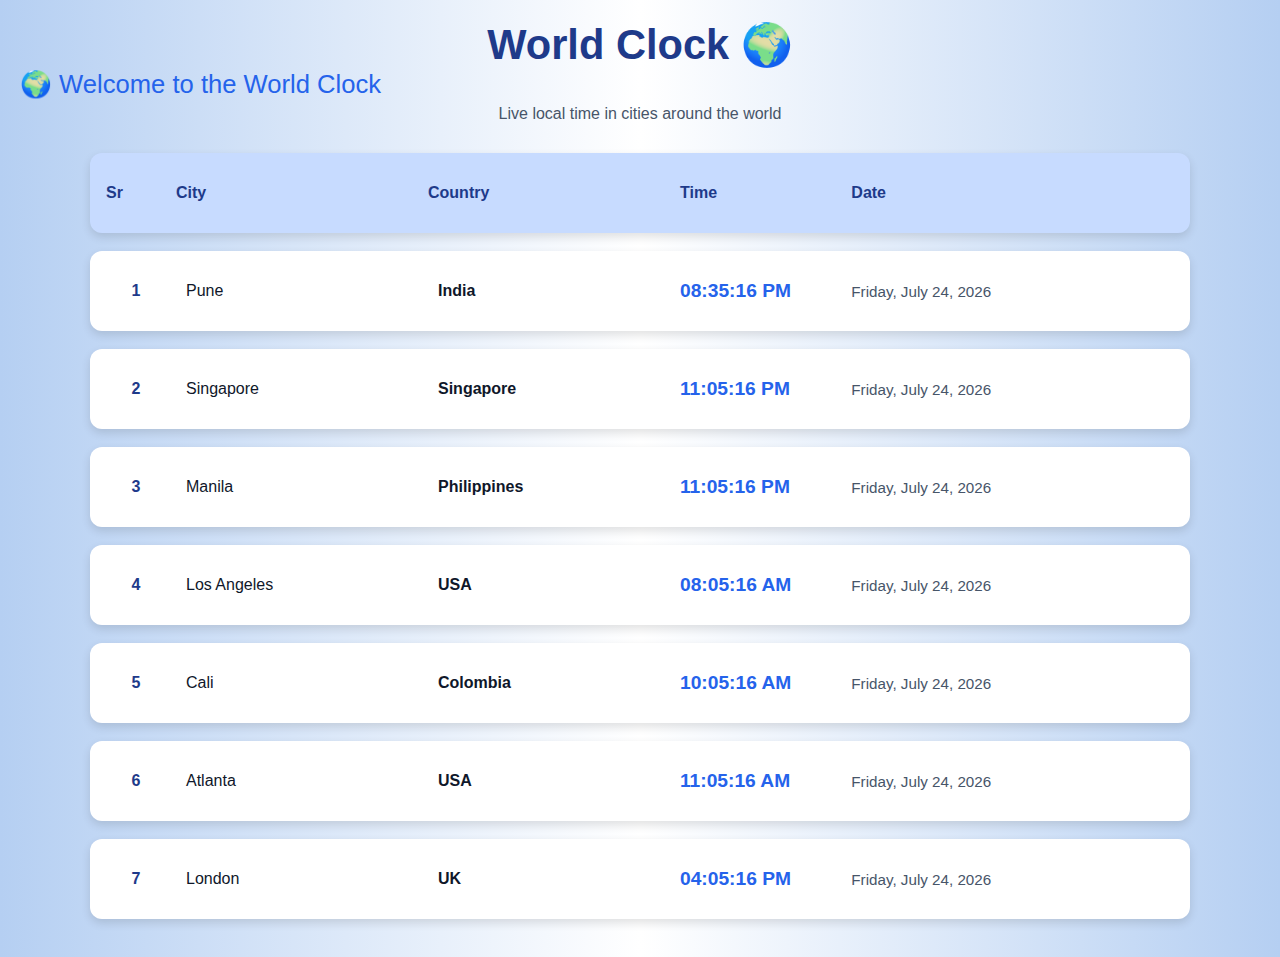
<file: Day 5/index.html>
<!DOCTYPE html>
<html lang="en">
<head>
<meta charset="UTF-8">
<meta name="viewport" content="width=device-width, initial-scale=1.0">
<title>World Clock</title>

<style>
* {
    margin: 0;
    padding: 0;
    box-sizing: border-box;
}

body {
    min-height: 100vh;
    font-family: Arial, Helvetica, sans-serif;
    background: linear-gradient(90deg, #b5cff2, #ffffff,#b5cff2);
    color: #0f172a;
    padding: 20px;
}

header {
    text-align: center;
    margin-bottom: 30px;
}

header h1 {
    font-size: 2.6rem;
    color: #1E3A8A;
}

header h3 {
    margin: 80px 0;
    font-weight: 500;
    color: #2563EB;
}

header p {
    color: #475569;
}

main {
    max-width: 1100px;
    margin: auto;
}

.welcome {
    font-size: 1.6rem;
    float: left;
    color: #2563EB;
}

.row {
    display: grid;
    grid-template-columns: 60px 1.5fr 1.5fr 1fr 2fr;
    gap: 10px;
    padding: 22px 16px;
    min-height: 80px;
    align-items: center;
    background: #ffffff;
    border-radius: 12px;
    box-shadow: 0 4px 10px rgba(0,0,0,0.12);
    margin-bottom: 18px;
}

.row.header {
    background: #C7DBFF;
    font-weight: bold;
    color: #1E3A8A;
}

.row:hover {
    background: #EEF4FF;
}

.sr {
    text-align: center;
    font-weight: bold;
    color: #1E3A8A;
}

.cityName {
    margin-left: 10px;
}

.countryName {
    font-weight: bold;
    margin-left: 10px;
}

.timeText {
    font-weight: bold;
    font-size: 1.2rem;
    color: #2563EB;
}

.dateText {
    font-size: 0.95rem;
    color: #475569;
}

@media (max-width: 768px) {
    .row {
        display: flex;
        flex-wrap: wrap;
    }

    .row.header {
        display: none;
    }

    .timeText,
    .dateText {
        width: 100%;
    }
}

</style>
</head>

<body>

<header>
    <h1>World Clock 🌍 </h1>
    <div class="welcome">🌍 Welcome to the World Clock</div><br>
    <br>
    <p>Live local time in cities around the world</p>
</header>

<main>

     <div class="row header">
          <div>Sr</div>
          <div>City</div>
          <div>Country</div>
          <div>Time</div>
          <div>Date</div>
     </div>

     <div class="row city" data-zone="Asia/Kolkata">
          <div class="sr">1</div>
          <div class="cityName">Pune</div>
          <div class="countryName">India</div>
          <div class="timeText"></div>
          <div class="dateText"></div>
     </div>

     <div class="row city" data-zone="Asia/Singapore">
          <div class="sr">2</div>
          <div class="cityName">Singapore</div>
          <div class="countryName">Singapore</div>
          <div class="timeText"></div>
          <div class="dateText"></div>
     </div>

     <div class="row city" data-zone="Asia/Manila">
          <div class="sr">3</div>
          <div class="cityName">Manila</div>
          <div class="countryName">Philippines</div>
          <div class="timeText"></div>
          <div class="dateText"></div>
     </div>

     <div class="row city" data-zone="America/Los_Angeles">
          <div class="sr">4</div>
          <div class="cityName">Los Angeles</div>
          <div class="countryName">USA</div>
          <div class="timeText"></div>
          <div class="dateText"></div>
     </div>

     <div class="row city" data-zone="America/Bogota">
          <div class="sr">5</div>
          <div class="cityName">Cali</div>
          <div class="countryName">Colombia</div>
          <div class="timeText"></div>
          <div class="dateText"></div>
     </div>

     <div class="row city" data-zone="America/New_York">
          <div class="sr">6</div>
          <div class="cityName">Atlanta</div>
          <div class="countryName">USA</div>
          <div class="timeText"></div>
          <div class="dateText"></div>
     </div>

     <div class="row city" data-zone="Europe/London">
          <div class="sr">7</div>
          <div class="cityName">London</div>
          <div class="countryName">UK</div>
          <div class="timeText"></div>
          <div class="dateText"></div>
     </div>

</main>

<script>
function showTimes() {
    var currentTime = new Date();
    var allRows = document.getElementsByClassName("city");

    for (var i = 0; i < allRows.length; i++) {
        var zoneName = allRows[i].getAttribute("data-zone");

        var localTime = currentTime.toLocaleTimeString("en-US", {
            timeZone: zoneName,
            hour: "2-digit",
            minute: "2-digit",
            second: "2-digit",
            hour12: true
        });

        var localDate = currentTime.toLocaleDateString("en-US", {
            timeZone: zoneName,
            weekday: "long",
            year: "numeric",
            month: "long",
            day: "numeric"
        });

        allRows[i].getElementsByClassName("timeText")[0].innerHTML = localTime;
        allRows[i].getElementsByClassName("dateText")[0].innerHTML = localDate;
    }

}

showTimes();
setInterval(showTimes, 1000);
</script>

</body>
</html>
</file>
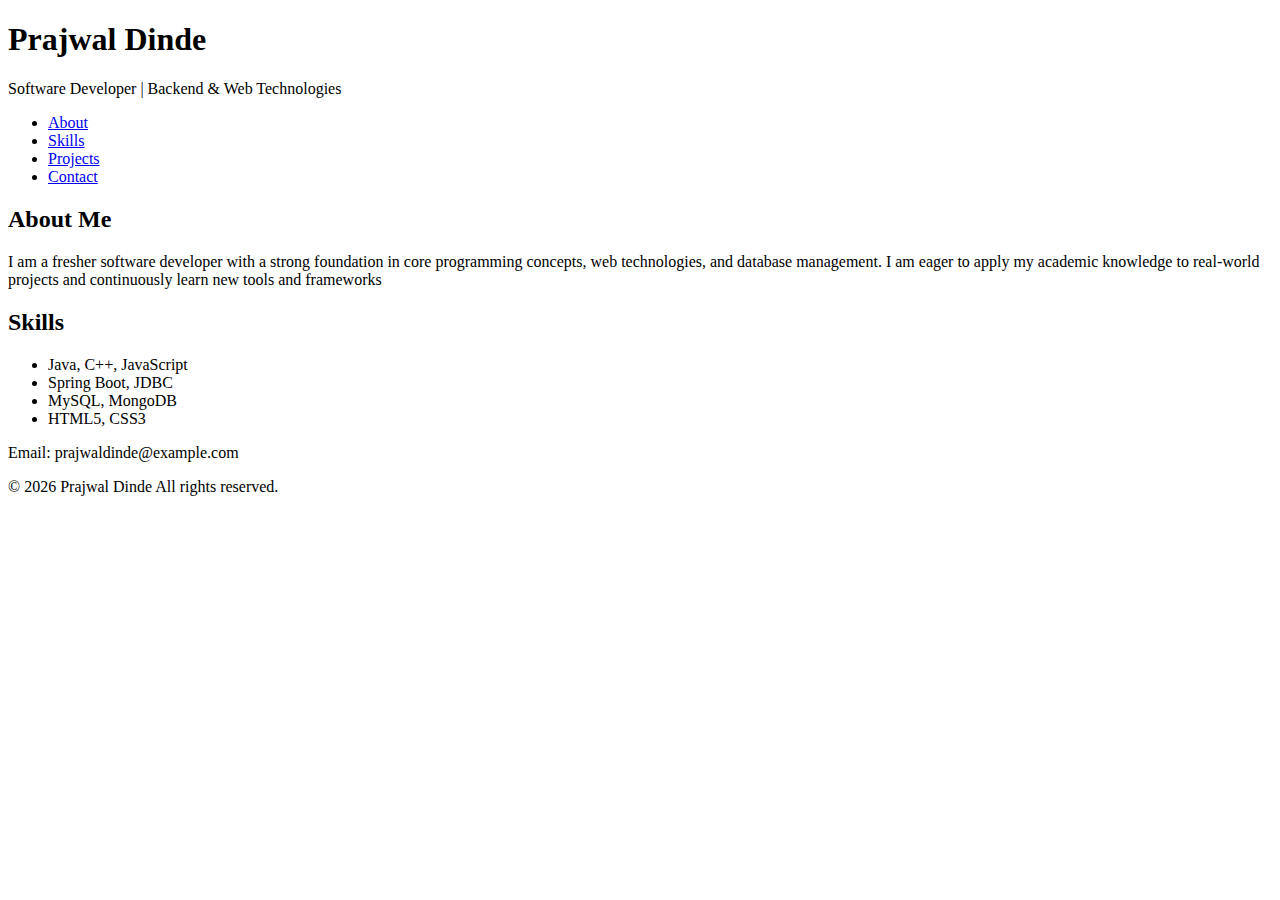
<file: html/index.html>
<!DOCTYPE html>
<html>
<head>
    <meta charset="UTF-8">
    <meta name="viewport" content="width=device-width, initial-scale=1.0">
    <title>Profile</title>
</head>
<body>

    <header>
        <h1>Prajwal Dinde</h1>
        <p>Software Developer | Backend & Web Technologies</p>
    </header>

    <nav aria-label="Primary Navigation">
        <ul>
            <li><a href="about.html">About</a></li>
            <li><a href="skills.html">Skills</a></li>
            <li><a href="projects.html">Projects</a></li>
            <li><a href="contact.html">Contact</a></li>
        </ul>
    </nav>

    <main>

        <section id="about">
            <h2>About Me</h2>
            <p>
                I am a fresher software developer with a strong foundation in core
               programming concepts, web technologies, and database management.
               I am eager to apply my academic knowledge to real-world projects
               and continuously learn new tools and frameworks
            </p>

          </section>


        <aside>
            <section id="skills">
                <h2>Skills</h2>
                <ul>
                    <li>Java, C++, JavaScript</li>
                    <li>Spring Boot, JDBC</li>
                    <li>MySQL, MongoDB</li>
                    <li>HTML5, CSS3</li>
                </ul>
            </section>
        </aside>

    </main>

    <footer id="contact">
        <p>Email: prajwaldinde@example.com</p>
        <p>&copy; 2026 Prajwal Dinde All rights reserved.</p>
    </footer>

</body>
</html>
</file>
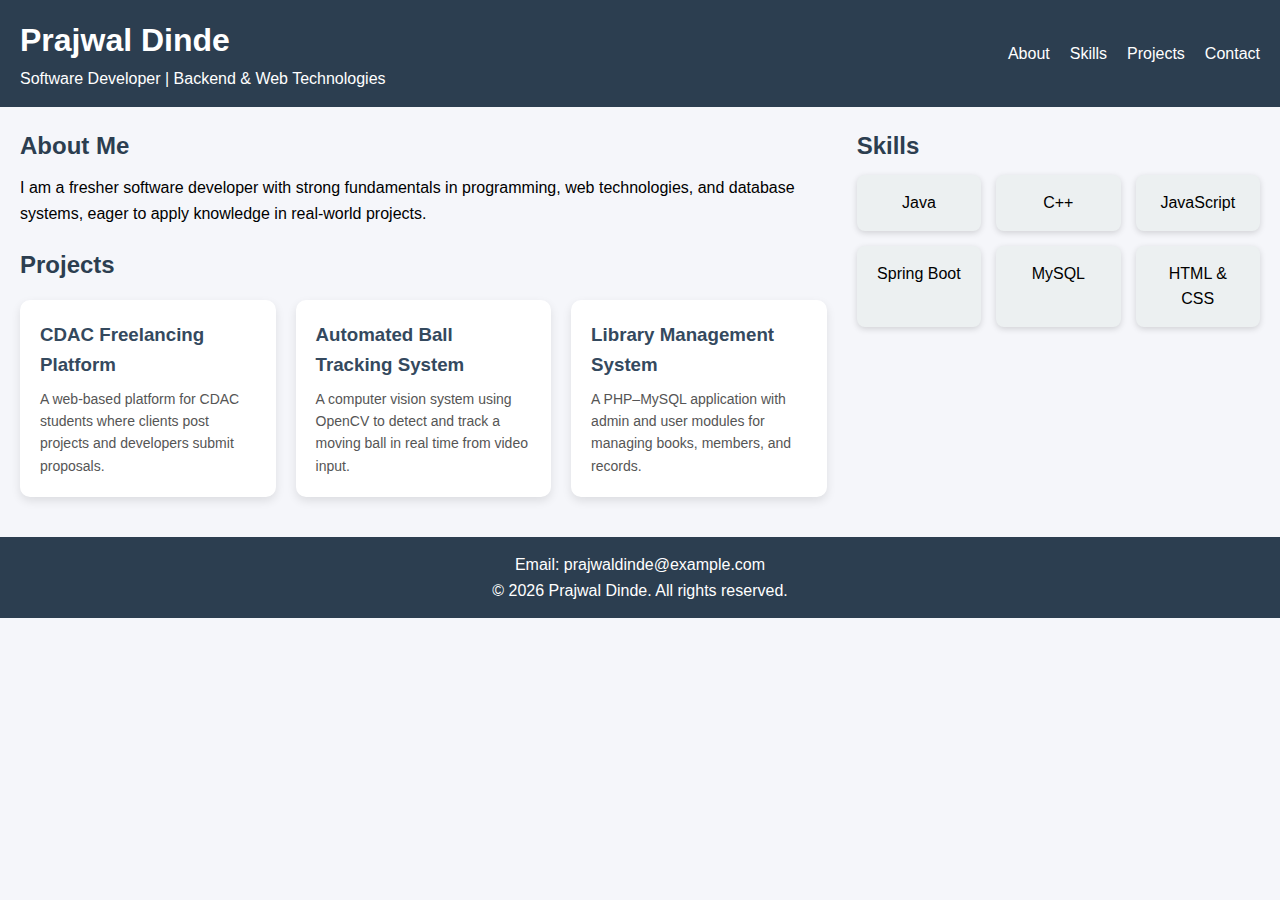
<file: Day 3 Tasks/Session 4/index.html>
<!DOCTYPE html>
<html lang="en">
<head>
    <meta charset="UTF-8">
    <meta name="viewport" content="width=device-width, initial-scale=1.0">
    <title>Profile</title>
    <link rel="stylesheet" href="style.css">
</head>

<body>

<header>
    <div class="header-container">
        <div>
            <h1>Prajwal Dinde</h1>
            <p>Software Developer | Backend & Web Technologies</p>
        </div>

        <input type="checkbox" id="menu-toggle">
        <label for="menu-toggle" class="hamburger">☰</label>

        <nav aria-label="Primary Navigation">
            <ul>
                <li><a href="#">About</a></li>
                <li><a href="#">Skills</a></li>
                <li><a href="#">Projects</a></li>
                <li><a href="#">Contact</a></li>
            </ul>
        </nav>
    </div>
</header>

<main>

<section>
    <h2>About Me</h2>
    <p>
        I am a fresher software developer with strong fundamentals in programming,
        web technologies, and database systems, eager to apply knowledge in real-world projects.
    </p>

    <h2 class="section-gap">Projects</h2>
    <div class="projects-grid">

        <div class="project-card">
            <h3>CDAC Freelancing Platform</h3>
            <p>
                A web-based platform for CDAC students where clients post projects
                and developers submit proposals.
            </p>
        </div>
        
        <div class="project-card">
            <h3>Automated Ball Tracking System</h3>
            <p>
                A computer vision system using OpenCV to detect and track a moving
                ball in real time from video input.
            </p>
        </div>

        <div class="project-card">
            <h3>Library Management System</h3>
            <p>
                A PHP–MySQL application with admin and user modules for managing
                books, members, and records.
            </p>
        </div>


    </div>
</section>

<aside>
    <h2>Skills</h2>
    <div class="card-grid">
        <div class="card">Java</div>
        <div class="card">C++</div>
        <div class="card">JavaScript</div>
        <div class="card">Spring Boot</div>
        <div class="card">MySQL</div>
        <div class="card">HTML & CSS</div>
    </div>
</aside>

</main>

<footer>
    <p>Email: prajwaldinde@example.com</p>
    <p>&copy; 2026 Prajwal Dinde. All rights reserved.</p>
</footer>

</body>
</html>
</file>
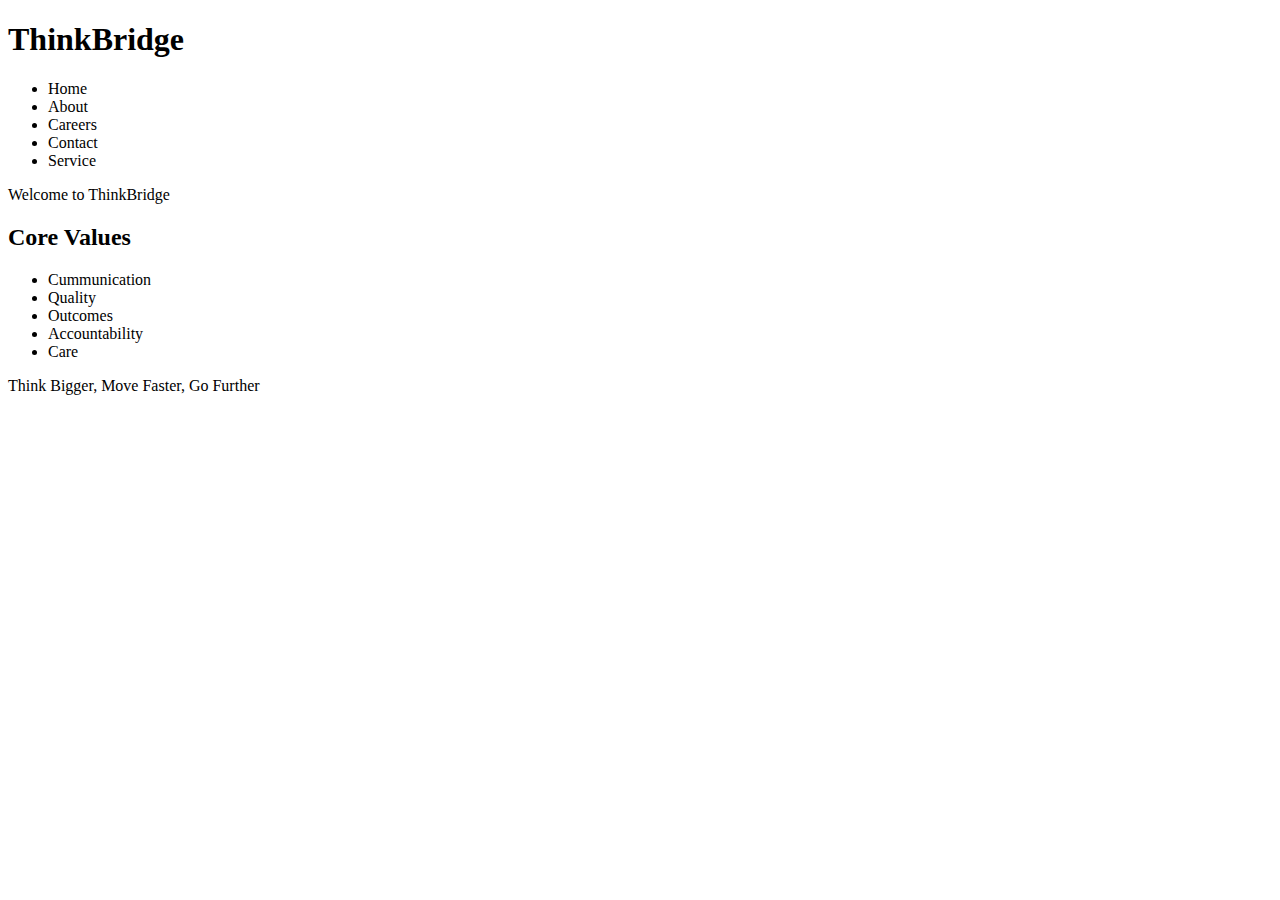
<file: Day 3 Tasks/Session 1/emmet.html>
<!DOCTYPE html>
<html lang="en">
<head>
    <meta charset="UTF-8">
    <meta name="viewport" content="width=device-width, initial-scale=1.0">
    <title>ThinkBridge</title>
</head>
<body>
    
    <header>
        <h1>ThinkBridge</h1>
        <nav>
            <ul>
                <li>Home</li>
                <li>About</li>
                <li>Careers</li>
                <li>Contact</li>
                <li>Service</li>    
            </ul>
        </nav>
    </header>

    
    <main>    
        <section>
            <p>Welcome to ThinkBridge</p>
        </section>
 
        <section>
            <h2>Core Values</h2>
            <ul>
                <li>Cummunication</li>
                <li>Quality </li>
                <li>Outcomes </li>
                <li>Accountability</li>
                <li>Care </li>
            </ul>
        </section>
    </main>
 
    <footer>
        <p>Think Bigger, Move Faster, Go Further</p>
    </footer>

</body>
</html>
</file>
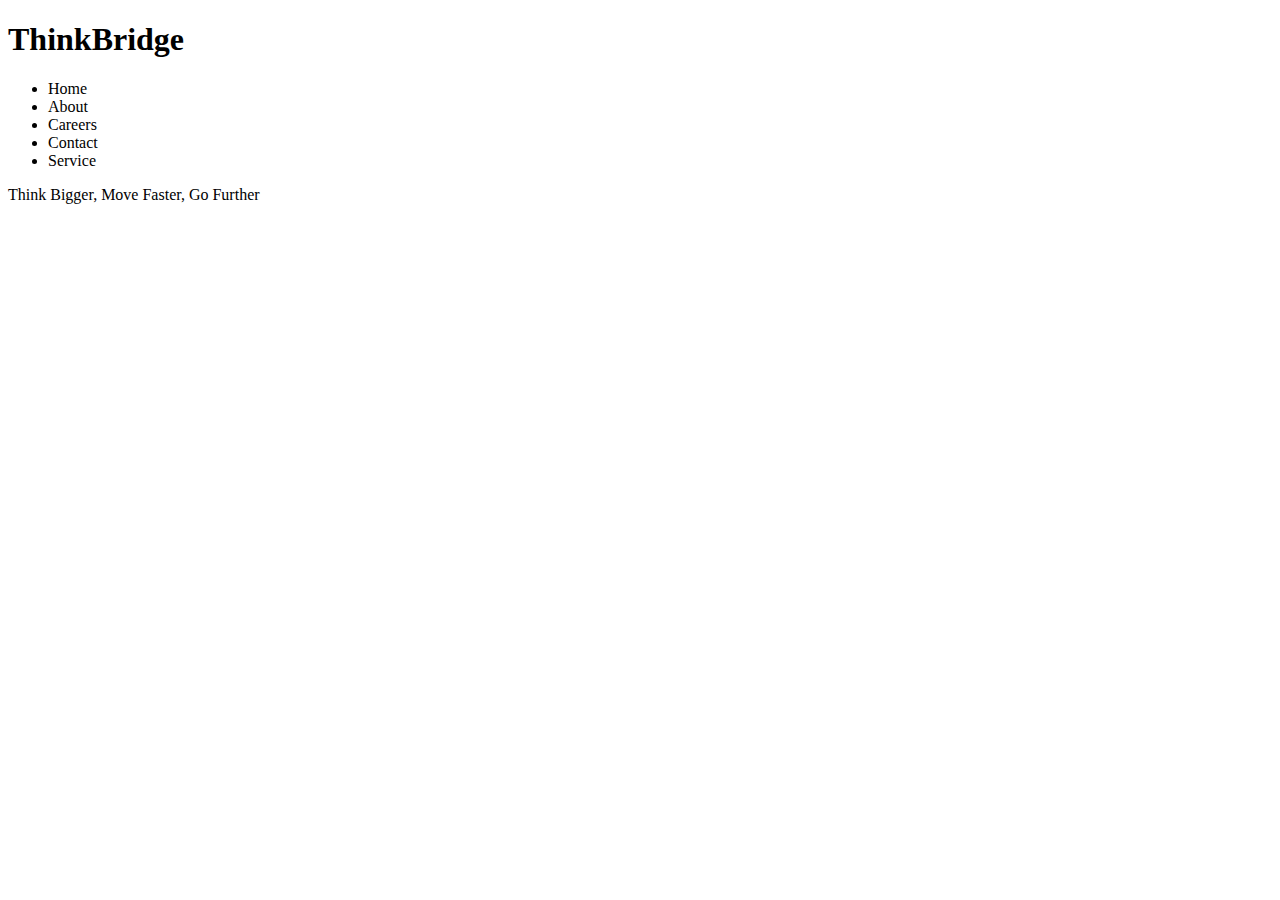
<file: Day 3 Tasks/Session 1/UserSnippet.html>
<!DOCTYPE html>
<html lang="en">
<head>
  <meta charset="UTF-8">
  <meta name="viewport" content="width=device-width, initial-scale=1.0">
  <title>ThinkBridge</title>
</head>
<body>

  <header>
    <h1>ThinkBridge</h1>
    <nav>
      <ul>
        <li>Home</li>
        <li>About</li>
        <li>Careers</li>
        <li>Contact</li>
        <li>Service</li>
      </ul>
    </nav>
  </header>
  <footer>
    <p>Think Bigger, Move Faster, Go Further</p>
  </footer>
</body>
</html>
</file>
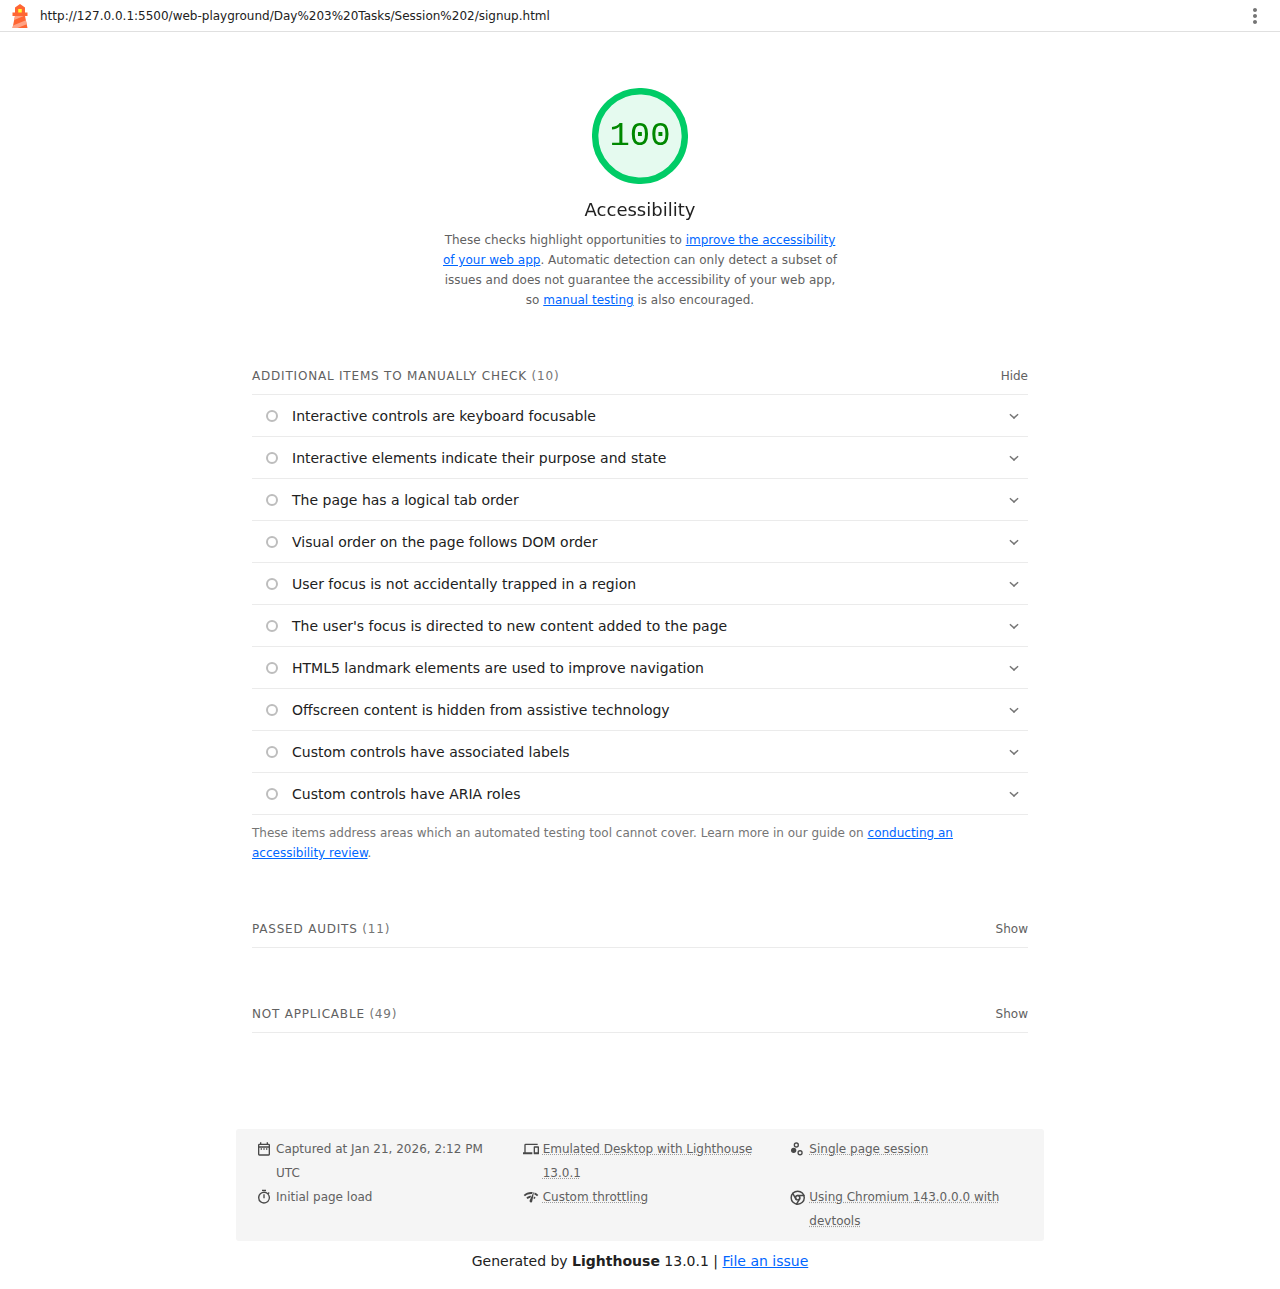
<file: Day 3 Tasks/Session 2/lighthouse_report.html>
<!--
@license
Copyright 2018 Google LLC
SPDX-License-Identifier: Apache-2.0
-->
<!doctype html>
<html lang="en">
<head>
  <meta charset="utf-8">
  <meta name="viewport" content="width=device-width, initial-scale=1, minimum-scale=1">
  <link rel="icon" href='data:image/svg+xml;utf8,<svg fill="none" xmlns="http://www.w3.org/2000/svg" viewBox="0 0 48 48"><path d="m14 7 10-7 10 7v10h5v7h-5l5 24H9l5-24H9v-7h5V7Z" fill="%23F63"/><path d="M31.561 24H14l-1.689 8.105L31.561 24ZM18.983 48H9l1.022-4.907L35.723 32.27l1.663 7.98L18.983 48Z" fill="%23FFA385"/><path fill="%23FF3" d="M20.5 10h7v7h-7z"/></svg>'>
  <title>Lighthouse Report</title>
  <style>body {margin: 0}</style>
</head>
<body>
  <noscript>Lighthouse report requires JavaScript. Please enable.</noscript>

  <div id="lh-log"></div>

  <script>window.__LIGHTHOUSE_JSON__ = {"lighthouseVersion":"13.0.1","requestedUrl":"http://127.0.0.1:5500/web-playground/Day%203%20Tasks/Session%202/signup.html","mainDocumentUrl":"http://127.0.0.1:5500/web-playground/Day%203%20Tasks/Session%202/signup.html","finalDisplayedUrl":"http://127.0.0.1:5500/web-playground/Day%203%20Tasks/Session%202/signup.html","finalUrl":"http://127.0.0.1:5500/web-playground/Day%203%20Tasks/Session%202/signup.html","fetchTime":"2026-01-21T14:12:35.920Z","gatherMode":"navigation","runWarnings":[],"userAgent":"Mozilla/5.0 (Windows NT 10.0; Win64; x64) AppleWebKit/537.36 (KHTML, like Gecko) Chrome/143.0.0.0 Safari/537.36","environment":{"networkUserAgent":"Mozilla/5.0 (Macintosh; Intel Mac OS X 10_15_7) AppleWebKit/537.36 (KHTML, like Gecko) Chrome/143.0.0.0 Safari/537.36","hostUserAgent":"Mozilla/5.0 (Windows NT 10.0; Win64; x64) AppleWebKit/537.36 (KHTML, like Gecko) Chrome/143.0.0.0 Safari/537.36","benchmarkIndex":1229,"credits":{"axe-core":"4.11.0"}},"audits":{"accesskeys":{"id":"accesskeys","title":"`[accesskey]` values are unique","description":"Access keys let users quickly focus a part of the page. For proper navigation, each access key must be unique. [Learn more about access keys](https://dequeuniversity.com/rules/axe/4.11/accesskeys).","score":null,"scoreDisplayMode":"notApplicable"},"aria-allowed-attr":{"id":"aria-allowed-attr","title":"`[aria-*]` attributes match their roles","description":"Each ARIA `role` supports a specific subset of `aria-*` attributes. Mismatching these invalidates the `aria-*` attributes. [Learn how to match ARIA attributes to their roles](https://dequeuniversity.com/rules/axe/4.11/aria-allowed-attr).","score":null,"scoreDisplayMode":"notApplicable"},"aria-allowed-role":{"id":"aria-allowed-role","title":"Uses ARIA roles only on compatible elements","description":"Many HTML elements can only be assigned certain ARIA roles. Using ARIA roles where they are not allowed can interfere with the accessibility of the web page. [Learn more about ARIA roles](https://dequeuniversity.com/rules/axe/4.11/aria-allowed-role).","score":null,"scoreDisplayMode":"notApplicable"},"aria-command-name":{"id":"aria-command-name","title":"`button`, `link`, and `menuitem` elements have accessible names","description":"When an element doesn't have an accessible name, screen readers announce it with a generic name, making it unusable for users who rely on screen readers. [Learn how to make command elements more accessible](https://dequeuniversity.com/rules/axe/4.11/aria-command-name).","score":null,"scoreDisplayMode":"notApplicable"},"aria-conditional-attr":{"id":"aria-conditional-attr","title":"ARIA attributes are used as specified for the element's role","description":"Some ARIA attributes are only allowed on an element under certain conditions. [Learn more about conditional ARIA attributes](https://dequeuniversity.com/rules/axe/4.11/aria-conditional-attr).","score":null,"scoreDisplayMode":"notApplicable"},"aria-deprecated-role":{"id":"aria-deprecated-role","title":"Deprecated ARIA roles were not used","description":"Deprecated ARIA roles may not be processed correctly by assistive technology. [Learn more about deprecated ARIA roles](https://dequeuniversity.com/rules/axe/4.11/aria-deprecated-role).","score":null,"scoreDisplayMode":"notApplicable"},"aria-dialog-name":{"id":"aria-dialog-name","title":"Elements with `role=\"dialog\"` or `role=\"alertdialog\"` have accessible names.","description":"ARIA dialog elements without accessible names may prevent screen readers users from discerning the purpose of these elements. [Learn how to make ARIA dialog elements more accessible](https://dequeuniversity.com/rules/axe/4.11/aria-dialog-name).","score":null,"scoreDisplayMode":"notApplicable"},"aria-hidden-body":{"id":"aria-hidden-body","title":"`[aria-hidden=\"true\"]` is not present on the document `\u003cbody>`","description":"Assistive technologies, like screen readers, work inconsistently when `aria-hidden=\"true\"` is set on the document `\u003cbody>`. [Learn how `aria-hidden` affects the document body](https://dequeuniversity.com/rules/axe/4.11/aria-hidden-body).","score":1,"scoreDisplayMode":"binary","details":{"type":"table","headings":[{"key":"node","valueType":"node","subItemsHeading":{"key":"relatedNode","valueType":"node"},"label":"Failing Elements"}],"items":[]}},"aria-hidden-focus":{"id":"aria-hidden-focus","title":"`[aria-hidden=\"true\"]` elements do not contain focusable descendents","description":"Focusable descendents within an `[aria-hidden=\"true\"]` element prevent those interactive elements from being available to users of assistive technologies like screen readers. [Learn how `aria-hidden` affects focusable elements](https://dequeuniversity.com/rules/axe/4.11/aria-hidden-focus).","score":null,"scoreDisplayMode":"notApplicable"},"aria-input-field-name":{"id":"aria-input-field-name","title":"ARIA input fields have accessible names","description":"When an input field doesn't have an accessible name, screen readers announce it with a generic name, making it unusable for users who rely on screen readers. [Learn more about input field labels](https://dequeuniversity.com/rules/axe/4.11/aria-input-field-name).","score":null,"scoreDisplayMode":"notApplicable"},"aria-meter-name":{"id":"aria-meter-name","title":"ARIA `meter` elements have accessible names","description":"When a meter element doesn't have an accessible name, screen readers announce it with a generic name, making it unusable for users who rely on screen readers. [Learn how to name `meter` elements](https://dequeuniversity.com/rules/axe/4.11/aria-meter-name).","score":null,"scoreDisplayMode":"notApplicable"},"aria-progressbar-name":{"id":"aria-progressbar-name","title":"ARIA `progressbar` elements have accessible names","description":"When a `progressbar` element doesn't have an accessible name, screen readers announce it with a generic name, making it unusable for users who rely on screen readers. [Learn how to label `progressbar` elements](https://dequeuniversity.com/rules/axe/4.11/aria-progressbar-name).","score":null,"scoreDisplayMode":"notApplicable"},"aria-prohibited-attr":{"id":"aria-prohibited-attr","title":"Elements use only permitted ARIA attributes","description":"Using ARIA attributes in roles where they are prohibited can mean that important information is not communicated to users of assistive technologies. [Learn more about prohibited ARIA roles](https://dequeuniversity.com/rules/axe/4.11/aria-prohibited-attr).","score":null,"scoreDisplayMode":"notApplicable"},"aria-required-attr":{"id":"aria-required-attr","title":"`[role]`s have all required `[aria-*]` attributes","description":"Some ARIA roles have required attributes that describe the state of the element to screen readers. [Learn more about roles and required attributes](https://dequeuniversity.com/rules/axe/4.11/aria-required-attr).","score":null,"scoreDisplayMode":"notApplicable"},"aria-required-children":{"id":"aria-required-children","title":"Elements with an ARIA `[role]` that require children to contain a specific `[role]` have all required children.","description":"Some ARIA parent roles must contain specific child roles to perform their intended accessibility functions. [Learn more about roles and required children elements](https://dequeuniversity.com/rules/axe/4.11/aria-required-children).","score":null,"scoreDisplayMode":"notApplicable"},"aria-required-parent":{"id":"aria-required-parent","title":"`[role]`s are contained by their required parent element","description":"Some ARIA child roles must be contained by specific parent roles to properly perform their intended accessibility functions. [Learn more about ARIA roles and required parent element](https://dequeuniversity.com/rules/axe/4.11/aria-required-parent).","score":null,"scoreDisplayMode":"notApplicable"},"aria-roles":{"id":"aria-roles","title":"`[role]` values are valid","description":"ARIA roles must have valid values in order to perform their intended accessibility functions. [Learn more about valid ARIA roles](https://dequeuniversity.com/rules/axe/4.11/aria-roles).","score":null,"scoreDisplayMode":"notApplicable"},"aria-text":{"id":"aria-text","title":"Elements with the `role=text` attribute do not have focusable descendents.","description":"Adding `role=text` around a text node split by markup enables VoiceOver to treat it as one phrase, but the element's focusable descendents will not be announced. [Learn more about the `role=text` attribute](https://dequeuniversity.com/rules/axe/4.11/aria-text).","score":null,"scoreDisplayMode":"notApplicable"},"aria-toggle-field-name":{"id":"aria-toggle-field-name","title":"ARIA toggle fields have accessible names","description":"When a toggle field doesn't have an accessible name, screen readers announce it with a generic name, making it unusable for users who rely on screen readers. [Learn more about toggle fields](https://dequeuniversity.com/rules/axe/4.11/aria-toggle-field-name).","score":null,"scoreDisplayMode":"notApplicable"},"aria-tooltip-name":{"id":"aria-tooltip-name","title":"ARIA `tooltip` elements have accessible names","description":"When a tooltip element doesn't have an accessible name, screen readers announce it with a generic name, making it unusable for users who rely on screen readers. [Learn how to name `tooltip` elements](https://dequeuniversity.com/rules/axe/4.11/aria-tooltip-name).","score":null,"scoreDisplayMode":"notApplicable"},"aria-treeitem-name":{"id":"aria-treeitem-name","title":"ARIA `treeitem` elements have accessible names","description":"When a `treeitem` element doesn't have an accessible name, screen readers announce it with a generic name, making it unusable for users who rely on screen readers. [Learn more about labeling `treeitem` elements](https://dequeuniversity.com/rules/axe/4.11/aria-treeitem-name).","score":null,"scoreDisplayMode":"notApplicable"},"aria-valid-attr-value":{"id":"aria-valid-attr-value","title":"`[aria-*]` attributes have valid values","description":"Assistive technologies, like screen readers, can't interpret ARIA attributes with invalid values. [Learn more about valid values for ARIA attributes](https://dequeuniversity.com/rules/axe/4.11/aria-valid-attr-value).","score":null,"scoreDisplayMode":"notApplicable"},"aria-valid-attr":{"id":"aria-valid-attr","title":"`[aria-*]` attributes are valid and not misspelled","description":"Assistive technologies, like screen readers, can't interpret ARIA attributes with invalid names. [Learn more about valid ARIA attributes](https://dequeuniversity.com/rules/axe/4.11/aria-valid-attr).","score":null,"scoreDisplayMode":"notApplicable"},"button-name":{"id":"button-name","title":"Buttons have an accessible name","description":"When a button doesn't have an accessible name, screen readers announce it as \"button\", making it unusable for users who rely on screen readers. [Learn how to make buttons more accessible](https://dequeuniversity.com/rules/axe/4.11/button-name).","score":1,"scoreDisplayMode":"binary","details":{"type":"table","headings":[{"key":"node","valueType":"node","subItemsHeading":{"key":"relatedNode","valueType":"node"},"label":"Failing Elements"}],"items":[]}},"bypass":{"id":"bypass","title":"The page contains a heading, skip link, or landmark region","description":"Adding ways to bypass repetitive content lets keyboard users navigate the page more efficiently. [Learn more about bypass blocks](https://dequeuniversity.com/rules/axe/4.11/bypass).","score":null,"scoreDisplayMode":"notApplicable"},"color-contrast":{"id":"color-contrast","title":"Background and foreground colors have a sufficient contrast ratio","description":"Low-contrast text is difficult or impossible for many users to read. [Learn how to provide sufficient color contrast](https://dequeuniversity.com/rules/axe/4.11/color-contrast).","score":1,"scoreDisplayMode":"binary","details":{"type":"table","headings":[{"key":"node","valueType":"node","subItemsHeading":{"key":"relatedNode","valueType":"node"},"label":"Failing Elements"}],"items":[]}},"definition-list":{"id":"definition-list","title":"`\u003cdl>`'s contain only properly-ordered `\u003cdt>` and `\u003cdd>` groups, `\u003cscript>`, `\u003ctemplate>` or `\u003cdiv>` elements.","description":"When definition lists are not properly marked up, screen readers may produce confusing or inaccurate output. [Learn how to structure definition lists correctly](https://dequeuniversity.com/rules/axe/4.11/definition-list).","score":null,"scoreDisplayMode":"notApplicable"},"dlitem":{"id":"dlitem","title":"Definition list items are wrapped in `\u003cdl>` elements","description":"Definition list items (`\u003cdt>` and `\u003cdd>`) must be wrapped in a parent `\u003cdl>` element to ensure that screen readers can properly announce them. [Learn how to structure definition lists correctly](https://dequeuniversity.com/rules/axe/4.11/dlitem).","score":null,"scoreDisplayMode":"notApplicable"},"document-title":{"id":"document-title","title":"Document has a `\u003ctitle>` element","description":"The title gives screen reader users an overview of the page, and search engine users rely on it heavily to determine if a page is relevant to their search. [Learn more about document titles](https://dequeuniversity.com/rules/axe/4.11/document-title).","score":1,"scoreDisplayMode":"binary","details":{"type":"table","headings":[{"key":"node","valueType":"node","subItemsHeading":{"key":"relatedNode","valueType":"node"},"label":"Failing Elements"}],"items":[]}},"duplicate-id-aria":{"id":"duplicate-id-aria","title":"ARIA IDs are unique","description":"The value of an ARIA ID must be unique to prevent other instances from being overlooked by assistive technologies. [Learn how to fix duplicate ARIA IDs](https://dequeuniversity.com/rules/axe/4.11/duplicate-id-aria).","score":null,"scoreDisplayMode":"notApplicable"},"empty-heading":{"id":"empty-heading","title":"All heading elements contain content.","description":"A heading with no content or inaccessible text prevent screen reader users from accessing information on the page's structure. [Learn more about headings](https://dequeuniversity.com/rules/axe/4.11/empty-heading).","score":null,"scoreDisplayMode":"notApplicable"},"form-field-multiple-labels":{"id":"form-field-multiple-labels","title":"No form fields have multiple labels","description":"Form fields with multiple labels can be confusingly announced by assistive technologies like screen readers which use either the first, the last, or all of the labels. [Learn how to use form labels](https://dequeuniversity.com/rules/axe/4.11/form-field-multiple-labels).","score":null,"scoreDisplayMode":"notApplicable"},"frame-title":{"id":"frame-title","title":"`\u003cframe>` or `\u003ciframe>` elements have a title","description":"Screen reader users rely on frame titles to describe the contents of frames. [Learn more about frame titles](https://dequeuniversity.com/rules/axe/4.11/frame-title).","score":null,"scoreDisplayMode":"notApplicable"},"heading-order":{"id":"heading-order","title":"Heading elements appear in a sequentially-descending order","description":"Properly ordered headings that do not skip levels convey the semantic structure of the page, making it easier to navigate and understand when using assistive technologies. [Learn more about heading order](https://dequeuniversity.com/rules/axe/4.11/heading-order).","score":1,"scoreDisplayMode":"binary","details":{"type":"table","headings":[{"key":"node","valueType":"node","subItemsHeading":{"key":"relatedNode","valueType":"node"},"label":"Failing Elements"}],"items":[]}},"html-has-lang":{"id":"html-has-lang","title":"`\u003chtml>` element has a `[lang]` attribute","description":"If a page doesn't specify a `lang` attribute, a screen reader assumes that the page is in the default language that the user chose when setting up the screen reader. If the page isn't actually in the default language, then the screen reader might not announce the page's text correctly. [Learn more about the `lang` attribute](https://dequeuniversity.com/rules/axe/4.11/html-has-lang).","score":1,"scoreDisplayMode":"binary","details":{"type":"table","headings":[{"key":"node","valueType":"node","subItemsHeading":{"key":"relatedNode","valueType":"node"},"label":"Failing Elements"}],"items":[]}},"html-lang-valid":{"id":"html-lang-valid","title":"`\u003chtml>` element has a valid value for its `[lang]` attribute","description":"Specifying a valid [BCP 47 language](https://www.w3.org/International/questions/qa-choosing-language-tags#question) helps screen readers announce text properly. [Learn how to use the `lang` attribute](https://dequeuniversity.com/rules/axe/4.11/html-lang-valid).","score":1,"scoreDisplayMode":"binary","details":{"type":"table","headings":[{"key":"node","valueType":"node","subItemsHeading":{"key":"relatedNode","valueType":"node"},"label":"Failing Elements"}],"items":[]}},"html-xml-lang-mismatch":{"id":"html-xml-lang-mismatch","title":"`\u003chtml>` element has an `[xml:lang]` attribute with the same base language as the `[lang]` attribute.","description":"If the webpage does not specify a consistent language, then the screen reader might not announce the page's text correctly. [Learn more about the `lang` attribute](https://dequeuniversity.com/rules/axe/4.11/html-xml-lang-mismatch).","score":null,"scoreDisplayMode":"notApplicable"},"identical-links-same-purpose":{"id":"identical-links-same-purpose","title":"Identical links have the same purpose.","description":"Links with the same destination should have the same description, to help users understand the link's purpose and decide whether to follow it. [Learn more about identical links](https://dequeuniversity.com/rules/axe/4.11/identical-links-same-purpose).","score":null,"scoreDisplayMode":"notApplicable"},"image-alt":{"id":"image-alt","title":"Image elements have `[alt]` attributes","description":"Informative elements should aim for short, descriptive alternate text. Decorative elements can be ignored with an empty alt attribute. [Learn more about the `alt` attribute](https://dequeuniversity.com/rules/axe/4.11/image-alt).","score":null,"scoreDisplayMode":"notApplicable"},"image-redundant-alt":{"id":"image-redundant-alt","title":"Image elements do not have `[alt]` attributes that are redundant text.","description":"Informative elements should aim for short, descriptive alternative text. Alternative text that is exactly the same as the text adjacent to the link or image is potentially confusing for screen reader users, because the text will be read twice. [Learn more about the `alt` attribute](https://dequeuniversity.com/rules/axe/4.11/image-redundant-alt).","score":null,"scoreDisplayMode":"notApplicable"},"input-button-name":{"id":"input-button-name","title":"Input buttons have discernible text.","description":"Adding discernable and accessible text to input buttons may help screen reader users understand the purpose of the input button. [Learn more about input buttons](https://dequeuniversity.com/rules/axe/4.11/input-button-name).","score":null,"scoreDisplayMode":"notApplicable"},"input-image-alt":{"id":"input-image-alt","title":"`\u003cinput type=\"image\">` elements have `[alt]` text","description":"When an image is being used as an `\u003cinput>` button, providing alternative text can help screen reader users understand the purpose of the button. [Learn about input image alt text](https://dequeuniversity.com/rules/axe/4.11/input-image-alt).","score":null,"scoreDisplayMode":"notApplicable"},"label-content-name-mismatch":{"id":"label-content-name-mismatch","title":"Elements with visible text labels have matching accessible names.","description":"Visible text labels that do not match the accessible name can result in a confusing experience for screen reader users. [Learn more about accessible names](https://dequeuniversity.com/rules/axe/4.11/label-content-name-mismatch).","score":null,"scoreDisplayMode":"notApplicable"},"label":{"id":"label","title":"Form elements have associated labels","description":"Labels ensure that form controls are announced properly by assistive technologies, like screen readers. [Learn more about form element labels](https://dequeuniversity.com/rules/axe/4.11/label).","score":1,"scoreDisplayMode":"binary","details":{"type":"table","headings":[{"key":"node","valueType":"node","subItemsHeading":{"key":"relatedNode","valueType":"node"},"label":"Failing Elements"}],"items":[]}},"landmark-one-main":{"id":"landmark-one-main","title":"Document has a main landmark.","description":"One main landmark helps screen reader users navigate a web page. [Learn more about landmarks](https://dequeuniversity.com/rules/axe/4.11/landmark-one-main).","score":1,"scoreDisplayMode":"binary","details":{"type":"table","headings":[{"key":"node","valueType":"node","subItemsHeading":{"key":"relatedNode","valueType":"node"},"label":"Failing Elements"}],"items":[]}},"link-name":{"id":"link-name","title":"Links have a discernible name","description":"Link text (and alternate text for images, when used as links) that is discernible, unique, and focusable improves the navigation experience for screen reader users. [Learn how to make links accessible](https://dequeuniversity.com/rules/axe/4.11/link-name).","score":null,"scoreDisplayMode":"notApplicable"},"link-in-text-block":{"id":"link-in-text-block","title":"Links are distinguishable without relying on color.","description":"Low-contrast text is difficult or impossible for many users to read. Link text that is discernible improves the experience for users with low vision. [Learn how to make links distinguishable](https://dequeuniversity.com/rules/axe/4.11/link-in-text-block).","score":null,"scoreDisplayMode":"notApplicable"},"list":{"id":"list","title":"Lists contain only `\u003cli>` elements and script supporting elements (`\u003cscript>` and `\u003ctemplate>`).","description":"Screen readers have a specific way of announcing lists. Ensuring proper list structure aids screen reader output. [Learn more about proper list structure](https://dequeuniversity.com/rules/axe/4.11/list).","score":null,"scoreDisplayMode":"notApplicable"},"listitem":{"id":"listitem","title":"List items (`\u003cli>`) are contained within `\u003cul>`, `\u003col>` or `\u003cmenu>` parent elements","description":"Screen readers require list items (`\u003cli>`) to be contained within a parent `\u003cul>`, `\u003col>` or `\u003cmenu>` to be announced properly. [Learn more about proper list structure](https://dequeuniversity.com/rules/axe/4.11/listitem).","score":null,"scoreDisplayMode":"notApplicable"},"meta-refresh":{"id":"meta-refresh","title":"The document does not use `\u003cmeta http-equiv=\"refresh\">`","description":"Users do not expect a page to refresh automatically, and doing so will move focus back to the top of the page. This may create a frustrating or confusing experience. [Learn more about the refresh meta tag](https://dequeuniversity.com/rules/axe/4.11/meta-refresh).","score":null,"scoreDisplayMode":"notApplicable"},"meta-viewport":{"id":"meta-viewport","title":"`[user-scalable=\"no\"]` is not used in the `\u003cmeta name=\"viewport\">` element and the `[maximum-scale]` attribute is not less than 5.","description":"Disabling zooming is problematic for users with low vision who rely on screen magnification to properly see the contents of a web page. [Learn more about the viewport meta tag](https://dequeuniversity.com/rules/axe/4.11/meta-viewport).","score":null,"scoreDisplayMode":"notApplicable"},"object-alt":{"id":"object-alt","title":"`\u003cobject>` elements have alternate text","description":"Screen readers cannot translate non-text content. Adding alternate text to `\u003cobject>` elements helps screen readers convey meaning to users. [Learn more about alt text for `object` elements](https://dequeuniversity.com/rules/axe/4.11/object-alt).","score":null,"scoreDisplayMode":"notApplicable"},"select-name":{"id":"select-name","title":"Select elements have associated label elements.","description":"Form elements without effective labels can create frustrating experiences for screen reader users. [Learn more about the `select` element](https://dequeuniversity.com/rules/axe/4.11/select-name).","score":1,"scoreDisplayMode":"binary","details":{"type":"table","headings":[{"key":"node","valueType":"node","subItemsHeading":{"key":"relatedNode","valueType":"node"},"label":"Failing Elements"}],"items":[]}},"skip-link":{"id":"skip-link","title":"Skip links are focusable.","description":"Including a skip link can help users skip to the main content to save time. [Learn more about skip links](https://dequeuniversity.com/rules/axe/4.11/skip-link).","score":null,"scoreDisplayMode":"notApplicable"},"tabindex":{"id":"tabindex","title":"No element has a `[tabindex]` value greater than 0","description":"A value greater than 0 implies an explicit navigation ordering. Although technically valid, this often creates frustrating experiences for users who rely on assistive technologies. [Learn more about the `tabindex` attribute](https://dequeuniversity.com/rules/axe/4.11/tabindex).","score":null,"scoreDisplayMode":"notApplicable"},"table-duplicate-name":{"id":"table-duplicate-name","title":"Tables have different content in the summary attribute and `\u003ccaption>`.","description":"The summary attribute should describe the table structure, while `\u003ccaption>` should have the onscreen title. Accurate table mark-up helps users of screen readers. [Learn more about summary and caption](https://dequeuniversity.com/rules/axe/4.11/table-duplicate-name).","score":null,"scoreDisplayMode":"notApplicable"},"table-fake-caption":{"id":"table-fake-caption","title":"Tables use `\u003ccaption>` instead of cells with the `[colspan]` attribute to indicate a caption.","description":"Screen readers have features to make navigating tables easier. Ensuring that tables use the actual caption element instead of cells with the `[colspan]` attribute may improve the experience for screen reader users. [Learn more about captions](https://dequeuniversity.com/rules/axe/4.11/table-fake-caption).","score":null,"scoreDisplayMode":"notApplicable"},"target-size":{"id":"target-size","title":"Touch targets have sufficient size and spacing.","description":"Touch targets with sufficient size and spacing help users who may have difficulty targeting small controls to activate the targets. [Learn more about touch targets](https://dequeuniversity.com/rules/axe/4.11/target-size).","score":1,"scoreDisplayMode":"binary","details":{"type":"table","headings":[{"key":"node","valueType":"node","subItemsHeading":{"key":"relatedNode","valueType":"node"},"label":"Failing Elements"}],"items":[]}},"td-has-header":{"id":"td-has-header","title":"`\u003ctd>` elements in a large `\u003ctable>` have one or more table headers.","description":"Screen readers have features to make navigating tables easier. Ensuring that `\u003ctd>` elements in a large table (3 or more cells in width and height) have an associated table header may improve the experience for screen reader users. [Learn more about table headers](https://dequeuniversity.com/rules/axe/4.11/td-has-header).","score":null,"scoreDisplayMode":"notApplicable"},"td-headers-attr":{"id":"td-headers-attr","title":"Cells in a `\u003ctable>` element that use the `[headers]` attribute refer to table cells within the same table.","description":"Screen readers have features to make navigating tables easier. Ensuring `\u003ctd>` cells using the `[headers]` attribute only refer to other cells in the same table may improve the experience for screen reader users. [Learn more about the `headers` attribute](https://dequeuniversity.com/rules/axe/4.11/td-headers-attr).","score":null,"scoreDisplayMode":"notApplicable"},"th-has-data-cells":{"id":"th-has-data-cells","title":"`\u003cth>` elements and elements with `[role=\"columnheader\"/\"rowheader\"]` have data cells they describe.","description":"Screen readers have features to make navigating tables easier. Ensuring table headers always refer to some set of cells may improve the experience for screen reader users. [Learn more about table headers](https://dequeuniversity.com/rules/axe/4.11/th-has-data-cells).","score":null,"scoreDisplayMode":"notApplicable"},"valid-lang":{"id":"valid-lang","title":"`[lang]` attributes have a valid value","description":"Specifying a valid [BCP 47 language](https://www.w3.org/International/questions/qa-choosing-language-tags#question) on elements helps ensure that text is pronounced correctly by a screen reader. [Learn how to use the `lang` attribute](https://dequeuniversity.com/rules/axe/4.11/valid-lang).","score":null,"scoreDisplayMode":"notApplicable"},"video-caption":{"id":"video-caption","title":"`\u003cvideo>` elements contain a `\u003ctrack>` element with `[kind=\"captions\"]`","description":"When a video provides a caption it is easier for deaf and hearing impaired users to access its information. [Learn more about video captions](https://dequeuniversity.com/rules/axe/4.11/video-caption).","score":null,"scoreDisplayMode":"notApplicable"},"custom-controls-labels":{"id":"custom-controls-labels","title":"Custom controls have associated labels","description":"Custom interactive controls have associated labels, provided by aria-label or aria-labelledby. [Learn more about custom controls and labels](https://developer.chrome.com/docs/lighthouse/accessibility/custom-controls-labels/).","score":null,"scoreDisplayMode":"manual"},"custom-controls-roles":{"id":"custom-controls-roles","title":"Custom controls have ARIA roles","description":"Custom interactive controls have appropriate ARIA roles. [Learn how to add roles to custom controls](https://developer.chrome.com/docs/lighthouse/accessibility/custom-control-roles/).","score":null,"scoreDisplayMode":"manual"},"focus-traps":{"id":"focus-traps","title":"User focus is not accidentally trapped in a region","description":"A user can tab into and out of any control or region without accidentally trapping their focus. [Learn how to avoid focus traps](https://developer.chrome.com/docs/lighthouse/accessibility/focus-traps/).","score":null,"scoreDisplayMode":"manual"},"focusable-controls":{"id":"focusable-controls","title":"Interactive controls are keyboard focusable","description":"Custom interactive controls are keyboard focusable and display a focus indicator. [Learn how to make custom controls focusable](https://developer.chrome.com/docs/lighthouse/accessibility/focusable-controls/).","score":null,"scoreDisplayMode":"manual"},"interactive-element-affordance":{"id":"interactive-element-affordance","title":"Interactive elements indicate their purpose and state","description":"Interactive elements, such as links and buttons, should indicate their state and be distinguishable from non-interactive elements. [Learn how to decorate interactive elements with affordance hints](https://developer.chrome.com/docs/lighthouse/accessibility/interactive-element-affordance/).","score":null,"scoreDisplayMode":"manual"},"logical-tab-order":{"id":"logical-tab-order","title":"The page has a logical tab order","description":"Tabbing through the page follows the visual layout. Users cannot focus elements that are offscreen. [Learn more about logical tab ordering](https://developer.chrome.com/docs/lighthouse/accessibility/logical-tab-order/).","score":null,"scoreDisplayMode":"manual"},"managed-focus":{"id":"managed-focus","title":"The user's focus is directed to new content added to the page","description":"If new content, such as a dialog, is added to the page, the user's focus is directed to it. [Learn how to direct focus to new content](https://developer.chrome.com/docs/lighthouse/accessibility/managed-focus/).","score":null,"scoreDisplayMode":"manual"},"offscreen-content-hidden":{"id":"offscreen-content-hidden","title":"Offscreen content is hidden from assistive technology","description":"Offscreen content is hidden with display: none or aria-hidden=true. [Learn how to properly hide offscreen content](https://developer.chrome.com/docs/lighthouse/accessibility/offscreen-content-hidden/).","score":null,"scoreDisplayMode":"manual"},"use-landmarks":{"id":"use-landmarks","title":"HTML5 landmark elements are used to improve navigation","description":"Landmark elements (`\u003cmain>`, `\u003cnav>`, etc.) are used to improve the keyboard navigation of the page for assistive technology. [Learn more about landmark elements](https://developer.chrome.com/docs/lighthouse/accessibility/use-landmarks/).","score":null,"scoreDisplayMode":"manual"},"visual-order-follows-dom":{"id":"visual-order-follows-dom","title":"Visual order on the page follows DOM order","description":"DOM order matches the visual order, improving navigation for assistive technology. [Learn more about DOM and visual ordering](https://developer.chrome.com/docs/lighthouse/accessibility/visual-order-follows-dom/).","score":null,"scoreDisplayMode":"manual"}},"configSettings":{"output":"json","maxWaitForFcp":30000,"maxWaitForLoad":45000,"pauseAfterFcpMs":1000,"pauseAfterLoadMs":1000,"networkQuietThresholdMs":1000,"cpuQuietThresholdMs":1000,"formFactor":"desktop","throttling":{"rttMs":40,"throughputKbps":10240,"requestLatencyMs":0,"downloadThroughputKbps":0,"uploadThroughputKbps":0,"cpuSlowdownMultiplier":1},"throttlingMethod":"simulate","screenEmulation":{"mobile":true,"width":412,"height":823,"deviceScaleFactor":1.75,"disabled":true},"emulatedUserAgent":"Mozilla/5.0 (Macintosh; Intel Mac OS X 10_15_7) AppleWebKit/537.36 (KHTML, like Gecko) Chrome/136.0.0.0 Safari/537.36","auditMode":false,"gatherMode":false,"clearStorageTypes":["file_systems","shader_cache","service_workers","cache_storage"],"disableStorageReset":false,"debugNavigation":false,"channel":"devtools","usePassiveGathering":false,"disableFullPageScreenshot":false,"skipAboutBlank":false,"blankPage":"about:blank","ignoreStatusCode":true,"locale":"en-US","blockedUrlPatterns":null,"additionalTraceCategories":"","extraHeaders":null,"precomputedLanternData":null,"onlyAudits":null,"onlyCategories":["accessibility"],"skipAudits":null},"categories":{"accessibility":{"title":"Accessibility","description":"These checks highlight opportunities to [improve the accessibility of your web app](https://developer.chrome.com/docs/lighthouse/accessibility/). Automatic detection can only detect a subset of issues and does not guarantee the accessibility of your web app, so [manual testing](https://web.dev/articles/how-to-review) is also encouraged.","manualDescription":"These items address areas which an automated testing tool cannot cover. Learn more in our guide on [conducting an accessibility review](https://web.dev/articles/how-to-review).","supportedModes":["navigation","snapshot"],"auditRefs":[{"id":"accesskeys","weight":0,"group":"a11y-navigation"},{"id":"aria-allowed-attr","weight":0,"group":"a11y-aria"},{"id":"aria-command-name","weight":0,"group":"a11y-aria"},{"id":"aria-conditional-attr","weight":0,"group":"a11y-aria"},{"id":"aria-deprecated-role","weight":0,"group":"a11y-aria"},{"id":"aria-dialog-name","weight":0,"group":"a11y-aria"},{"id":"aria-hidden-body","weight":10,"group":"a11y-aria"},{"id":"aria-hidden-focus","weight":0,"group":"a11y-aria"},{"id":"aria-input-field-name","weight":0,"group":"a11y-aria"},{"id":"aria-meter-name","weight":0,"group":"a11y-aria"},{"id":"aria-progressbar-name","weight":0,"group":"a11y-aria"},{"id":"aria-prohibited-attr","weight":0,"group":"a11y-aria"},{"id":"aria-required-attr","weight":0,"group":"a11y-aria"},{"id":"aria-required-children","weight":0,"group":"a11y-aria"},{"id":"aria-required-parent","weight":0,"group":"a11y-aria"},{"id":"aria-roles","weight":0,"group":"a11y-aria"},{"id":"aria-text","weight":0,"group":"a11y-aria"},{"id":"aria-toggle-field-name","weight":0,"group":"a11y-aria"},{"id":"aria-tooltip-name","weight":0,"group":"a11y-aria"},{"id":"aria-treeitem-name","weight":0,"group":"a11y-aria"},{"id":"aria-valid-attr-value","weight":0,"group":"a11y-aria"},{"id":"aria-valid-attr","weight":0,"group":"a11y-aria"},{"id":"button-name","weight":10,"group":"a11y-names-labels"},{"id":"bypass","weight":0,"group":"a11y-navigation"},{"id":"color-contrast","weight":7,"group":"a11y-color-contrast"},{"id":"definition-list","weight":0,"group":"a11y-tables-lists"},{"id":"dlitem","weight":0,"group":"a11y-tables-lists"},{"id":"document-title","weight":7,"group":"a11y-names-labels"},{"id":"duplicate-id-aria","weight":0,"group":"a11y-aria"},{"id":"form-field-multiple-labels","weight":0,"group":"a11y-names-labels"},{"id":"frame-title","weight":0,"group":"a11y-names-labels"},{"id":"heading-order","weight":3,"group":"a11y-navigation"},{"id":"html-has-lang","weight":7,"group":"a11y-language"},{"id":"html-lang-valid","weight":7,"group":"a11y-language"},{"id":"html-xml-lang-mismatch","weight":0,"group":"a11y-language"},{"id":"image-alt","weight":0,"group":"a11y-names-labels"},{"id":"input-button-name","weight":0,"group":"a11y-names-labels"},{"id":"input-image-alt","weight":0,"group":"a11y-names-labels"},{"id":"label","weight":10,"group":"a11y-names-labels"},{"id":"link-in-text-block","weight":0,"group":"a11y-color-contrast"},{"id":"link-name","weight":0,"group":"a11y-names-labels"},{"id":"list","weight":0,"group":"a11y-tables-lists"},{"id":"listitem","weight":0,"group":"a11y-tables-lists"},{"id":"meta-refresh","weight":0,"group":"a11y-best-practices"},{"id":"meta-viewport","weight":0,"group":"a11y-best-practices"},{"id":"object-alt","weight":0,"group":"a11y-names-labels"},{"id":"select-name","weight":10,"group":"a11y-names-labels"},{"id":"skip-link","weight":0,"group":"a11y-names-labels"},{"id":"tabindex","weight":0,"group":"a11y-navigation"},{"id":"target-size","weight":7,"group":"a11y-best-practices"},{"id":"td-headers-attr","weight":0,"group":"a11y-tables-lists"},{"id":"th-has-data-cells","weight":0,"group":"a11y-tables-lists"},{"id":"valid-lang","weight":0,"group":"a11y-language"},{"id":"video-caption","weight":0,"group":"a11y-audio-video"},{"id":"landmark-one-main","weight":3,"group":"a11y-best-practices"},{"id":"focusable-controls","weight":0},{"id":"interactive-element-affordance","weight":0},{"id":"logical-tab-order","weight":0},{"id":"visual-order-follows-dom","weight":0},{"id":"focus-traps","weight":0},{"id":"managed-focus","weight":0},{"id":"use-landmarks","weight":0},{"id":"offscreen-content-hidden","weight":0},{"id":"custom-controls-labels","weight":0},{"id":"custom-controls-roles","weight":0},{"id":"table-duplicate-name","weight":0,"group":"a11y-best-practices"},{"id":"empty-heading","weight":0,"group":"a11y-best-practices"},{"id":"aria-allowed-role","weight":0,"group":"a11y-best-practices"},{"id":"image-redundant-alt","weight":0,"group":"a11y-names-labels"},{"id":"identical-links-same-purpose","weight":0,"group":"a11y-best-practices"},{"id":"label-content-name-mismatch","weight":0,"group":"hidden"},{"id":"table-fake-caption","weight":0,"group":"hidden"},{"id":"td-has-header","weight":0,"group":"hidden"}],"id":"accessibility","score":1}},"categoryGroups":{"metrics":{"title":"Metrics"},"insights":{"title":"Insights","description":"These insights are also available in the Chrome DevTools Performance Panel - [record a trace](https://developer.chrome.com/docs/devtools/performance/reference) to view more detailed information."},"diagnostics":{"title":"Diagnostics","description":"More information about the performance of your application. These numbers don't [directly affect](https://developer.chrome.com/docs/lighthouse/performance/performance-scoring/) the Performance score."},"a11y-best-practices":{"title":"Best practices","description":"These items highlight common accessibility best practices."},"a11y-color-contrast":{"title":"Contrast","description":"These are opportunities to improve the legibility of your content."},"a11y-names-labels":{"title":"Names and labels","description":"These are opportunities to improve the semantics of the controls in your application. This may enhance the experience for users of assistive technology, like a screen reader."},"a11y-navigation":{"title":"Navigation","description":"These are opportunities to improve keyboard navigation in your application."},"a11y-aria":{"title":"ARIA","description":"These are opportunities to improve the usage of ARIA in your application which may enhance the experience for users of assistive technology, like a screen reader."},"a11y-language":{"title":"Internationalization and localization","description":"These are opportunities to improve the interpretation of your content by users in different locales."},"a11y-audio-video":{"title":"Audio and video","description":"These are opportunities to provide alternative content for audio and video. This may improve the experience for users with hearing or vision impairments."},"a11y-tables-lists":{"title":"Tables and lists","description":"These are opportunities to improve the experience of reading tabular or list data using assistive technology, like a screen reader."},"seo-mobile":{"title":"Mobile Friendly","description":"Make sure your pages are mobile friendly so users don’t have to pinch or zoom in order to read the content pages. [Learn how to make pages mobile-friendly](https://developers.google.com/search/mobile-sites/)."},"seo-content":{"title":"Content Best Practices","description":"Format your HTML in a way that enables crawlers to better understand your app’s content."},"seo-crawl":{"title":"Crawling and Indexing","description":"To appear in search results, crawlers need access to your app."},"best-practices-trust-safety":{"title":"Trust and Safety"},"best-practices-ux":{"title":"User Experience"},"best-practices-browser-compat":{"title":"Browser Compatibility"},"best-practices-general":{"title":"General"},"hidden":{"title":""}},"stackPacks":[],"entities":[{"name":"127.0.0.1","origins":["http://127.0.0.1:5500"],"isFirstParty":true,"isUnrecognized":true}],"fullPageScreenshot":{"screenshot":{"data":"[data-uri]","width":1536,"height":3579.199951171875},"nodes":{"1-0-TEXTAREA":{"id":"address","top":1890,"bottom":1960,"left":581,"right":955,"width":374,"height":70}}},"timing":{"entries":[{"startTime":424.7,"name":"lh:config","duration":480.1,"entryType":"measure"},{"startTime":428.4,"name":"lh:config:resolveArtifactsToDefns","duration":2.7,"entryType":"measure"},{"startTime":905,"name":"lh:runner:gather","duration":6607.4,"entryType":"measure"},{"startTime":905.7,"name":"lh:driver:connect","duration":34,"entryType":"measure"},{"startTime":940,"name":"lh:driver:navigate","duration":138.1,"entryType":"measure"},{"startTime":1078.7,"name":"lh:gather:getBenchmarkIndex","duration":1023.6,"entryType":"measure"},{"startTime":2102.6,"name":"lh:gather:getVersion","duration":2.2,"entryType":"measure"},{"startTime":2104.9,"name":"lh:gather:getDevicePixelRatio","duration":13.3,"entryType":"measure"},{"startTime":2119,"name":"lh:prepare:navigationMode","duration":271.4,"entryType":"measure"},{"startTime":2127.7,"name":"lh:gather:getVersion","duration":2.9,"entryType":"measure"},{"startTime":2157.4,"name":"lh:storage:clearDataForOrigin","duration":69.1,"entryType":"measure"},{"startTime":2226.7,"name":"lh:storage:clearBrowserCaches","duration":157,"entryType":"measure"},{"startTime":2387,"name":"lh:gather:prepareThrottlingAndNetwork","duration":3.3,"entryType":"measure"},{"startTime":2410.5,"name":"lh:driver:navigate","duration":2564.5,"entryType":"measure"},{"startTime":4981.5,"name":"lh:computed:NetworkRecords","duration":1,"entryType":"measure"},{"startTime":4983.3,"name":"lh:gather:getArtifact:DevtoolsLog","duration":0.5,"entryType":"measure"},{"startTime":4983.9,"name":"lh:gather:getArtifact:Accessibility","duration":492.3,"entryType":"measure"},{"startTime":5476.5,"name":"lh:gather:getArtifact:NetworkUserAgent","duration":0.3,"entryType":"measure"},{"startTime":5476.9,"name":"lh:gather:getArtifact:Stacks","duration":18.5,"entryType":"measure"},{"startTime":5477.3,"name":"lh:gather:collectStacks","duration":18.1,"entryType":"measure"},{"startTime":5495.4,"name":"lh:gather:getArtifact:FullPageScreenshot","duration":2011.4,"entryType":"measure"},{"startTime":7512.9,"name":"lh:runner:audit","duration":393,"entryType":"measure"},{"startTime":7513.2,"name":"lh:runner:auditing","duration":392,"entryType":"measure"},{"startTime":7515.5,"name":"lh:audit:accesskeys","duration":3.5,"entryType":"measure"},{"startTime":7519.7,"name":"lh:audit:aria-allowed-attr","duration":2.8,"entryType":"measure"},{"startTime":7523.2,"name":"lh:audit:aria-allowed-role","duration":3.1,"entryType":"measure"},{"startTime":7527.1,"name":"lh:audit:aria-command-name","duration":4.3,"entryType":"measure"},{"startTime":7532.4,"name":"lh:audit:aria-conditional-attr","duration":3.2,"entryType":"measure"},{"startTime":7536.3,"name":"lh:audit:aria-deprecated-role","duration":4.5,"entryType":"measure"},{"startTime":7541.4,"name":"lh:audit:aria-dialog-name","duration":3.9,"entryType":"measure"},{"startTime":7545.9,"name":"lh:audit:aria-hidden-body","duration":11.5,"entryType":"measure"},{"startTime":7558.1,"name":"lh:audit:aria-hidden-focus","duration":4.1,"entryType":"measure"},{"startTime":7562.7,"name":"lh:audit:aria-input-field-name","duration":3.8,"entryType":"measure"},{"startTime":7567.3,"name":"lh:audit:aria-meter-name","duration":4.2,"entryType":"measure"},{"startTime":7571.9,"name":"lh:audit:aria-progressbar-name","duration":2.8,"entryType":"measure"},{"startTime":7575.1,"name":"lh:audit:aria-prohibited-attr","duration":2.9,"entryType":"measure"},{"startTime":7578.5,"name":"lh:audit:aria-required-attr","duration":3.4,"entryType":"measure"},{"startTime":7582.6,"name":"lh:audit:aria-required-children","duration":3.9,"entryType":"measure"},{"startTime":7587,"name":"lh:audit:aria-required-parent","duration":4,"entryType":"measure"},{"startTime":7591.6,"name":"lh:audit:aria-roles","duration":3.4,"entryType":"measure"},{"startTime":7595.5,"name":"lh:audit:aria-text","duration":4,"entryType":"measure"},{"startTime":7600.2,"name":"lh:audit:aria-toggle-field-name","duration":3.8,"entryType":"measure"},{"startTime":7604.5,"name":"lh:audit:aria-tooltip-name","duration":4,"entryType":"measure"},{"startTime":7609,"name":"lh:audit:aria-treeitem-name","duration":3.6,"entryType":"measure"},{"startTime":7612.9,"name":"lh:audit:aria-valid-attr-value","duration":3.6,"entryType":"measure"},{"startTime":7617,"name":"lh:audit:aria-valid-attr","duration":3.8,"entryType":"measure"},{"startTime":7621.1,"name":"lh:audit:button-name","duration":7.4,"entryType":"measure"},{"startTime":7628.9,"name":"lh:audit:bypass","duration":4,"entryType":"measure"},{"startTime":7633.4,"name":"lh:audit:color-contrast","duration":7.4,"entryType":"measure"},{"startTime":7641.2,"name":"lh:audit:definition-list","duration":4.1,"entryType":"measure"},{"startTime":7645.7,"name":"lh:audit:dlitem","duration":4.5,"entryType":"measure"},{"startTime":7650.6,"name":"lh:audit:document-title","duration":7.4,"entryType":"measure"},{"startTime":7658.4,"name":"lh:audit:duplicate-id-aria","duration":7.8,"entryType":"measure"},{"startTime":7666.9,"name":"lh:audit:empty-heading","duration":8.2,"entryType":"measure"},{"startTime":7675.5,"name":"lh:audit:form-field-multiple-labels","duration":7.7,"entryType":"measure"},{"startTime":7683.6,"name":"lh:audit:frame-title","duration":4.6,"entryType":"measure"},{"startTime":7688.6,"name":"lh:audit:heading-order","duration":8,"entryType":"measure"},{"startTime":7697,"name":"lh:audit:html-has-lang","duration":8,"entryType":"measure"},{"startTime":7705.5,"name":"lh:audit:html-lang-valid","duration":21.6,"entryType":"measure"},{"startTime":7727.6,"name":"lh:audit:html-xml-lang-mismatch","duration":4.6,"entryType":"measure"},{"startTime":7732.6,"name":"lh:audit:identical-links-same-purpose","duration":4.5,"entryType":"measure"},{"startTime":7737.5,"name":"lh:audit:image-alt","duration":4.7,"entryType":"measure"},{"startTime":7742.5,"name":"lh:audit:image-redundant-alt","duration":4.4,"entryType":"measure"},{"startTime":7747.1,"name":"lh:audit:input-button-name","duration":4.2,"entryType":"measure"},{"startTime":7751.6,"name":"lh:audit:input-image-alt","duration":4.3,"entryType":"measure"},{"startTime":7756.2,"name":"lh:audit:label-content-name-mismatch","duration":4.3,"entryType":"measure"},{"startTime":7760.9,"name":"lh:audit:label","duration":6.4,"entryType":"measure"},{"startTime":7767.7,"name":"lh:audit:landmark-one-main","duration":6.7,"entryType":"measure"},{"startTime":7774.8,"name":"lh:audit:link-name","duration":5,"entryType":"measure"},{"startTime":7780.1,"name":"lh:audit:link-in-text-block","duration":5.2,"entryType":"measure"},{"startTime":7785.7,"name":"lh:audit:list","duration":5.5,"entryType":"measure"},{"startTime":7791.6,"name":"lh:audit:listitem","duration":19.9,"entryType":"measure"},{"startTime":7811.9,"name":"lh:audit:meta-refresh","duration":4.9,"entryType":"measure"},{"startTime":7817.2,"name":"lh:audit:meta-viewport","duration":5.4,"entryType":"measure"},{"startTime":7822.9,"name":"lh:audit:object-alt","duration":5,"entryType":"measure"},{"startTime":7828.3,"name":"lh:audit:select-name","duration":6.1,"entryType":"measure"},{"startTime":7834.7,"name":"lh:audit:skip-link","duration":5.2,"entryType":"measure"},{"startTime":7840.2,"name":"lh:audit:tabindex","duration":5.2,"entryType":"measure"},{"startTime":7845.7,"name":"lh:audit:table-duplicate-name","duration":5.4,"entryType":"measure"},{"startTime":7851.4,"name":"lh:audit:table-fake-caption","duration":6,"entryType":"measure"},{"startTime":7857.8,"name":"lh:audit:target-size","duration":6.3,"entryType":"measure"},{"startTime":7864.4,"name":"lh:audit:td-has-header","duration":6,"entryType":"measure"},{"startTime":7870.8,"name":"lh:audit:td-headers-attr","duration":6.7,"entryType":"measure"},{"startTime":7877.8,"name":"lh:audit:th-has-data-cells","duration":7.7,"entryType":"measure"},{"startTime":7885.8,"name":"lh:audit:valid-lang","duration":6.9,"entryType":"measure"},{"startTime":7893.3,"name":"lh:audit:video-caption","duration":10.4,"entryType":"measure"},{"startTime":7903.8,"name":"lh:audit:custom-controls-labels","duration":0.2,"entryType":"measure"},{"startTime":7904.1,"name":"lh:audit:custom-controls-roles","duration":0,"entryType":"measure"},{"startTime":7904.2,"name":"lh:audit:focus-traps","duration":0,"entryType":"measure"},{"startTime":7904.2,"name":"lh:audit:focusable-controls","duration":0.1,"entryType":"measure"},{"startTime":7904.3,"name":"lh:audit:interactive-element-affordance","duration":0.1,"entryType":"measure"},{"startTime":7904.4,"name":"lh:audit:logical-tab-order","duration":0.1,"entryType":"measure"},{"startTime":7904.5,"name":"lh:audit:managed-focus","duration":0.1,"entryType":"measure"},{"startTime":7904.6,"name":"lh:audit:offscreen-content-hidden","duration":0.3,"entryType":"measure"},{"startTime":7904.9,"name":"lh:audit:use-landmarks","duration":0.2,"entryType":"measure"},{"startTime":7905.2,"name":"lh:audit:visual-order-follows-dom","duration":0,"entryType":"measure"},{"startTime":7905.2,"name":"lh:runner:generate","duration":0.7,"entryType":"measure"},{"startTime":7906.6,"name":"lh:computed:EntityClassification","duration":1.1,"entryType":"measure"}],"total":7000.4},"i18n":{"rendererFormattedStrings":{},"icuMessagePaths":{"core/audits/accessibility/accesskeys.js | title":["audits.accesskeys.title"],"core/audits/accessibility/accesskeys.js | description":["audits.accesskeys.description"],"core/audits/accessibility/aria-allowed-attr.js | title":["audits[aria-allowed-attr].title"],"core/audits/accessibility/aria-allowed-attr.js | description":["audits[aria-allowed-attr].description"],"core/audits/accessibility/aria-allowed-role.js | title":["audits[aria-allowed-role].title"],"core/audits/accessibility/aria-allowed-role.js | description":["audits[aria-allowed-role].description"],"core/audits/accessibility/aria-command-name.js | title":["audits[aria-command-name].title"],"core/audits/accessibility/aria-command-name.js | description":["audits[aria-command-name].description"],"core/audits/accessibility/aria-conditional-attr.js | title":["audits[aria-conditional-attr].title"],"core/audits/accessibility/aria-conditional-attr.js | description":["audits[aria-conditional-attr].description"],"core/audits/accessibility/aria-deprecated-role.js | title":["audits[aria-deprecated-role].title"],"core/audits/accessibility/aria-deprecated-role.js | description":["audits[aria-deprecated-role].description"],"core/audits/accessibility/aria-dialog-name.js | title":["audits[aria-dialog-name].title"],"core/audits/accessibility/aria-dialog-name.js | description":["audits[aria-dialog-name].description"],"core/audits/accessibility/aria-hidden-body.js | title":["audits[aria-hidden-body].title"],"core/audits/accessibility/aria-hidden-body.js | description":["audits[aria-hidden-body].description"],"core/lib/i18n/i18n.js | columnFailingElem":["audits[aria-hidden-body].details.headings[0].label","audits[button-name].details.headings[0].label","audits[color-contrast].details.headings[0].label","audits[document-title].details.headings[0].label","audits[heading-order].details.headings[0].label","audits[html-has-lang].details.headings[0].label","audits[html-lang-valid].details.headings[0].label","audits.label.details.headings[0].label","audits[landmark-one-main].details.headings[0].label","audits[select-name].details.headings[0].label","audits[target-size].details.headings[0].label"],"core/audits/accessibility/aria-hidden-focus.js | title":["audits[aria-hidden-focus].title"],"core/audits/accessibility/aria-hidden-focus.js | description":["audits[aria-hidden-focus].description"],"core/audits/accessibility/aria-input-field-name.js | title":["audits[aria-input-field-name].title"],"core/audits/accessibility/aria-input-field-name.js | description":["audits[aria-input-field-name].description"],"core/audits/accessibility/aria-meter-name.js | title":["audits[aria-meter-name].title"],"core/audits/accessibility/aria-meter-name.js | description":["audits[aria-meter-name].description"],"core/audits/accessibility/aria-progressbar-name.js | title":["audits[aria-progressbar-name].title"],"core/audits/accessibility/aria-progressbar-name.js | description":["audits[aria-progressbar-name].description"],"core/audits/accessibility/aria-prohibited-attr.js | title":["audits[aria-prohibited-attr].title"],"core/audits/accessibility/aria-prohibited-attr.js | description":["audits[aria-prohibited-attr].description"],"core/audits/accessibility/aria-required-attr.js | title":["audits[aria-required-attr].title"],"core/audits/accessibility/aria-required-attr.js | description":["audits[aria-required-attr].description"],"core/audits/accessibility/aria-required-children.js | title":["audits[aria-required-children].title"],"core/audits/accessibility/aria-required-children.js | description":["audits[aria-required-children].description"],"core/audits/accessibility/aria-required-parent.js | title":["audits[aria-required-parent].title"],"core/audits/accessibility/aria-required-parent.js | description":["audits[aria-required-parent].description"],"core/audits/accessibility/aria-roles.js | title":["audits[aria-roles].title"],"core/audits/accessibility/aria-roles.js | description":["audits[aria-roles].description"],"core/audits/accessibility/aria-text.js | title":["audits[aria-text].title"],"core/audits/accessibility/aria-text.js | description":["audits[aria-text].description"],"core/audits/accessibility/aria-toggle-field-name.js | title":["audits[aria-toggle-field-name].title"],"core/audits/accessibility/aria-toggle-field-name.js | description":["audits[aria-toggle-field-name].description"],"core/audits/accessibility/aria-tooltip-name.js | title":["audits[aria-tooltip-name].title"],"core/audits/accessibility/aria-tooltip-name.js | description":["audits[aria-tooltip-name].description"],"core/audits/accessibility/aria-treeitem-name.js | title":["audits[aria-treeitem-name].title"],"core/audits/accessibility/aria-treeitem-name.js | description":["audits[aria-treeitem-name].description"],"core/audits/accessibility/aria-valid-attr-value.js | title":["audits[aria-valid-attr-value].title"],"core/audits/accessibility/aria-valid-attr-value.js | description":["audits[aria-valid-attr-value].description"],"core/audits/accessibility/aria-valid-attr.js | title":["audits[aria-valid-attr].title"],"core/audits/accessibility/aria-valid-attr.js | description":["audits[aria-valid-attr].description"],"core/audits/accessibility/button-name.js | title":["audits[button-name].title"],"core/audits/accessibility/button-name.js | description":["audits[button-name].description"],"core/audits/accessibility/bypass.js | title":["audits.bypass.title"],"core/audits/accessibility/bypass.js | description":["audits.bypass.description"],"core/audits/accessibility/color-contrast.js | title":["audits[color-contrast].title"],"core/audits/accessibility/color-contrast.js | description":["audits[color-contrast].description"],"core/audits/accessibility/definition-list.js | title":["audits[definition-list].title"],"core/audits/accessibility/definition-list.js | description":["audits[definition-list].description"],"core/audits/accessibility/dlitem.js | title":["audits.dlitem.title"],"core/audits/accessibility/dlitem.js | description":["audits.dlitem.description"],"core/audits/accessibility/document-title.js | title":["audits[document-title].title"],"core/audits/accessibility/document-title.js | description":["audits[document-title].description"],"core/audits/accessibility/duplicate-id-aria.js | title":["audits[duplicate-id-aria].title"],"core/audits/accessibility/duplicate-id-aria.js | description":["audits[duplicate-id-aria].description"],"core/audits/accessibility/empty-heading.js | title":["audits[empty-heading].title"],"core/audits/accessibility/empty-heading.js | description":["audits[empty-heading].description"],"core/audits/accessibility/form-field-multiple-labels.js | title":["audits[form-field-multiple-labels].title"],"core/audits/accessibility/form-field-multiple-labels.js | description":["audits[form-field-multiple-labels].description"],"core/audits/accessibility/frame-title.js | title":["audits[frame-title].title"],"core/audits/accessibility/frame-title.js | description":["audits[frame-title].description"],"core/audits/accessibility/heading-order.js | title":["audits[heading-order].title"],"core/audits/accessibility/heading-order.js | description":["audits[heading-order].description"],"core/audits/accessibility/html-has-lang.js | title":["audits[html-has-lang].title"],"core/audits/accessibility/html-has-lang.js | description":["audits[html-has-lang].description"],"core/audits/accessibility/html-lang-valid.js | title":["audits[html-lang-valid].title"],"core/audits/accessibility/html-lang-valid.js | description":["audits[html-lang-valid].description"],"core/audits/accessibility/html-xml-lang-mismatch.js | title":["audits[html-xml-lang-mismatch].title"],"core/audits/accessibility/html-xml-lang-mismatch.js | description":["audits[html-xml-lang-mismatch].description"],"core/audits/accessibility/identical-links-same-purpose.js | title":["audits[identical-links-same-purpose].title"],"core/audits/accessibility/identical-links-same-purpose.js | description":["audits[identical-links-same-purpose].description"],"core/audits/accessibility/image-alt.js | title":["audits[image-alt].title"],"core/audits/accessibility/image-alt.js | description":["audits[image-alt].description"],"core/audits/accessibility/image-redundant-alt.js | title":["audits[image-redundant-alt].title"],"core/audits/accessibility/image-redundant-alt.js | description":["audits[image-redundant-alt].description"],"core/audits/accessibility/input-button-name.js | title":["audits[input-button-name].title"],"core/audits/accessibility/input-button-name.js | description":["audits[input-button-name].description"],"core/audits/accessibility/input-image-alt.js | title":["audits[input-image-alt].title"],"core/audits/accessibility/input-image-alt.js | description":["audits[input-image-alt].description"],"core/audits/accessibility/label-content-name-mismatch.js | title":["audits[label-content-name-mismatch].title"],"core/audits/accessibility/label-content-name-mismatch.js | description":["audits[label-content-name-mismatch].description"],"core/audits/accessibility/label.js | title":["audits.label.title"],"core/audits/accessibility/label.js | description":["audits.label.description"],"core/audits/accessibility/landmark-one-main.js | title":["audits[landmark-one-main].title"],"core/audits/accessibility/landmark-one-main.js | description":["audits[landmark-one-main].description"],"core/audits/accessibility/link-name.js | title":["audits[link-name].title"],"core/audits/accessibility/link-name.js | description":["audits[link-name].description"],"core/audits/accessibility/link-in-text-block.js | title":["audits[link-in-text-block].title"],"core/audits/accessibility/link-in-text-block.js | description":["audits[link-in-text-block].description"],"core/audits/accessibility/list.js | title":["audits.list.title"],"core/audits/accessibility/list.js | description":["audits.list.description"],"core/audits/accessibility/listitem.js | title":["audits.listitem.title"],"core/audits/accessibility/listitem.js | description":["audits.listitem.description"],"core/audits/accessibility/meta-refresh.js | title":["audits[meta-refresh].title"],"core/audits/accessibility/meta-refresh.js | description":["audits[meta-refresh].description"],"core/audits/accessibility/meta-viewport.js | title":["audits[meta-viewport].title"],"core/audits/accessibility/meta-viewport.js | description":["audits[meta-viewport].description"],"core/audits/accessibility/object-alt.js | title":["audits[object-alt].title"],"core/audits/accessibility/object-alt.js | description":["audits[object-alt].description"],"core/audits/accessibility/select-name.js | title":["audits[select-name].title"],"core/audits/accessibility/select-name.js | description":["audits[select-name].description"],"core/audits/accessibility/skip-link.js | title":["audits[skip-link].title"],"core/audits/accessibility/skip-link.js | description":["audits[skip-link].description"],"core/audits/accessibility/tabindex.js | title":["audits.tabindex.title"],"core/audits/accessibility/tabindex.js | description":["audits.tabindex.description"],"core/audits/accessibility/table-duplicate-name.js | title":["audits[table-duplicate-name].title"],"core/audits/accessibility/table-duplicate-name.js | description":["audits[table-duplicate-name].description"],"core/audits/accessibility/table-fake-caption.js | title":["audits[table-fake-caption].title"],"core/audits/accessibility/table-fake-caption.js | description":["audits[table-fake-caption].description"],"core/audits/accessibility/target-size.js | title":["audits[target-size].title"],"core/audits/accessibility/target-size.js | description":["audits[target-size].description"],"core/audits/accessibility/td-has-header.js | title":["audits[td-has-header].title"],"core/audits/accessibility/td-has-header.js | description":["audits[td-has-header].description"],"core/audits/accessibility/td-headers-attr.js | title":["audits[td-headers-attr].title"],"core/audits/accessibility/td-headers-attr.js | description":["audits[td-headers-attr].description"],"core/audits/accessibility/th-has-data-cells.js | title":["audits[th-has-data-cells].title"],"core/audits/accessibility/th-has-data-cells.js | description":["audits[th-has-data-cells].description"],"core/audits/accessibility/valid-lang.js | title":["audits[valid-lang].title"],"core/audits/accessibility/valid-lang.js | description":["audits[valid-lang].description"],"core/audits/accessibility/video-caption.js | title":["audits[video-caption].title"],"core/audits/accessibility/video-caption.js | description":["audits[video-caption].description"],"core/config/default-config.js | a11yCategoryTitle":["categories.accessibility.title"],"core/config/default-config.js | a11yCategoryDescription":["categories.accessibility.description"],"core/config/default-config.js | a11yCategoryManualDescription":["categories.accessibility.manualDescription"],"core/config/default-config.js | metricGroupTitle":["categoryGroups.metrics.title"],"core/config/default-config.js | insightsGroupTitle":["categoryGroups.insights.title"],"core/config/default-config.js | insightsGroupDescription":["categoryGroups.insights.description"],"core/config/default-config.js | diagnosticsGroupTitle":["categoryGroups.diagnostics.title"],"core/config/default-config.js | diagnosticsGroupDescription":["categoryGroups.diagnostics.description"],"core/config/default-config.js | a11yBestPracticesGroupTitle":["categoryGroups[a11y-best-practices].title"],"core/config/default-config.js | a11yBestPracticesGroupDescription":["categoryGroups[a11y-best-practices].description"],"core/config/default-config.js | a11yColorContrastGroupTitle":["categoryGroups[a11y-color-contrast].title"],"core/config/default-config.js | a11yColorContrastGroupDescription":["categoryGroups[a11y-color-contrast].description"],"core/config/default-config.js | a11yNamesLabelsGroupTitle":["categoryGroups[a11y-names-labels].title"],"core/config/default-config.js | a11yNamesLabelsGroupDescription":["categoryGroups[a11y-names-labels].description"],"core/config/default-config.js | a11yNavigationGroupTitle":["categoryGroups[a11y-navigation].title"],"core/config/default-config.js | a11yNavigationGroupDescription":["categoryGroups[a11y-navigation].description"],"core/config/default-config.js | a11yAriaGroupTitle":["categoryGroups[a11y-aria].title"],"core/config/default-config.js | a11yAriaGroupDescription":["categoryGroups[a11y-aria].description"],"core/config/default-config.js | a11yLanguageGroupTitle":["categoryGroups[a11y-language].title"],"core/config/default-config.js | a11yLanguageGroupDescription":["categoryGroups[a11y-language].description"],"core/config/default-config.js | a11yAudioVideoGroupTitle":["categoryGroups[a11y-audio-video].title"],"core/config/default-config.js | a11yAudioVideoGroupDescription":["categoryGroups[a11y-audio-video].description"],"core/config/default-config.js | a11yTablesListsVideoGroupTitle":["categoryGroups[a11y-tables-lists].title"],"core/config/default-config.js | a11yTablesListsVideoGroupDescription":["categoryGroups[a11y-tables-lists].description"],"core/config/default-config.js | seoMobileGroupTitle":["categoryGroups[seo-mobile].title"],"core/config/default-config.js | seoMobileGroupDescription":["categoryGroups[seo-mobile].description"],"core/config/default-config.js | seoContentGroupTitle":["categoryGroups[seo-content].title"],"core/config/default-config.js | seoContentGroupDescription":["categoryGroups[seo-content].description"],"core/config/default-config.js | seoCrawlingGroupTitle":["categoryGroups[seo-crawl].title"],"core/config/default-config.js | seoCrawlingGroupDescription":["categoryGroups[seo-crawl].description"],"core/config/default-config.js | bestPracticesTrustSafetyGroupTitle":["categoryGroups[best-practices-trust-safety].title"],"core/config/default-config.js | bestPracticesUXGroupTitle":["categoryGroups[best-practices-ux].title"],"core/config/default-config.js | bestPracticesBrowserCompatGroupTitle":["categoryGroups[best-practices-browser-compat].title"],"core/config/default-config.js | bestPracticesGeneralGroupTitle":["categoryGroups[best-practices-general].title"]}}};</script>
  <script>"use strict";(()=>{function e({median:e,p10:t},n){if(e<=0)throw new Error("median must be greater than zero");if(t<=0)throw new Error("p10 must be greater than zero");if(t>=e)throw new Error("p10 must be less than the median");if(n<=0)return 1;let r,i=Math.max(Number.MIN_VALUE,n/e),o=Math.log(i),a=Math.max(Number.MIN_VALUE,t/e),l=(1-function(e){let t=Math.sign(e),n=1/(1+.3275911*(e=Math.abs(e)));return t*(1-n*(.254829592+n*(n*(1.421413741+n*(1.061405429*n-1.453152027))-.284496736))*Math.exp(-e*e))}(.9061938024368232*o/-Math.log(a)))/2;return r=n<=t?Math.max(.9,Math.min(1,l)):n<=e?Math.max(.5,Math.min(.8999999999999999,l)):Math.max(0,Math.min(.49999999999999994,l)),r}var t="…",n={PASS:{label:"pass",minScore:.9},AVERAGE:{label:"average",minScore:.5},FAIL:{label:"fail"},ERROR:{label:"error"}},r=["com","co","gov","edu","ac","org","go","gob","or","net","in","ne","nic","gouv","web","spb","blog","jus","kiev","mil","wi","qc","ca","bel","on"],i=class i{static get RATINGS(){return n}static get PASS_THRESHOLD(){return.9}static get MS_DISPLAY_VALUE(){return"%10d ms"}static getFinalDisplayedUrl(e){if(e.finalDisplayedUrl)return e.finalDisplayedUrl;if(e.finalUrl)return e.finalUrl;throw new Error("Could not determine final displayed URL")}static getMainDocumentUrl(e){return e.mainDocumentUrl||e.finalUrl}static getFullPageScreenshot(e){return e.fullPageScreenshot?e.fullPageScreenshot:e.audits["full-page-screenshot"]?.details}static getEntityFromUrl(e,t){return t&&t.find((t=>t.origins.find((t=>e.startsWith(t)))))||i.getPseudoRootDomain(e)}static splitMarkdownCodeSpans(e){let t=[],n=e.split(/`(.*?)`/g);for(let e=0;e<n.length;e++){let r=n[e];if(!r)continue;let i=e%2!=0;t.push({isCode:i,text:r})}return t}static splitMarkdownLink(e){let t=[],n=e.split(/\[([^\]]+?)\]\((https?:\/\/.*?)\)/g);for(;n.length;){let[e,r,i]=n.splice(0,3);e&&t.push({isLink:!1,text:e}),r&&i&&t.push({isLink:!0,text:r,linkHref:i})}return t}static truncate(e,t,n="…"){if(e.length<=t)return e;let r=new Intl.Segmenter(void 0,{granularity:"grapheme"}).segment(e)[Symbol.iterator](),i=0;for(let o=0;o<=t-n.length;o++){let t=r.next();if(t.done)return e;i=t.value.index}for(let t=0;t<n.length;t++)if(r.next().done)return e;return e.slice(0,i)+n}static getURLDisplayName(e,n){let r,i=void 0!==(n=n||{numPathParts:void 0,preserveQuery:void 0,preserveHost:void 0}).numPathParts?n.numPathParts:2,o=void 0===n.preserveQuery||n.preserveQuery,a=n.preserveHost||!1;if("about:"===e.protocol||"data:"===e.protocol)r=e.href;else{r=e.pathname;let n=r.split("/").filter((e=>e.length));i&&n.length>i&&(r=t+n.slice(-1*i).join("/")),a&&(r=`${e.host}/${r.replace(/^\//,"")}`),o&&(r=`${r}${e.search}`)}if("data:"!==e.protocol&&(r=r.slice(0,200),r=r.replace(/([a-f0-9]{7})[a-f0-9]{13}[a-f0-9]*/g,`$1${t}`),r=r.replace(/([a-zA-Z0-9-_]{9})(?=.*[a-z])(?=.*[A-Z])(?=.*[0-9])[a-zA-Z0-9-_]{10,}/g,`$1${t}`),r=r.replace(/(\d{3})\d{6,}/g,`$1${t}`),r=r.replace(/\u2026+/g,t),r.length>64&&r.includes("?")&&(r=r.replace(/\?([^=]*)(=)?.*/,`?$1$2${t}`),r.length>64&&(r=r.replace(/\?.*/,`?${t}`)))),r.length>64){let e=r.lastIndexOf(".");r=e>=0?r.slice(0,63-(r.length-e))+`${t}${r.slice(e)}`:r.slice(0,63)+t}return r}static getChromeExtensionOrigin(e){let t=new URL(e);return t.protocol+"//"+t.host}static parseURL(e){let t=new URL(e);return{file:i.getURLDisplayName(t),hostname:t.hostname,origin:"chrome-extension:"===t.protocol?i.getChromeExtensionOrigin(e):t.origin}}static createOrReturnURL(e){return e instanceof URL?e:new URL(e)}static getPseudoTld(e){let t=e.split(".").slice(-2);return r.includes(t[0])?`.${t.join(".")}`:`.${t[t.length-1]}`}static getPseudoRootDomain(e){let t=i.createOrReturnURL(e).hostname,n=i.getPseudoTld(t).split(".");return t.split(".").slice(-n.length).join(".")}static filterRelevantLines(e,t,n){if(0===t.length)return e.slice(0,2*n+1);let r=new Set;return(t=t.sort(((e,t)=>(e.lineNumber||0)-(t.lineNumber||0)))).forEach((({lineNumber:e})=>{let t=e-n,i=e+n;for(;t<1;)t++,i++;r.has(t-3-1)&&(t-=3);for(let e=t;e<=i;e++){let t=e;r.add(t)}})),e.filter((e=>r.has(e.lineNumber)))}static computeLogNormalScore(t,n){let r=e(t,n);return r>.9&&(r+=.05*(r-.9)),Math.floor(100*r)/100}};var o=class{constructor(e,t){this._document=e,this._lighthouseChannel="unknown",this._componentCache=new Map,this.rootEl=t}createElement(e,t){let n=this._document.createElement(e);if(t)for(let e of t.split(/\s+/))e&&n.classList.add(e);return n}createElementNS(e,t,n){let r=this._document.createElementNS(e,t);if(n)for(let e of n.split(/\s+/))e&&r.classList.add(e);return r}createSVGElement(e,t){return this._document.createElementNS("http://www.w3.org/2000/svg",e,t)}createFragment(){return this._document.createDocumentFragment()}createTextNode(e){return this._document.createTextNode(e)}createChildOf(e,t,n){let r=this.createElement(t,n);return e.append(r),r}createComponent(e){let t=this._componentCache.get(e);if(t){let e=t.cloneNode(!0);return this.findAll("style",e).forEach((e=>e.remove())),e}return t=function(e,t){switch(t){case"3pFilter":return function(e){let t=e.createFragment(),n=e.createElement("style");n.append("\n    .lh-3p-filter {\n      color: var(--color-gray-600);\n      float: right;\n      padding: 6px var(--stackpack-padding-horizontal);\n    }\n    .lh-3p-filter-label, .lh-3p-filter-input {\n      vertical-align: middle;\n      user-select: none;\n    }\n    .lh-3p-filter-input:disabled + .lh-3p-ui-string {\n      text-decoration: line-through;\n    }\n  "),t.append(n);let r=e.createElement("div","lh-3p-filter"),i=e.createElement("label","lh-3p-filter-label"),o=e.createElement("input","lh-3p-filter-input");o.setAttribute("type","checkbox"),o.setAttribute("checked","");let a=e.createElement("span","lh-3p-ui-string");a.append("Show 3rd party resources");let l=e.createElement("span","lh-3p-filter-count");return i.append(" ",o," ",a," (",l,") "),r.append(" ",i," "),t.append(r),t}(e);case"audit":return function(e){let t=e.createFragment(),n=e.createElement("div","lh-audit"),r=e.createElement("details","lh-expandable-details"),i=e.createElement("summary"),o=e.createElement("div","lh-audit__header lh-expandable-details__summary"),a=e.createElement("span","lh-audit__score-icon"),l=e.createElement("span","lh-audit__title-and-text"),s=e.createElement("span","lh-audit__title"),c=e.createElement("span","lh-audit__display-text");l.append(" ",s," ",c," ");let d=e.createElement("div","lh-chevron-container");o.append(" ",a," ",l," ",d," "),i.append(" ",o," ");let h=e.createElement("div","lh-audit__description"),p=e.createElement("div","lh-audit__stackpacks");return r.append(" ",i," ",h," ",p," "),n.append(" ",r," "),t.append(n),t}(e);case"categoryHeader":return function(e){let t=e.createFragment(),n=e.createElement("div","lh-category-header"),r=e.createElement("div","lh-score__gauge");r.setAttribute("role","heading"),r.setAttribute("aria-level","2");let i=e.createElement("div","lh-category-header__description");return n.append(" ",r," ",i," "),t.append(n),t}(e);case"chevron":return function(e){let t=e.createFragment(),n=e.createElementNS("http://www.w3.org/2000/svg","svg","lh-chevron");n.setAttribute("viewBox","0 0 100 100");let r=e.createElementNS("http://www.w3.org/2000/svg","g","lh-chevron__lines"),i=e.createElementNS("http://www.w3.org/2000/svg","path","lh-chevron__line lh-chevron__line-left");i.setAttribute("d","M10 50h40");let o=e.createElementNS("http://www.w3.org/2000/svg","path","lh-chevron__line lh-chevron__line-right");return o.setAttribute("d","M90 50H50"),r.append(" ",i," ",o," "),n.append(" ",r," "),t.append(n),t}(e);case"clump":return function(e){let t=e.createFragment(),n=e.createElement("div","lh-audit-group"),r=e.createElement("details","lh-clump"),i=e.createElement("summary"),o=e.createElement("div","lh-audit-group__summary"),a=e.createElement("div","lh-audit-group__header"),l=e.createElement("span","lh-audit-group__title"),s=e.createElement("span","lh-audit-group__itemcount");a.append(" ",l," ",s," "," "," ");let c=e.createElement("div","lh-clump-toggle"),d=e.createElement("span","lh-clump-toggletext--show"),h=e.createElement("span","lh-clump-toggletext--hide");return c.append(" ",d," ",h," "),o.append(" ",a," ",c," "),i.append(" ",o," "),r.append(" ",i," "),n.append(" "," ",r," "),t.append(n),t}(e);case"crc":return function(e){let t=e.createFragment(),n=e.createElement("div","lh-crc-container"),r=e.createElement("style");r.append('\n      .lh-crc .lh-tree-marker {\n        width: 12px;\n        height: 26px;\n        display: block;\n        float: left;\n        background-position: top left;\n      }\n      .lh-crc .lh-horiz-down {\n        background: url(\'data:image/svg+xml;utf8,<svg width="16" height="26" viewBox="0 0 16 26" xmlns="http://www.w3.org/2000/svg"><g fill="%23D8D8D8" fill-rule="evenodd"><path d="M16 12v2H-2v-2z"/><path d="M9 12v14H7V12z"/>\u003c/g>\u003c/svg>\');\n      }\n      .lh-crc .lh-right {\n        background: url(\'data:image/svg+xml;utf8,<svg width="16" height="26" viewBox="0 0 16 26" xmlns="http://www.w3.org/2000/svg"><path d="M16 12v2H0v-2z" fill="%23D8D8D8" fill-rule="evenodd"/>\u003c/svg>\');\n      }\n      .lh-crc .lh-up-right {\n        background: url(\'data:image/svg+xml;utf8,<svg width="16" height="26" viewBox="0 0 16 26" xmlns="http://www.w3.org/2000/svg"><path d="M7 0h2v14H7zm2 12h7v2H9z" fill="%23D8D8D8" fill-rule="evenodd"/>\u003c/svg>\');\n      }\n      .lh-crc .lh-vert-right {\n        background: url(\'data:image/svg+xml;utf8,<svg width="16" height="26" viewBox="0 0 16 26" xmlns="http://www.w3.org/2000/svg"><path d="M7 0h2v27H7zm2 12h7v2H9z" fill="%23D8D8D8" fill-rule="evenodd"/>\u003c/svg>\');\n      }\n      .lh-crc .lh-vert {\n        background: url(\'data:image/svg+xml;utf8,<svg width="16" height="26" viewBox="0 0 16 26" xmlns="http://www.w3.org/2000/svg"><path d="M7 0h2v26H7z" fill="%23D8D8D8" fill-rule="evenodd"/>\u003c/svg>\');\n      }\n      .lh-crc .lh-crc-tree {\n        font-size: 14px;\n        width: 100%;\n        overflow-x: auto;\n      }\n      .lh-crc .lh-crc-node {\n        height: 26px;\n        line-height: 26px;\n        white-space: nowrap;\n      }\n      .lh-crc .lh-crc-node__longest {\n        color: var(--color-average-secondary);\n      }\n      .lh-crc .lh-crc-node__tree-value {\n        margin-left: 10px;\n      }\n      .lh-crc .lh-crc-node__tree-value div {\n        display: inline;\n      }\n      .lh-crc .lh-crc-node__chain-duration {\n        font-weight: 700;\n      }\n      .lh-crc .lh-crc-initial-nav {\n        color: #595959;\n        font-style: italic;\n      }\n      .lh-crc__summary-value {\n        margin-bottom: 10px;\n      }\n    ');let i=e.createElement("div"),o=e.createElement("div","lh-crc__summary-value"),a=e.createElement("span","lh-crc__longest_duration_label"),l=e.createElement("b","lh-crc__longest_duration");o.append(" ",a," ",l," "),i.append(" ",o," ");let s=e.createElement("div","lh-crc"),c=e.createElement("div","lh-crc-initial-nav");return s.append(" ",c," "," "),n.append(" ",r," ",i," ",s," "),t.append(n),t}(e);case"crcChain":return function(e){let t=e.createFragment(),n=e.createElement("div","lh-crc-node"),r=e.createElement("span","lh-crc-node__tree-marker"),i=e.createElement("span","lh-crc-node__tree-value");return n.append(" ",r," ",i," "),t.append(n),t}(e);case"elementScreenshot":return function(e){let t=e.createFragment(),n=e.createElement("div","lh-element-screenshot"),r=e.createElement("div","lh-element-screenshot__content"),i=e.createElement("div","lh-element-screenshot__image"),o=e.createElement("div","lh-element-screenshot__mask"),a=e.createElementNS("http://www.w3.org/2000/svg","svg");a.setAttribute("height","0"),a.setAttribute("width","0");let l=e.createElementNS("http://www.w3.org/2000/svg","defs"),s=e.createElementNS("http://www.w3.org/2000/svg","clipPath");s.setAttribute("clipPathUnits","objectBoundingBox"),l.append(" ",s," "," "),a.append(" ",l," "),o.append(" ",a," ");let c=e.createElement("div","lh-element-screenshot__element-marker");return i.append(" ",o," ",c," "),r.append(" ",i," "),n.append(" ",r," "),t.append(n),t}(e);case"explodeyGauge":return function(e){let t=e.createFragment(),n=e.createElement("div","lh-exp-gauge-component"),r=e.createElement("div","lh-exp-gauge__wrapper");r.setAttribute("target","_blank");let i=e.createElement("div","lh-exp-gauge__svg-wrapper"),o=e.createElementNS("http://www.w3.org/2000/svg","svg","lh-exp-gauge"),a=e.createElementNS("http://www.w3.org/2000/svg","g","lh-exp-gauge__inner"),l=e.createElementNS("http://www.w3.org/2000/svg","circle","lh-exp-gauge__bg"),s=e.createElementNS("http://www.w3.org/2000/svg","circle","lh-exp-gauge__base lh-exp-gauge--faded"),c=e.createElementNS("http://www.w3.org/2000/svg","circle","lh-exp-gauge__arc"),d=e.createElementNS("http://www.w3.org/2000/svg","text","lh-exp-gauge__percentage");a.append(" ",l," ",s," ",c," ",d," ");let h=e.createElementNS("http://www.w3.org/2000/svg","g","lh-exp-gauge__outer"),p=e.createElementNS("http://www.w3.org/2000/svg","circle","lh-cover");h.append(" ",p," ");let g=e.createElementNS("http://www.w3.org/2000/svg","text","lh-exp-gauge__label");return g.setAttribute("text-anchor","middle"),g.setAttribute("x","0"),g.setAttribute("y","60"),o.append(" ",a," ",h," ",g," "),i.append(" ",o," "),r.append(" ",i," "),n.append(" ",r," "),t.append(n),t}(e);case"footer":return function(e){let t=e.createFragment(),n=e.createElement("style");n.append("\n    .lh-footer {\n      padding: var(--footer-padding-vertical) calc(var(--default-padding) * 2);\n      max-width: var(--report-content-max-width);\n      margin: 0 auto;\n    }\n    .lh-footer .lh-generated {\n      text-align: center;\n    }\n  "),t.append(n);let r=e.createElement("footer","lh-footer"),i=e.createElement("ul","lh-meta__items");i.append(" ");let o=e.createElement("div","lh-generated"),a=e.createElement("b");a.append("Lighthouse");let l=e.createElement("span","lh-footer__version"),s=e.createElement("a","lh-footer__version_issue");return s.setAttribute("href","https://github.com/GoogleChrome/Lighthouse/issues"),s.setAttribute("target","_blank"),s.setAttribute("rel","noopener"),s.append("File an issue"),o.append(" "," Generated by ",a," ",l," | ",s," "),r.append(" ",i," ",o," "),t.append(r),t}(e);case"fraction":return function(e){let t=e.createFragment(),n=e.createElement("a","lh-fraction__wrapper"),r=e.createElement("div","lh-fraction__content-wrapper"),i=e.createElement("div","lh-fraction__content"),o=e.createElement("div","lh-fraction__background");i.append(" ",o," "),r.append(" ",i," ");let a=e.createElement("div","lh-fraction__label");return n.append(" ",r," ",a," "),t.append(n),t}(e);case"gauge":return function(e){let t=e.createFragment(),n=e.createElement("a","lh-gauge__wrapper"),r=e.createElement("div","lh-gauge__svg-wrapper"),i=e.createElementNS("http://www.w3.org/2000/svg","svg","lh-gauge");i.setAttribute("viewBox","0 0 120 120");let o=e.createElementNS("http://www.w3.org/2000/svg","circle","lh-gauge-base");o.setAttribute("r","56"),o.setAttribute("cx","60"),o.setAttribute("cy","60"),o.setAttribute("stroke-width","8");let a=e.createElementNS("http://www.w3.org/2000/svg","circle","lh-gauge-arc");a.setAttribute("r","56"),a.setAttribute("cx","60"),a.setAttribute("cy","60"),a.setAttribute("stroke-width","8"),i.append(" ",o," ",a," "),r.append(" ",i," ");let l=e.createElement("div","lh-gauge__percentage"),s=e.createElement("div","lh-gauge__label");return n.append(" "," ",r," ",l," "," ",s," "),t.append(n),t}(e);case"heading":return function(e){let t=e.createFragment(),n=e.createElement("style");n.append("\n    /* CSS Fireworks. Originally by Eddie Lin\n       https://codepen.io/paulirish/pen/yEVMbP\n    */\n    .lh-pyro {\n      display: none;\n      z-index: 1;\n      pointer-events: none;\n    }\n    .lh-score100 .lh-pyro {\n      display: block;\n    }\n    .lh-score100 .lh-lighthouse stop:first-child {\n      stop-color: hsla(200, 12%, 95%, 0);\n    }\n    .lh-score100 .lh-lighthouse stop:last-child {\n      stop-color: hsla(65, 81%, 76%, 1);\n    }\n\n    .lh-pyro > .lh-pyro-before, .lh-pyro > .lh-pyro-after {\n      position: absolute;\n      width: 5px;\n      height: 5px;\n      border-radius: 2.5px;\n      box-shadow: 0 0 #fff, 0 0 #fff, 0 0 #fff, 0 0 #fff, 0 0 #fff, 0 0 #fff, 0 0 #fff, 0 0 #fff, 0 0 #fff, 0 0 #fff, 0 0 #fff, 0 0 #fff, 0 0 #fff, 0 0 #fff, 0 0 #fff, 0 0 #fff, 0 0 #fff, 0 0 #fff, 0 0 #fff, 0 0 #fff, 0 0 #fff, 0 0 #fff, 0 0 #fff, 0 0 #fff, 0 0 #fff, 0 0 #fff, 0 0 #fff, 0 0 #fff, 0 0 #fff, 0 0 #fff, 0 0 #fff, 0 0 #fff, 0 0 #fff, 0 0 #fff, 0 0 #fff, 0 0 #fff, 0 0 #fff, 0 0 #fff, 0 0 #fff, 0 0 #fff, 0 0 #fff, 0 0 #fff, 0 0 #fff, 0 0 #fff, 0 0 #fff, 0 0 #fff, 0 0 #fff, 0 0 #fff, 0 0 #fff, 0 0 #fff, 0 0 #fff;\n      animation: 1s bang ease-out infinite backwards,  1s gravity ease-in infinite backwards,  5s position linear infinite backwards;\n      animation-delay: 1s, 1s, 1s;\n    }\n\n    .lh-pyro > .lh-pyro-after {\n      animation-delay: 2.25s, 2.25s, 2.25s;\n      animation-duration: 1.25s, 1.25s, 6.25s;\n    }\n\n    @keyframes bang {\n      to {\n        opacity: 1;\n        box-shadow: -70px -115.67px #47ebbc, -28px -99.67px #eb47a4, 58px -31.67px #7eeb47, 13px -141.67px #eb47c5, -19px 6.33px #7347eb, -2px -74.67px #ebd247, 24px -151.67px #eb47e0, 57px -138.67px #b4eb47, -51px -104.67px #479eeb, 62px 8.33px #ebcf47, -93px 0.33px #d547eb, -16px -118.67px #47bfeb, 53px -84.67px #47eb83, 66px -57.67px #eb47bf, -93px -65.67px #91eb47, 30px -13.67px #86eb47, -2px -59.67px #83eb47, -44px 1.33px #eb47eb, 61px -58.67px #47eb73, 5px -22.67px #47e8eb, -66px -28.67px #ebe247, 42px -123.67px #eb5547, -75px 26.33px #7beb47, 15px -52.67px #a147eb, 36px -51.67px #eb8347, -38px -12.67px #eb5547, -46px -59.67px #47eb81, 78px -114.67px #eb47ba, 15px -156.67px #eb47bf, -36px 1.33px #eb4783, -72px -86.67px #eba147, 31px -46.67px #ebe247, -68px 29.33px #47e2eb, -55px 19.33px #ebe047, -56px 27.33px #4776eb, -13px -91.67px #eb5547, -47px -138.67px #47ebc7, -18px -96.67px #eb47ac, 11px -88.67px #4783eb, -67px -28.67px #47baeb, 53px 10.33px #ba47eb, 11px 19.33px #5247eb, -5px -11.67px #eb4791, -68px -4.67px #47eba7, 95px -37.67px #eb478b, -67px -162.67px #eb5d47, -54px -120.67px #eb6847, 49px -12.67px #ebe047, 88px 8.33px #47ebda, 97px 33.33px #eb8147, 6px -71.67px #ebbc47;\n      }\n    }\n    @keyframes gravity {\n      from {\n        opacity: 1;\n      }\n      to {\n        transform: translateY(80px);\n        opacity: 0;\n      }\n    }\n    @keyframes position {\n      0%, 19.9% {\n        margin-top: 4%;\n        margin-left: 47%;\n      }\n      20%, 39.9% {\n        margin-top: 7%;\n        margin-left: 30%;\n      }\n      40%, 59.9% {\n        margin-top: 6%;\n        margin-left: 70%;\n      }\n      60%, 79.9% {\n        margin-top: 3%;\n        margin-left: 20%;\n      }\n      80%, 99.9% {\n        margin-top: 3%;\n        margin-left: 80%;\n      }\n    }\n  "),t.append(n);let r=e.createElement("div","lh-header-container"),i=e.createElement("div","lh-scores-wrapper-placeholder");return r.append(" ",i," "),t.append(r),t}(e);case"metric":return function(e){let t=e.createFragment(),n=e.createElement("div","lh-metric"),r=e.createElement("div","lh-metric__innerwrap"),i=e.createElement("div","lh-metric__icon"),o=e.createElement("span","lh-metric__title"),a=e.createElement("div","lh-metric__value"),l=e.createElement("div","lh-metric__description");return r.append(" ",i," ",o," ",a," ",l," "),n.append(" ",r," "),t.append(n),t}(e);case"scorescale":return function(e){let t=e.createFragment(),n=e.createElement("div","lh-scorescale"),r=e.createElement("span","lh-scorescale-range lh-scorescale-range--fail");r.append("0–49");let i=e.createElement("span","lh-scorescale-range lh-scorescale-range--average");i.append("50–89");let o=e.createElement("span","lh-scorescale-range lh-scorescale-range--pass");return o.append("90–100"),n.append(" ",r," ",i," ",o," "),t.append(n),t}(e);case"scoresWrapper":return function(e){let t=e.createFragment(),n=e.createElement("style");n.append("\n    .lh-scores-container {\n      display: flex;\n      flex-direction: column;\n      padding: var(--default-padding) 0;\n      position: relative;\n      width: 100%;\n    }\n\n    .lh-sticky-header {\n      --gauge-circle-size: var(--gauge-circle-size-sm);\n      --plugin-badge-size: 16px;\n      --plugin-icon-size: 75%;\n      --gauge-wrapper-width: 60px;\n      --gauge-percentage-font-size: 13px;\n      position: fixed;\n      left: 0;\n      right: 0;\n      top: var(--topbar-height);\n      font-weight: 500;\n      display: none;\n      justify-content: center;\n      background-color: var(--sticky-header-background-color);\n      border-bottom: 1px solid var(--color-gray-200);\n      padding-top: var(--score-container-padding);\n      padding-bottom: 4px;\n      z-index: 2;\n      pointer-events: none;\n    }\n\n    .lh-devtools .lh-sticky-header {\n      /* The report within DevTools is placed in a container with overflow, which changes the placement of this header unless we change `position` to `sticky.` */\n      position: sticky;\n    }\n\n    .lh-sticky-header--visible {\n      display: grid;\n      grid-auto-flow: column;\n      pointer-events: auto;\n    }\n\n    /* Disable the gauge arc animation for the sticky header, so toggling display: none\n       does not play the animation. */\n    .lh-sticky-header .lh-gauge-arc {\n      animation: none;\n    }\n\n    .lh-sticky-header .lh-gauge__label,\n    .lh-sticky-header .lh-fraction__label {\n      display: none;\n    }\n\n    .lh-highlighter {\n      width: var(--gauge-wrapper-width);\n      height: 1px;\n      background-color: var(--highlighter-background-color);\n      /* Position at bottom of first gauge in sticky header. */\n      position: absolute;\n      grid-column: 1;\n      bottom: -1px;\n      left: 0px;\n      right: 0px;\n    }\n  "),t.append(n);let r=e.createElement("div","lh-scores-wrapper"),i=e.createElement("div","lh-scores-container"),o=e.createElement("div","lh-pyro"),a=e.createElement("div","lh-pyro-before"),l=e.createElement("div","lh-pyro-after");return o.append(" ",a," ",l," "),i.append(" ",o," "),r.append(" ",i," "),t.append(r),t}(e);case"snippet":return function(e){let t=e.createFragment(),n=e.createElement("div","lh-snippet"),r=e.createElement("style");return r.append('\n          :root {\n            --snippet-highlight-light: #fbf1f2;\n            --snippet-highlight-dark: #ffd6d8;\n          }\n\n         .lh-snippet__header {\n          position: relative;\n          overflow: hidden;\n          padding: 10px;\n          border-bottom: none;\n          color: var(--snippet-color);\n          background-color: var(--snippet-background-color);\n          border: 1px solid var(--report-border-color-secondary);\n        }\n        .lh-snippet__title {\n          font-weight: bold;\n          float: left;\n        }\n        .lh-snippet__node {\n          float: left;\n          margin-left: 4px;\n        }\n        .lh-snippet__toggle-expand {\n          padding: 1px 7px;\n          margin-top: -1px;\n          margin-right: -7px;\n          float: right;\n          background: transparent;\n          border: none;\n          cursor: pointer;\n          font-size: 14px;\n          color: #0c50c7;\n        }\n\n        .lh-snippet__snippet {\n          overflow: auto;\n          border: 1px solid var(--report-border-color-secondary);\n        }\n        /* Container needed so that all children grow to the width of the scroll container */\n        .lh-snippet__snippet-inner {\n          display: inline-block;\n          min-width: 100%;\n        }\n\n        .lh-snippet:not(.lh-snippet--expanded) .lh-snippet__show-if-expanded {\n          display: none;\n        }\n        .lh-snippet.lh-snippet--expanded .lh-snippet__show-if-collapsed {\n          display: none;\n        }\n\n        .lh-snippet__line {\n          background: white;\n          white-space: pre;\n          display: flex;\n        }\n        .lh-snippet__line:not(.lh-snippet__line--message):first-child {\n          padding-top: 4px;\n        }\n        .lh-snippet__line:not(.lh-snippet__line--message):last-child {\n          padding-bottom: 4px;\n        }\n        .lh-snippet__line--content-highlighted {\n          background: var(--snippet-highlight-dark);\n        }\n        .lh-snippet__line--message {\n          background: var(--snippet-highlight-light);\n        }\n        .lh-snippet__line--message .lh-snippet__line-number {\n          padding-top: 10px;\n          padding-bottom: 10px;\n        }\n        .lh-snippet__line--message code {\n          padding: 10px;\n          padding-left: 5px;\n          color: var(--color-fail);\n          font-family: var(--report-font-family);\n        }\n        .lh-snippet__line--message code {\n          white-space: normal;\n        }\n        .lh-snippet__line-icon {\n          padding-top: 10px;\n          display: none;\n        }\n        .lh-snippet__line--message .lh-snippet__line-icon {\n          display: block;\n        }\n        .lh-snippet__line-icon:before {\n          content: "";\n          display: inline-block;\n          vertical-align: middle;\n          margin-right: 4px;\n          width: var(--score-icon-size);\n          height: var(--score-icon-size);\n          background-image: var(--fail-icon-url);\n        }\n        .lh-snippet__line-number {\n          flex-shrink: 0;\n          width: 40px;\n          text-align: right;\n          font-family: monospace;\n          padding-right: 5px;\n          margin-right: 5px;\n          color: var(--color-gray-600);\n          user-select: none;\n        }\n    '),n.append(" ",r," "),t.append(n),t}(e);case"snippetContent":return function(e){let t=e.createFragment(),n=e.createElement("div","lh-snippet__snippet"),r=e.createElement("div","lh-snippet__snippet-inner");return n.append(" ",r," "),t.append(n),t}(e);case"snippetHeader":return function(e){let t=e.createFragment(),n=e.createElement("div","lh-snippet__header"),r=e.createElement("div","lh-snippet__title"),i=e.createElement("div","lh-snippet__node"),o=e.createElement("button","lh-snippet__toggle-expand"),a=e.createElement("span","lh-snippet__btn-label-collapse lh-snippet__show-if-expanded"),l=e.createElement("span","lh-snippet__btn-label-expand lh-snippet__show-if-collapsed");return o.append(" ",a," ",l," "),n.append(" ",r," ",i," ",o," "),t.append(n),t}(e);case"snippetLine":return function(e){let t=e.createFragment(),n=e.createElement("div","lh-snippet__line"),r=e.createElement("div","lh-snippet__line-number"),i=e.createElement("div","lh-snippet__line-icon"),o=e.createElement("code");return n.append(" ",r," ",i," ",o," "),t.append(n),t}(e);case"styles":return function(e){let t=e.createFragment(),n=e.createElement("style");return n.append('/**\n * @license\n * Copyright 2017 Google LLC\n * SPDX-License-Identifier: Apache-2.0\n */\n\n/*\n  Naming convention:\n\n  If a variable is used for a specific component: --{component}-{property name}-{modifier}\n\n  Both {component} and {property name} should be kebab-case. If the target is the entire page,\n  use \'report\' for the component. The property name should not be abbreviated. Use the\n  property name the variable is intended for - if it\'s used for multiple, a common descriptor\n  is fine (ex: \'size\' for a variable applied to \'width\' and \'height\'). If a variable is shared\n  across multiple components, either create more variables or just drop the "{component}-"\n  part of the name. Append any modifiers at the end (ex: \'big\', \'dark\').\n\n  For colors: --color-{hue}-{intensity}\n\n  {intensity} is the Material Design tag - 700, A700, etc.\n*/\n.lh-vars {\n  /* Palette using Material Design Colors\n   * https://www.materialui.co/colors */\n  --color-amber-50: #FFF8E1;\n  --color-blue-200: #90CAF9;\n  --color-blue-900: #0D47A1;\n  --color-blue-A700: #2962FF;\n  --color-blue-primary: #06f;\n  --color-cyan-500: #00BCD4;\n  --color-gray-100: #F5F5F5;\n  --color-gray-300: #CFCFCF;\n  --color-gray-200: #E0E0E0;\n  --color-gray-400: #BDBDBD;\n  --color-gray-50: #FAFAFA;\n  --color-gray-500: #9E9E9E;\n  --color-gray-600: #757575;\n  --color-gray-700: #616161;\n  --color-gray-800: #424242;\n  --color-gray-900: #212121;\n  --color-gray: #000000;\n  --color-green-700: #080;\n  --color-green: #0c6;\n  --color-lime-400: #D3E156;\n  --color-orange-50: #FFF3E0;\n  --color-orange-700: #C33300;\n  --color-orange: #fa3;\n  --color-red-700: #c00;\n  --color-red: #f33;\n  --color-teal-600: #00897B;\n  --color-white: #FFFFFF;\n\n  /* Context-specific colors */\n  --color-average-secondary: var(--color-orange-700);\n  --color-average: var(--color-orange);\n  --color-fail-secondary: var(--color-red-700);\n  --color-fail: var(--color-red);\n  --color-hover: var(--color-gray-50);\n  --color-informative: var(--color-blue-900);\n  --color-pass-secondary: var(--color-green-700);\n  --color-pass: var(--color-green);\n  --color-not-applicable: var(--color-gray-600);\n\n  /* Component variables */\n  --audit-description-padding-left: calc(var(--score-icon-size) + var(--score-icon-margin-left) + var(--score-icon-margin-right));\n  --audit-explanation-line-height: 16px;\n  --audit-group-margin-bottom: calc(var(--default-padding) * 6);\n  --audit-group-padding-vertical: 8px;\n  --audit-margin-horizontal: 5px;\n  --audit-padding-vertical: 8px;\n  --category-padding: calc(var(--default-padding) * 6) var(--edge-gap-padding) calc(var(--default-padding) * 4);\n  --chevron-line-stroke: var(--color-gray-600);\n  --chevron-size: 12px;\n  --default-padding: 8px;\n  --edge-gap-padding: calc(var(--default-padding) * 4);\n  --env-item-background-color: var(--color-gray-100);\n  --env-item-font-size: 28px;\n  --env-item-line-height: 36px;\n  --env-item-padding: 10px 0px;\n  --env-name-min-width: 220px;\n  --footer-padding-vertical: 16px;\n  --gauge-circle-size-big: 96px;\n  --gauge-circle-size: 48px;\n  --gauge-circle-size-sm: 32px;\n  --gauge-label-font-size-big: 18px;\n  --gauge-label-font-size: var(--report-font-size-secondary);\n  --gauge-label-line-height-big: 24px;\n  --gauge-label-line-height: var(--report-line-height-secondary);\n  --gauge-percentage-font-size-big: 38px;\n  --gauge-percentage-font-size: var(--report-font-size-secondary);\n  --gauge-wrapper-width: 120px;\n  --header-line-height: 24px;\n  --highlighter-background-color: var(--report-text-color);\n  --icon-square-size: calc(var(--score-icon-size) * 0.88);\n  --image-preview-size: 48px;\n  --link-color: var(--color-blue-primary);\n  --locale-selector-background-color: var(--color-white);\n  --metric-toggle-lines-fill: #7F7F7F;\n  --metric-value-font-size: calc(var(--report-font-size) * 1.8);\n  --metrics-toggle-background-color: var(--color-gray-200);\n  --plugin-badge-background-color: var(--color-white);\n  --plugin-badge-size-big: calc(var(--gauge-circle-size-big) / 2.7);\n  --plugin-badge-size: calc(var(--gauge-circle-size) / 2.7);\n  --plugin-icon-size: 65%;\n  --report-background-color: #fff;\n  --report-border-color-secondary: #ebebeb;\n  --report-font-family-monospace: monospace, \'Roboto Mono\', \'Menlo\', \'dejavu sans mono\', \'Consolas\', \'Lucida Console\';\n  --report-font-family: system-ui, Roboto, Helvetica, Arial, sans-serif;\n  --report-font-size: 14px;\n  --report-font-size-secondary: 12px;\n  --report-icon-size: var(--score-icon-background-size);\n  --report-line-height: 24px;\n  --report-line-height-secondary: 20px;\n  --report-monospace-font-size: calc(var(--report-font-size) * 0.85);\n  --report-text-color-secondary: var(--color-gray-800);\n  --report-text-color: var(--color-gray-900);\n  --report-content-max-width: calc(60 * var(--report-font-size)); /* defaults to 840px */\n  --report-content-min-width: 360px;\n  --report-content-max-width-minus-edge-gap: calc(var(--report-content-max-width) - var(--edge-gap-padding) * 2);\n  --score-container-padding: 8px;\n  --score-icon-background-size: 24px;\n  --score-icon-margin-left: 6px;\n  --score-icon-margin-right: 14px;\n  --score-icon-margin: 0 var(--score-icon-margin-right) 0 var(--score-icon-margin-left);\n  --score-icon-size: 12px;\n  --score-icon-size-big: 16px;\n  --screenshot-overlay-background: rgba(0, 0, 0, 0.3);\n  --section-padding-vertical: calc(var(--default-padding) * 6);\n  --snippet-background-color: var(--color-gray-50);\n  --snippet-color: #0938C2;\n  --stackpack-padding-horizontal: 10px;\n  --sticky-header-background-color: var(--report-background-color);\n  --sticky-header-buffer: var(--topbar-height);\n  --sticky-header-height: calc(var(--gauge-circle-size-sm) + var(--score-container-padding) * 2 + 1em);\n  --table-group-header-background-color: #EEF1F4;\n  --table-group-header-text-color: var(--color-gray-700);\n  --table-higlight-background-color: #F5F7FA;\n  --tools-icon-color: var(--color-gray-600);\n  --topbar-background-color: var(--color-white);\n  --topbar-height: 32px;\n  --topbar-logo-size: 24px;\n  --topbar-padding: 0 8px;\n  --toplevel-warning-background-color: hsla(30, 100%, 75%, 10%);\n  --toplevel-warning-message-text-color: var(--color-average-secondary);\n  --toplevel-warning-padding: 18px;\n  --toplevel-warning-text-color: var(--report-text-color);\n\n  /* SVGs */\n  --plugin-icon-url-dark: url(\'data:image/svg+xml;utf8,<svg xmlns="http://www.w3.org/2000/svg" width="24px" height="24px" viewBox="0 0 24 24" fill="%23FFFFFF"><path d="M0 0h24v24H0z" fill="none"/><path d="M20.5 11H19V7c0-1.1-.9-2-2-2h-4V3.5C13 2.12 11.88 1 10.5 1S8 2.12 8 3.5V5H4c-1.1 0-1.99.9-1.99 2v3.8H3.5c1.49 0 2.7 1.21 2.7 2.7s-1.21 2.7-2.7 2.7H2V20c0 1.1.9 2 2 2h3.8v-1.5c0-1.49 1.21-2.7 2.7-2.7 1.49 0 2.7 1.21 2.7 2.7V22H17c1.1 0 2-.9 2-2v-4h1.5c1.38 0 2.5-1.12 2.5-2.5S21.88 11 20.5 11z"/>\u003c/svg>\');\n  --plugin-icon-url: url(\'data:image/svg+xml;utf8,<svg xmlns="http://www.w3.org/2000/svg" width="24px" height="24px" viewBox="0 0 24 24" fill="%23757575"><path d="M0 0h24v24H0z" fill="none"/><path d="M20.5 11H19V7c0-1.1-.9-2-2-2h-4V3.5C13 2.12 11.88 1 10.5 1S8 2.12 8 3.5V5H4c-1.1 0-1.99.9-1.99 2v3.8H3.5c1.49 0 2.7 1.21 2.7 2.7s-1.21 2.7-2.7 2.7H2V20c0 1.1.9 2 2 2h3.8v-1.5c0-1.49 1.21-2.7 2.7-2.7 1.49 0 2.7 1.21 2.7 2.7V22H17c1.1 0 2-.9 2-2v-4h1.5c1.38 0 2.5-1.12 2.5-2.5S21.88 11 20.5 11z"/>\u003c/svg>\');\n\n  --pass-icon-url: url(\'data:image/svg+xml;utf8,<svg xmlns="http://www.w3.org/2000/svg" viewBox="0 0 48 48"><title>check\u003c/title><path fill="%23178239" d="M24 4C12.95 4 4 12.95 4 24c0 11.04 8.95 20 20 20 11.04 0 20-8.96 20-20 0-11.05-8.96-20-20-20zm-4 30L10 24l2.83-2.83L20 28.34l15.17-15.17L38 16 20 34z"/>\u003c/svg>\');\n  --average-icon-url: url(\'data:image/svg+xml;utf8,<svg xmlns="http://www.w3.org/2000/svg" viewBox="0 0 48 48"><title>info\u003c/title><path fill="%23E67700" d="M24 4C12.95 4 4 12.95 4 24s8.95 20 20 20 20-8.95 20-20S35.05 4 24 4zm2 30h-4V22h4v12zm0-16h-4v-4h4v4z"/>\u003c/svg>\');\n  --fail-icon-url: url(\'data:image/svg+xml;utf8,<svg xmlns="http://www.w3.org/2000/svg" viewBox="0 0 48 48"><title>warn\u003c/title><path fill="%23C7221F" d="M2 42h44L24 4 2 42zm24-6h-4v-4h4v4zm0-8h-4v-8h4v8z"/>\u003c/svg>\');\n  --error-icon-url: url(\'data:image/svg+xml;utf8,<svg xmlns="http://www.w3.org/2000/svg" viewBox="0 0 3 15"><title>error\u003c/title><path d="M0 15H 3V 12H 0V" fill="%23FF4E42"/><path d="M0 9H 3V 0H 0V" fill="%23FF4E42"/>\u003c/svg>\');\n\n  --swap-locale-icon-url: url(\'data:image/svg+xml;utf8,<svg xmlns="http://www.w3.org/2000/svg" height="24px" viewBox="0 0 24 24" width="24px" fill="%23000000"><path d="M0 0h24v24H0V0z" fill="none"/><path d="M12.87 15.07l-2.54-2.51.03-.03c1.74-1.94 2.98-4.17 3.71-6.53H17V4h-7V2H8v2H1v1.99h11.17C11.5 7.92 10.44 9.75 9 11.35 8.07 10.32 7.3 9.19 6.69 8h-2c.73 1.63 1.73 3.17 2.98 4.56l-5.09 5.02L4 19l5-5 3.11 3.11.76-2.04zM18.5 10h-2L12 22h2l1.12-3h4.75L21 22h2l-4.5-12zm-2.62 7l1.62-4.33L19.12 17h-3.24z"/>\u003c/svg>\');\n}\n\n@media not print {\n  .lh-dark {\n    /* Pallete */\n    --color-gray-200: var(--color-gray-800);\n    --color-gray-300: #616161;\n    --color-gray-400: var(--color-gray-600);\n    --color-gray-700: var(--color-gray-400);\n    --color-gray-50: #757575;\n    --color-gray-600: var(--color-gray-500);\n    --color-green-700: var(--color-green);\n    --color-orange-700: var(--color-orange);\n    --color-red-700: var(--color-red);\n    --color-teal-600: var(--color-cyan-500);\n\n    /* Context-specific colors */\n    --color-hover: rgba(0, 0, 0, 0.2);\n    --color-informative: var(--color-blue-200);\n\n    /* Component variables */\n    --env-item-background-color: #393535;\n    --link-color: var(--color-blue-200);\n    --locale-selector-background-color: var(--color-gray-200);\n    --plugin-badge-background-color: var(--color-gray-800);\n    --report-background-color: var(--color-gray-900);\n    --report-border-color-secondary: var(--color-gray-200);\n    --report-text-color-secondary: var(--color-gray-400);\n    --report-text-color: var(--color-gray-100);\n    --snippet-color: var(--color-cyan-500);\n    --topbar-background-color: var(--color-gray);\n    --toplevel-warning-background-color: hsl(33deg 14% 18%);\n    --toplevel-warning-message-text-color: var(--color-orange-700);\n    --toplevel-warning-text-color: var(--color-gray-100);\n    --table-group-header-background-color: rgba(186, 196, 206, 0.15);\n    --table-group-header-text-color: var(--color-gray-100);\n    --table-higlight-background-color: rgba(186, 196, 206, 0.09);\n\n    /* SVGs */\n    --plugin-icon-url: var(--plugin-icon-url-dark);\n  }\n}\n\n/**\n* This media query is a temporary fallback for browsers that do not support `@container query`.\n* TODO: remove this media query when `@container query` is fully supported by browsers\n* See https://github.com/GoogleChrome/lighthouse/pull/16332\n*/\n@media only screen and (max-width: 480px) {\n  .lh-vars {\n    --audit-group-margin-bottom: 20px;\n    --edge-gap-padding: var(--default-padding);\n    --env-name-min-width: 120px;\n    --gauge-circle-size-big: 96px;\n    --gauge-circle-size: 72px;\n    --gauge-label-font-size-big: 22px;\n    --gauge-label-font-size: 14px;\n    --gauge-label-line-height-big: 26px;\n    --gauge-label-line-height: 20px;\n    --gauge-percentage-font-size-big: 34px;\n    --gauge-percentage-font-size: 26px;\n    --gauge-wrapper-width: 112px;\n    --header-padding: 16px 0 16px 0;\n    --image-preview-size: 24px;\n    --plugin-icon-size: 75%;\n    --report-font-size: 14px;\n    --report-line-height: 20px;\n    --score-icon-margin-left: 2px;\n    --score-icon-size: 10px;\n    --topbar-height: 28px;\n    --topbar-logo-size: 20px;\n  }\n}\n\n@container lh-container (max-width: 480px) {\n  .lh-vars {\n    --audit-group-margin-bottom: 20px;\n    --edge-gap-padding: var(--default-padding);\n    --env-name-min-width: 120px;\n    --gauge-circle-size-big: 96px;\n    --gauge-circle-size: 72px;\n    --gauge-label-font-size-big: 22px;\n    --gauge-label-font-size: 14px;\n    --gauge-label-line-height-big: 26px;\n    --gauge-label-line-height: 20px;\n    --gauge-percentage-font-size-big: 34px;\n    --gauge-percentage-font-size: 26px;\n    --gauge-wrapper-width: 112px;\n    --header-padding: 16px 0 16px 0;\n    --image-preview-size: 24px;\n    --plugin-icon-size: 75%;\n    --report-font-size: 14px;\n    --report-line-height: 20px;\n    --score-icon-margin-left: 2px;\n    --score-icon-size: 10px;\n    --topbar-height: 28px;\n    --topbar-logo-size: 20px;\n  }\n}\n\n.lh-vars.lh-devtools {\n  --audit-explanation-line-height: 14px;\n  --audit-group-margin-bottom: 20px;\n  --audit-group-padding-vertical: 12px;\n  --audit-padding-vertical: 4px;\n  --category-padding: 12px;\n  --default-padding: 12px;\n  --env-name-min-width: 120px;\n  --footer-padding-vertical: 8px;\n  --gauge-circle-size-big: 72px;\n  --gauge-circle-size: 64px;\n  --gauge-label-font-size-big: 22px;\n  --gauge-label-font-size: 14px;\n  --gauge-label-line-height-big: 26px;\n  --gauge-label-line-height: 20px;\n  --gauge-percentage-font-size-big: 34px;\n  --gauge-percentage-font-size: 26px;\n  --gauge-wrapper-width: 97px;\n  --header-line-height: 20px;\n  --header-padding: 16px 0 16px 0;\n  --screenshot-overlay-background: transparent;\n  --plugin-icon-size: 75%;\n  --report-font-size: 12px;\n  --report-line-height: 20px;\n  --score-icon-margin-left: 2px;\n  --score-icon-size: 10px;\n  --section-padding-vertical: 8px;\n}\n\n.lh-container:has(.lh-sticky-header) {\n  --sticky-header-buffer: calc(var(--topbar-height) + var(--sticky-header-height));\n}\n\n.lh-container:not(.lh-topbar + .lh-container) {\n  --topbar-height: 0;\n  --sticky-header-height: 0;\n  --sticky-header-buffer: 0;\n}\n\n.lh-max-viewport {\n  display: flex;\n  flex-direction: column;\n  min-height: 100vh;\n  width: 100%;\n}\n\n.lh-devtools.lh-root {\n  height: 100%;\n}\n.lh-devtools.lh-root img {\n  /* Override devtools default \'min-width: 0\' so svg without size in a flexbox isn\'t collapsed. */\n  min-width: auto;\n}\n.lh-devtools .lh-container {\n  overflow-y: scroll;\n  height: calc(100% - var(--topbar-height));\n  /** The .lh-container is the scroll parent in DevTools so we exclude the topbar from the sticky header buffer. */\n  --sticky-header-buffer: 0;\n}\n.lh-devtools .lh-container:has(.lh-sticky-header) {\n  /** The .lh-container is the scroll parent in DevTools so we exclude the topbar from the sticky header buffer. */\n  --sticky-header-buffer: var(--sticky-header-height);\n}\n@media print {\n  .lh-devtools .lh-container {\n    overflow: unset;\n  }\n}\n.lh-devtools .lh-sticky-header {\n  /* This is normally the height of the topbar, but we want it to stick to the top of our scroll container .lh-container` */\n  top: 0;\n}\n.lh-devtools .lh-element-screenshot__overlay {\n  position: absolute;\n}\n\n@keyframes fadeIn {\n  0% { opacity: 0;}\n  100% { opacity: 0.6;}\n}\n\n.lh-root *, .lh-root *::before, .lh-root *::after {\n  box-sizing: border-box;\n}\n\n.lh-root {\n  font-family: var(--report-font-family);\n  font-size: var(--report-font-size);\n  margin: 0;\n  line-height: var(--report-line-height);\n  background: var(--report-background-color);\n  color: var(--report-text-color);\n}\n\n.lh-root [hidden] {\n  display: none !important;\n}\n\n.lh-root pre {\n  margin: 0;\n}\n\n.lh-root pre,\n.lh-root code {\n  font-family: var(--report-font-family-monospace);\n}\n\n.lh-root details > summary {\n  cursor: pointer;\n}\n\n.lh-hidden {\n  display: none !important;\n}\n\n.lh-container {\n  /*\n  Text wrapping in the report is so much FUN!\n  We have a `word-break: break-word;` globally here to prevent a few common scenarios, namely\n  long non-breakable text (usually URLs) found in:\n    1. The footer\n    2. .lh-node (outerHTML)\n    3. .lh-code\n\n  With that sorted, the next challenge is appropriate column sizing and text wrapping inside our\n  .lh-details tables. Even more fun.\n    * We don\'t want table headers ("Est Savings (ms)") to wrap or their column values, but\n      we\'d be happy for the URL column to wrap if the URLs are particularly long.\n    * We want the narrow columns to remain narrow, providing the most column width for URL\n    * We don\'t want the table to extend past 100% width.\n    * Long URLs in the URL column can wrap. Util.getURLDisplayName maxes them out at 64 characters,\n      but they do not get any overflow:ellipsis treatment.\n  */\n  word-break: break-word;\n\n  container-name: lh-container;\n  container-type: inline-size;\n}\n\n.lh-audit-group a,\n.lh-category-header__description a,\n.lh-audit__description a,\n.lh-warnings a,\n.lh-footer a,\n.lh-table-column--link a {\n  color: var(--link-color);\n}\n\n.lh-audit__description, .lh-audit__stackpack, .lh-list-section__description {\n  --inner-audit-padding-right: var(--stackpack-padding-horizontal);\n  padding-left: var(--audit-description-padding-left);\n  padding-right: var(--inner-audit-padding-right);\n  padding-top: 8px;\n  padding-bottom: 8px;\n}\n\n.lh-details {\n  margin-top: var(--default-padding);\n  margin-bottom: var(--default-padding);\n  margin-left: var(--audit-description-padding-left);\n}\n\n.lh-audit__stackpack {\n  display: flex;\n  align-items: center;\n}\n\n.lh-audit__stackpack__img {\n  max-width: 30px;\n  margin-right: var(--default-padding)\n}\n\n/* Report header */\n\n.lh-report-icon {\n  display: flex;\n  align-items: center;\n  padding: 10px 12px;\n  cursor: pointer;\n}\n.lh-report-icon[disabled] {\n  opacity: 0.3;\n  pointer-events: none;\n}\n\n.lh-report-icon::before {\n  content: "";\n  margin: 4px;\n  background-repeat: no-repeat;\n  width: var(--report-icon-size);\n  height: var(--report-icon-size);\n  opacity: 0.7;\n  display: inline-block;\n  vertical-align: middle;\n}\n.lh-report-icon:hover::before {\n  opacity: 1;\n}\n.lh-dark .lh-report-icon::before {\n  filter: invert(1);\n}\n.lh-report-icon--print::before {\n  background-image: url(\'data:image/svg+xml;utf8,<svg xmlns="http://www.w3.org/2000/svg" width="24" height="24" viewBox="0 0 24 24"><path d="M19 8H5c-1.66 0-3 1.34-3 3v6h4v4h12v-4h4v-6c0-1.66-1.34-3-3-3zm-3 11H8v-5h8v5zm3-7c-.55 0-1-.45-1-1s.45-1 1-1 1 .45 1 1-.45 1-1 1zm-1-9H6v4h12V3z"/><path fill="none" d="M0 0h24v24H0z"/>\u003c/svg>\');\n}\n.lh-report-icon--copy::before {\n  background-image: url(\'data:image/svg+xml;utf8,<svg height="24" viewBox="0 0 24 24" width="24" xmlns="http://www.w3.org/2000/svg"><path d="M0 0h24v24H0z" fill="none"/><path d="M16 1H4c-1.1 0-2 .9-2 2v14h2V3h12V1zm3 4H8c-1.1 0-2 .9-2 2v14c0 1.1.9 2 2 2h11c1.1 0 2-.9 2-2V7c0-1.1-.9-2-2-2zm0 16H8V7h11v14z"/>\u003c/svg>\');\n}\n.lh-report-icon--open::before {\n  background-image: url(\'data:image/svg+xml;utf8,<svg height="24" viewBox="0 0 24 24" width="24" xmlns="http://www.w3.org/2000/svg"><path d="M0 0h24v24H0z" fill="none"/><path d="M19 4H5c-1.11 0-2 .9-2 2v12c0 1.1.89 2 2 2h4v-2H5V8h14v10h-4v2h4c1.1 0 2-.9 2-2V6c0-1.1-.89-2-2-2zm-7 6l-4 4h3v6h2v-6h3l-4-4z"/>\u003c/svg>\');\n}\n.lh-report-icon--download::before {\n  background-image: url(\'data:image/svg+xml;utf8,<svg height="24" viewBox="0 0 24 24" width="24" xmlns="http://www.w3.org/2000/svg"><path d="M19 9h-4V3H9v6H5l7 7 7-7zM5 18v2h14v-2H5z"/><path d="M0 0h24v24H0z" fill="none"/>\u003c/svg>\');\n}\n.lh-report-icon--dark::before {\n  background-image:url(\'data:image/svg+xml;utf8,<svg xmlns="http://www.w3.org/2000/svg" height="24" viewBox="0 0 100 125"><path d="M50 23.587c-16.27 0-22.799 12.574-22.799 21.417 0 12.917 10.117 22.451 12.436 32.471h20.726c2.32-10.02 12.436-19.554 12.436-32.471 0-8.843-6.528-21.417-22.799-21.417zM39.637 87.161c0 3.001 1.18 4.181 4.181 4.181h.426l.41 1.231C45.278 94.449 46.042 95 48.019 95h3.963c1.978 0 2.74-.551 3.365-2.427l.409-1.231h.427c3.002 0 4.18-1.18 4.18-4.181V80.91H39.637v6.251zM50 18.265c1.26 0 2.072-.814 2.072-2.073v-9.12C52.072 5.813 51.26 5 50 5c-1.259 0-2.072.813-2.072 2.073v9.12c0 1.259.813 2.072 2.072 2.072zM68.313 23.727c.994.774 2.135.634 2.91-.357l5.614-7.187c.776-.992.636-2.135-.356-2.909-.992-.776-2.135-.636-2.91.357l-5.613 7.186c-.778.993-.636 2.135.355 2.91zM91.157 36.373c-.306-1.222-1.291-1.815-2.513-1.51l-8.85 2.207c-1.222.305-1.814 1.29-1.51 2.512.305 1.223 1.291 1.814 2.513 1.51l8.849-2.206c1.223-.305 1.816-1.291 1.511-2.513zM86.757 60.48l-8.331-3.709c-1.15-.512-2.225-.099-2.736 1.052-.512 1.151-.1 2.224 1.051 2.737l8.33 3.707c1.15.514 2.225.101 2.736-1.05.513-1.149.1-2.223-1.05-2.737zM28.779 23.37c.775.992 1.917 1.131 2.909.357.992-.776 1.132-1.917.357-2.91l-5.615-7.186c-.775-.992-1.917-1.132-2.909-.357s-1.131 1.917-.356 2.909l5.614 7.187zM21.715 39.583c.305-1.223-.288-2.208-1.51-2.513l-8.849-2.207c-1.222-.303-2.208.289-2.513 1.511-.303 1.222.288 2.207 1.511 2.512l8.848 2.206c1.222.304 2.208-.287 2.513-1.509zM21.575 56.771l-8.331 3.711c-1.151.511-1.563 1.586-1.05 2.735.511 1.151 1.586 1.563 2.736 1.052l8.331-3.711c1.151-.511 1.563-1.586 1.05-2.735-.512-1.15-1.585-1.562-2.736-1.052z"/>\u003c/svg>\');\n}\n.lh-report-icon--treemap::before {\n  background-image: url(\'data:image/svg+xml;utf8,<svg xmlns="http://www.w3.org/2000/svg" height="24px" viewBox="0 0 24 24" width="24px" fill="black"><path d="M3 5v14h19V5H3zm2 2h15v4H5V7zm0 10v-4h4v4H5zm6 0v-4h9v4h-9z"/>\u003c/svg>\');\n}\n\n.lh-report-icon--date::before {\n  background-image: url(\'data:image/svg+xml;utf8,<svg xmlns="http://www.w3.org/2000/svg" viewBox="0 0 24 24"><path d="M7 11h2v2H7v-2zm14-5v14a2 2 0 01-2 2H5a2 2 0 01-2-2V6c0-1.1.9-2 2-2h1V2h2v2h8V2h2v2h1a2 2 0 012 2zM5 8h14V6H5v2zm14 12V10H5v10h14zm-4-7h2v-2h-2v2zm-4 0h2v-2h-2v2z"/>\u003c/svg>\');\n}\n.lh-report-icon--devices::before {\n  background-image: url(\'data:image/svg+xml;utf8,<svg xmlns="http://www.w3.org/2000/svg" viewBox="0 0 24 24"><path d="M4 6h18V4H4a2 2 0 00-2 2v11H0v3h14v-3H4V6zm19 2h-6a1 1 0 00-1 1v10c0 .6.5 1 1 1h6c.6 0 1-.5 1-1V9c0-.6-.5-1-1-1zm-1 9h-4v-7h4v7z"/>\u003c/svg>\');\n}\n.lh-report-icon--world::before {\n  background-image: url(\'data:image/svg+xml;utf8,<svg xmlns="http://www.w3.org/2000/svg" viewBox="0 0 24 24"><path d="M12 2a10 10 0 1 0 0 20 10 10 0 0 0 0-20zm7 6h-3c-.3-1.3-.8-2.5-1.4-3.6A8 8 0 0 1 18.9 8zm-7-4a14 14 0 0 1 2 4h-4a14 14 0 0 1 2-4zM4.3 14a8.2 8.2 0 0 1 0-4h3.3a16.5 16.5 0 0 0 0 4H4.3zm.8 2h3a14 14 0 0 0 1.3 3.6A8 8 0 0 1 5.1 16zm3-8H5a8 8 0 0 1 4.3-3.6L8 8zM12 20a14 14 0 0 1-2-4h4a14 14 0 0 1-2 4zm2.3-6H9.7a14.7 14.7 0 0 1 0-4h4.6a14.6 14.6 0 0 1 0 4zm.3 5.6c.6-1.2 1-2.4 1.4-3.6h3a8 8 0 0 1-4.4 3.6zm1.8-5.6a16.5 16.5 0 0 0 0-4h3.3a8.2 8.2 0 0 1 0 4h-3.3z"/>\u003c/svg>\');\n}\n.lh-report-icon--stopwatch::before {\n  background-image: url(\'data:image/svg+xml;utf8,<svg xmlns="http://www.w3.org/2000/svg" viewBox="0 0 24 24"><path d="M15 1H9v2h6V1zm-4 13h2V8h-2v6zm8.1-6.6L20.5 6l-1.4-1.4L17.7 6A9 9 0 0 0 3 13a9 9 0 1 0 16-5.6zm-7 12.6a7 7 0 1 1 0-14 7 7 0 0 1 0 14z"/>\u003c/svg>\');\n}\n.lh-report-icon--networkspeed::before {\n  background-image: url(\'data:image/svg+xml;utf8,<svg xmlns="http://www.w3.org/2000/svg" viewBox="0 0 24 24"><path d="M15.9 5c-.2 0-.3 0-.4.2v.2L10.1 17a2 2 0 0 0-.2 1 2 2 0 0 0 4 .4l2.4-12.9c0-.3-.2-.5-.5-.5zM1 9l2 2c2.9-2.9 6.8-4 10.5-3.6l1.2-2.7C10 3.8 4.7 5.3 1 9zm20 2 2-2a15.4 15.4 0 0 0-5.6-3.6L17 8.2c1.5.7 2.9 1.6 4.1 2.8zm-4 4 2-2a9.9 9.9 0 0 0-2.7-1.9l-.5 3 1.2.9zM5 13l2 2a7.1 7.1 0 0 1 4-2l1.3-2.9C9.7 10.1 7 11 5 13z"/>\u003c/svg>\');\n}\n.lh-report-icon--samples-one::before {\n  background-image: url(\'data:image/svg+xml;utf8,<svg xmlns="http://www.w3.org/2000/svg" viewBox="0 0 24 24"><circle cx="7" cy="14" r="3"/><path d="M7 18a4 4 0 1 1 0-8 4 4 0 0 1 0 8zm0-6c-1.1 0-2 .9-2 2s.9 2 2 2 2-.9 2-2-.9-2-2-2zm4-2a4 4 0 1 1 0-8 4 4 0 0 1 0 8zm0-6c-1.1 0-2 .9-2 2s.9 2 2 2 2-.9 2-2-.9-2-2-2zm5.6 17.6a4 4 0 1 1 0-8 4 4 0 0 1 0 8zm0-6c-1.1 0-2 .9-2 2s.9 2 2 2 2-.9 2-2-.9-2-2-2z"/>\u003c/svg>\');\n}\n.lh-report-icon--samples-many::before {\n  background-image: url(\'data:image/svg+xml;utf8,<svg xmlns="http://www.w3.org/2000/svg" viewBox="0 0 24 24"><path d="M7 18a4 4 0 1 1 0-8 4 4 0 0 1 0 8zm0-6c-1.1 0-2 .9-2 2s.9 2 2 2 2-.9 2-2-.9-2-2-2zm4-2a4 4 0 1 1 0-8 4 4 0 0 1 0 8zm0-6c-1.1 0-2 .9-2 2s.9 2 2 2 2-.9 2-2-.9-2-2-2zm5.6 17.6a4 4 0 1 1 0-8 4 4 0 0 1 0 8zm0-6c-1.1 0-2 .9-2 2s.9 2 2 2 2-.9 2-2-.9-2-2-2z"/><circle cx="7" cy="14" r="3"/><circle cx="11" cy="6" r="3"/>\u003c/svg>\');\n}\n.lh-report-icon--chrome::before {\n  background-image: url(\'data:image/svg+xml;utf8,<svg xmlns="http://www.w3.org/2000/svg" viewBox="-50 -50 562 562"><path d="M256 25.6v25.6a204 204 0 0 1 144.8 60 204 204 0 0 1 60 144.8 204 204 0 0 1-60 144.8 204 204 0 0 1-144.8 60 204 204 0 0 1-144.8-60 204 204 0 0 1-60-144.8 204 204 0 0 1 60-144.8 204 204 0 0 1 144.8-60V0a256 256 0 1 0 0 512 256 256 0 0 0 0-512v25.6z"/><path d="M256 179.2v25.6a51.3 51.3 0 0 1 0 102.4 51.3 51.3 0 0 1 0-102.4v-51.2a102.3 102.3 0 1 0-.1 204.7 102.3 102.3 0 0 0 .1-204.7v25.6z"/><path d="M256 204.8h217.6a25.6 25.6 0 0 0 0-51.2H256a25.6 25.6 0 0 0 0 51.2m44.3 76.8L191.5 470.1a25.6 25.6 0 1 0 44.4 25.6l108.8-188.5a25.6 25.6 0 1 0-44.4-25.6m-88.6 0L102.9 93.2a25.7 25.7 0 0 0-35-9.4 25.7 25.7 0 0 0-9.4 35l108.8 188.5a25.7 25.7 0 0 0 35 9.4 25.9 25.9 0 0 0 9.4-35.1"/>\u003c/svg>\');\n}\n.lh-report-icon--external::before {\n  background-image: url(\'data:image/svg+xml;utf8,<svg xmlns="http://www.w3.org/2000/svg"><path d="M3.15 11.9a1.01 1.01 0 0 1-.743-.307 1.01 1.01 0 0 1-.306-.743v-7.7c0-.292.102-.54.306-.744a1.01 1.01 0 0 1 .744-.306H7v1.05H3.15v7.7h7.7V7h1.05v3.85c0 .291-.103.54-.307.743a1.01 1.01 0 0 1-.743.307h-7.7Zm2.494-2.8-.743-.744 5.206-5.206H8.401V2.1h3.5v3.5h-1.05V3.893L5.644 9.1Z"/>\u003c/svg>\');\n}\n.lh-report-icon--experiment::before {\n  background-image: url(\'data:image/svg+xml;utf8,<svg xmlns="http://www.w3.org/2000/svg" viewBox="0 0 20 20" fill="none"><path d="M4.50002 17C3.86136 17 3.40302 16.7187 3.12502 16.156C2.84702 15.5933 2.90936 15.069 3.31202 14.583L7.50002 9.5V4.5H6.75002C6.54202 4.5 6.36502 4.427 6.21902 4.281C6.07302 4.135 6.00002 3.958 6.00002 3.75C6.00002 3.542 6.07302 3.365 6.21902 3.219C6.36502 3.073 6.54202 3 6.75002 3H13.25C13.458 3 13.635 3.073 13.781 3.219C13.927 3.365 14 3.542 14 3.75C14 3.958 13.927 4.135 13.781 4.281C13.635 4.427 13.458 4.5 13.25 4.5H12.5V9.5L16.688 14.583C17.0767 15.069 17.132 15.5933 16.854 16.156C16.5767 16.7187 16.1254 17 15.5 17H4.50002ZM4.50002 15.5H15.5L11 10V4.5H9.00002V10L4.50002 15.5Z" fill="black"/>\u003c/svg>\');\n}\n\n/** These are still icons, but w/o the auto-color invert / opacity / etc. that come with .lh-report-icon */\n\n.lh-report-plain-icon {\n  display: flex;\n  align-items: center;\n}\n.lh-report-plain-icon::before {\n  content: "";\n  background-repeat: no-repeat;\n  width: var(--report-icon-size);\n  height: var(--report-icon-size);\n  display: inline-block;\n  margin-right: 5px;\n}\n\n.lh-report-plain-icon--checklist-pass::before {\n  --icon-url: url(\'data:image/svg+xml;utf8,<svg xmlns="http://www.w3.org/2000/svg" viewBox="0 0 20 20"><path d="M8.938 13L13.896 8.062L12.833 7L8.938 10.875L7.167 9.125L6.104 10.188L8.938 13ZM10 18C8.90267 18 7.868 17.7917 6.896 17.375C5.924 16.9583 5.07333 16.3853 4.344 15.656C3.61467 14.9267 3.04167 14.076 2.625 13.104C2.20833 12.132 2 11.0973 2 10C2 8.88867 2.20833 7.85033 2.625 6.885C3.04167 5.92033 3.61467 5.07333 4.344 4.344C5.07333 3.61467 5.924 3.04167 6.896 2.625C7.868 2.20833 8.90267 2 10 2C11.1113 2 12.1497 2.20833 13.115 2.625C14.0797 3.04167 14.9267 3.61467 15.656 4.344C16.3853 5.07333 16.9583 5.92033 17.375 6.885C17.7917 7.85033 18 8.88867 18 10C18 11.0973 17.7917 12.132 17.375 13.104C16.9583 14.076 16.3853 14.9267 15.656 15.656C14.9267 16.3853 14.0797 16.9583 13.115 17.375C12.1497 17.7917 11.1113 18 10 18ZM10 16.5C11.8053 16.5 13.34 15.868 14.604 14.604C15.868 13.34 16.5 11.8053 16.5 10C16.5 8.19467 15.868 6.66 14.604 5.396C13.34 4.132 11.8053 3.5 10 3.5C8.19467 3.5 6.66 4.132 5.396 5.396C4.132 6.66 3.5 8.19467 3.5 10C3.5 11.8053 4.132 13.34 5.396 14.604C6.66 15.868 8.19467 16.5 10 16.5Z" fill="black"/>\u003c/svg>\');\n  background-color: var(--color-pass);\n  mask: var(--icon-url) center / contain no-repeat;\n}\n.lh-report-plain-icon--checklist-fail::before {\n  --icon-url: url(\'data:image/svg+xml;utf8,<svg xmlns="http://www.w3.org/2000/svg" viewBox="0 0 20 20"><path fill-rule="evenodd" clip-rule="evenodd" d="M17.5 10C17.5 14.1421 14.1421 17.5 10 17.5C5.85786 17.5 2.5 14.1421 2.5 10C2.5 5.85786 5.85786 2.5 10 2.5C14.1421 2.5 17.5 5.85786 17.5 10ZM16 10C16 13.3137 13.3137 16 10 16C8.6135 16 7.33683 15.5297 6.32083 14.7399L14.7399 6.32083C15.5297 7.33683 16 8.6135 16 10ZM5.26016 13.6793L13.6793 5.26016C12.6633 4.47033 11.3866 4 10 4C6.68629 4 4 6.68629 4 10C4 11.3866 4.47033 12.6633 5.26016 13.6793Z" fill="black"/>\u003c/svg>\');\n  background-color: var(--color-fail);\n  mask: var(--icon-url) center / contain no-repeat;\n}\n\n.lh-buttons {\n  display: flex;\n  flex-wrap: wrap;\n  margin: var(--default-padding) 0;\n}\n.lh-button {\n  height: 32px;\n  border: 1px solid var(--report-border-color-secondary);\n  border-radius: 3px;\n  color: var(--link-color);\n  background-color: var(--report-background-color);\n  margin: 5px;\n}\n\n.lh-button:first-of-type {\n  margin-left: 0;\n}\n\n/* Node */\n.lh-node {\n  display: flow-root;\n}\n\n.lh-node__snippet {\n  font-family: var(--report-font-family-monospace);\n  color: var(--snippet-color);\n  font-size: var(--report-monospace-font-size);\n  line-height: 20px;\n}\n\n.lh-checklist {\n  list-style: none;\n  padding: 0;\n}\n\n.lh-checklist-item {\n  margin: 10px 0 10px 0;\n}\n\n/* Score */\n\n.lh-audit__score-icon {\n  width: var(--score-icon-size);\n  height: var(--score-icon-size);\n  margin: var(--score-icon-margin);\n}\n\n.lh-audit--pass .lh-audit__display-text {\n  color: var(--color-pass-secondary);\n}\n.lh-audit--pass .lh-audit__score-icon,\n.lh-scorescale-range--pass::before {\n  border-radius: 100%;\n  background: var(--color-pass);\n}\n\n.lh-audit--average .lh-audit__display-text {\n  color: var(--color-average-secondary);\n}\n.lh-audit--average .lh-audit__score-icon,\n.lh-scorescale-range--average::before {\n  background: var(--color-average);\n  width: var(--icon-square-size);\n  height: var(--icon-square-size);\n}\n\n.lh-audit--fail .lh-audit__display-text {\n  color: var(--color-fail-secondary);\n}\n.lh-audit--fail .lh-audit__score-icon,\n.lh-audit--error .lh-audit__score-icon,\n.lh-scorescale-range--fail::before {\n  border-left: calc(var(--score-icon-size) / 2) solid transparent;\n  border-right: calc(var(--score-icon-size) / 2) solid transparent;\n  border-bottom: var(--score-icon-size) solid var(--color-fail);\n}\n\n.lh-audit--error .lh-audit__score-icon,\n.lh-metric--error .lh-metric__icon {\n  background-image: var(--error-icon-url);\n  background-repeat: no-repeat;\n  background-position: center;\n  border: none;\n}\n\n.lh-gauge__wrapper--fail .lh-gauge--error {\n  background-image: var(--error-icon-url);\n  background-repeat: no-repeat;\n  background-position: center;\n  transform: scale(0.5);\n  top: var(--score-container-padding);\n}\n\n.lh-audit--manual .lh-audit__display-text,\n.lh-audit--notapplicable .lh-audit__display-text {\n  color: var(--color-gray-600);\n}\n.lh-audit--manual .lh-audit__score-icon,\n.lh-audit--notapplicable .lh-audit__score-icon {\n  border: calc(0.2 * var(--score-icon-size)) solid var(--color-gray-400);\n  border-radius: 100%;\n  background: none;\n}\n\n.lh-audit--informative .lh-audit__display-text {\n  color: var(--color-gray-600);\n}\n\n.lh-audit--informative .lh-audit__score-icon {\n  border: calc(0.2 * var(--score-icon-size)) solid var(--color-gray-400);\n  border-radius: 100%;\n}\n\n.lh-audit__description,\n.lh-audit__stackpack {\n  color: var(--report-text-color-secondary);\n}\n.lh-audit__adorn {\n  border: 1px solid var(--color-gray-500);\n  border-radius: 3px;\n  margin: 0 3px;\n  padding: 0 2px;\n  line-height: 1.1;\n  display: inline-block;\n  font-size: 90%;\n  color: var(--report-text-color-secondary);\n}\n\n.lh-category-header__description  {\n  text-align: center;\n  color: var(--color-gray-700);\n  margin: 0px auto;\n  max-width: 400px;\n}\n\n\n.lh-audit__display-text,\n.lh-chevron-container {\n  margin: 0 var(--audit-margin-horizontal);\n}\n.lh-chevron-container {\n  margin-right: 0;\n}\n\n.lh-audit__title-and-text {\n  flex: 1;\n}\n\n.lh-audit__title-and-text code {\n  color: var(--snippet-color);\n  font-size: var(--report-monospace-font-size);\n}\n\n/* Prepend display text with em dash separator. */\n.lh-audit__display-text:not(:empty):before {\n  content: \'—\';\n  margin-right: var(--audit-margin-horizontal);\n}\n\n/* Expandable Details (Audit Groups, Audits) */\n.lh-audit__header {\n  display: flex;\n  align-items: center;\n  padding: var(--default-padding);\n}\n\n\n.lh-metricfilter {\n  display: grid;\n  justify-content: end;\n  align-items: center;\n  grid-auto-flow: column;\n  gap: 4px;\n  color: var(--color-gray-700);\n}\n\n.lh-metricfilter__radio {\n  /*\n   * Instead of hiding, position offscreen so it\'s still accessible to screen readers\n   * https://bugs.chromium.org/p/chromium/issues/detail?id=1439785\n   */\n  position: fixed;\n  left: -9999px;\n}\n.lh-metricfilter input[type=\'radio\']:focus-visible + label {\n  outline: -webkit-focus-ring-color auto 1px;\n}\n\n.lh-metricfilter__label {\n  display: inline-flex;\n  padding: 0 4px;\n  height: 16px;\n  text-decoration: underline;\n  align-items: center;\n  cursor: pointer;\n  font-size: 90%;\n}\n\n.lh-metricfilter__label--active {\n  background: var(--color-blue-primary);\n  color: var(--color-white);\n  border-radius: 3px;\n  text-decoration: none;\n}\n/* Give the \'All\' choice a more muted display */\n.lh-metricfilter__label--active[for="metric-All"] {\n  background-color: var(--color-blue-200) !important;\n  color: black !important;\n}\n\n.lh-metricfilter__text {\n  margin-right: 8px;\n}\n\n/* If audits are filtered, hide the itemcount for Passed Audits… */\n.lh-category--filtered .lh-audit-group .lh-audit-group__itemcount {\n  display: none;\n}\n\n\n.lh-audit__header:hover {\n  background-color: var(--color-hover);\n}\n\n/* We want to hide the browser\'s default arrow marker on summary elements. Admittedly, it\'s complicated. */\n.lh-root details > summary {\n  /* Blink 89+ and Firefox will hide the arrow when display is changed from (new) default of `list-item` to block.  https://chromestatus.com/feature/6730096436051968*/\n  display: block;\n}\n/* Safari and Blink <=88 require using the -webkit-details-marker selector */\n.lh-root details > summary::-webkit-details-marker {\n  display: none;\n}\n\n/* Perf Metric */\n\n.lh-metrics-container {\n  display: grid;\n  grid-auto-rows: 1fr;\n  grid-template-columns: 1fr 1fr;\n  grid-column-gap: var(--report-line-height);\n  margin-bottom: var(--default-padding);\n}\n\n.lh-metric {\n  border-top: 1px solid var(--report-border-color-secondary);\n}\n\n.lh-category:not(.lh--hoisted-meta) .lh-metric:nth-last-child(-n+2) {\n  border-bottom: 1px solid var(--report-border-color-secondary);\n}\n\n.lh-metric__innerwrap {\n  display: grid;\n  /**\n   * Icon -- Metric Name\n   *      -- Metric Value\n   */\n  grid-template-columns: calc(var(--score-icon-size) + var(--score-icon-margin-left) + var(--score-icon-margin-right)) 1fr;\n  align-items: center;\n  padding: var(--default-padding);\n}\n\n.lh-metric__details {\n  order: -1;\n}\n\n.lh-metric__title {\n  flex: 1;\n}\n\n.lh-calclink {\n  padding-left: calc(1ex / 3);\n}\n\n.lh-metric__description {\n  display: none;\n  grid-column-start: 2;\n  grid-column-end: 4;\n  color: var(--report-text-color-secondary);\n}\n\n.lh-metric__value {\n  font-size: var(--metric-value-font-size);\n  margin: calc(var(--default-padding) / 2) 0;\n  white-space: nowrap; /* No wrapping between metric value and the icon */\n  grid-column-start: 2;\n}\n\n/**\n* This media query is a temporary fallback for browsers that do not support `@container query`.\n* TODO: remove this media query when `@container query` is fully supported by browsers\n* See https://github.com/GoogleChrome/lighthouse/pull/16332\n*/\n@media screen and (max-width: 535px) {\n  .lh-metrics-container {\n    display: block;\n  }\n\n  .lh-metric {\n    border-bottom: none !important;\n  }\n  .lh-category:not(.lh--hoisted-meta) .lh-metric:nth-last-child(1) {\n    border-bottom: 1px solid var(--report-border-color-secondary) !important;\n  }\n\n  /* Change the grid to 3 columns for narrow viewport. */\n  .lh-metric__innerwrap {\n  /**\n   * Icon -- Metric Name -- Metric Value\n   */\n    grid-template-columns: calc(var(--score-icon-size) + var(--score-icon-margin-left) + var(--score-icon-margin-right)) 2fr 1fr;\n  }\n  .lh-metric__value {\n    justify-self: end;\n    grid-column-start: unset;\n  }\n}\n\n@container lh-container (max-width: 535px) {\n  .lh-metrics-container {\n    display: block;\n  }\n\n  .lh-metric {\n    border-bottom: none !important;\n  }\n  .lh-category:not(.lh--hoisted-meta) .lh-metric:nth-last-child(1) {\n    border-bottom: 1px solid var(--report-border-color-secondary) !important;\n  }\n\n  /* Change the grid to 3 columns for narrow viewport. */\n  .lh-metric__innerwrap {\n  /**\n   * Icon -- Metric Name -- Metric Value\n   */\n    grid-template-columns: calc(var(--score-icon-size) + var(--score-icon-margin-left) + var(--score-icon-margin-right)) 2fr 1fr;\n  }\n  .lh-metric__value {\n    justify-self: end;\n    grid-column-start: unset;\n  }\n}\n\n/* No-JS toggle switch */\n/* Keep this selector sync\'d w/ `magicSelector` in report-ui-features-test.js */\n .lh-metrics-toggle__input:checked ~ .lh-metrics-container .lh-metric__description {\n  display: block;\n}\n\n/* TODO get rid of the SVGS and clean up these some more */\n.lh-metrics-toggle__input {\n  opacity: 0;\n  position: absolute;\n  right: 0;\n  top: 0px;\n}\n\n.lh-metrics-toggle__input + div > label > .lh-metrics-toggle__labeltext--hide,\n.lh-metrics-toggle__input:checked + div > label > .lh-metrics-toggle__labeltext--show {\n  display: none;\n}\n.lh-metrics-toggle__input:checked + div > label > .lh-metrics-toggle__labeltext--hide {\n  display: inline;\n}\n.lh-metrics-toggle__input:focus + div > label {\n  outline: -webkit-focus-ring-color auto 3px;\n}\n\n.lh-metrics-toggle__label {\n  cursor: pointer;\n  font-size: var(--report-font-size-secondary);\n  line-height: var(--report-line-height-secondary);\n  color: var(--color-gray-700);\n}\n\n/* Pushes the metric description toggle button to the right. */\n.lh-audit-group--metrics .lh-audit-group__header {\n  display: flex;\n  justify-content: space-between;\n}\n\n.lh-metric__icon,\n.lh-scorescale-range::before {\n  content: \'\';\n  width: var(--score-icon-size);\n  height: var(--score-icon-size);\n  display: inline-block;\n  margin: var(--score-icon-margin);\n}\n\n.lh-metric--pass .lh-metric__value {\n  color: var(--color-pass-secondary);\n}\n.lh-metric--pass .lh-metric__icon {\n  border-radius: 100%;\n  background: var(--color-pass);\n}\n\n.lh-metric--average .lh-metric__value {\n  color: var(--color-average-secondary);\n}\n.lh-metric--average .lh-metric__icon {\n  background: var(--color-average);\n  width: var(--icon-square-size);\n  height: var(--icon-square-size);\n}\n\n.lh-metric--fail .lh-metric__value {\n  color: var(--color-fail-secondary);\n}\n.lh-metric--fail .lh-metric__icon {\n  border-left: calc(var(--score-icon-size) / 2) solid transparent;\n  border-right: calc(var(--score-icon-size) / 2) solid transparent;\n  border-bottom: var(--score-icon-size) solid var(--color-fail);\n}\n\n.lh-metric--error .lh-metric__value,\n.lh-metric--error .lh-metric__description {\n  color: var(--color-fail-secondary);\n}\n\n/* Filmstrip */\n\n.lh-filmstrip-container {\n  /* smaller gap between metrics and filmstrip */\n  margin: -8px auto 0 auto;\n}\n\n.lh-filmstrip {\n  display: flex;\n  justify-content: space-between;\n  justify-items: center;\n  margin-bottom: var(--default-padding);\n  width: 100%;\n}\n\n.lh-filmstrip__frame {\n  overflow: hidden;\n  line-height: 0;\n}\n\n.lh-filmstrip__thumbnail {\n  border: 1px solid var(--report-border-color-secondary);\n  max-height: 150px;\n  max-width: 120px;\n}\n\n.lh-dark .lh-perf-toggle-text {\n  color: rgba(30, 164, 70, 1);\n}\n\n.lh-perf-toggle-text a {\n  color: var(--link-color);\n}\n\n/* Audit */\n\n.lh-audit {\n  border-bottom: 1px solid var(--report-border-color-secondary);\n}\n\n/* Apply border-top to just the first audit. */\n.lh-audit {\n  border-top: 1px solid var(--report-border-color-secondary);\n}\n.lh-audit ~ .lh-audit {\n  border-top: none;\n}\n\n\n.lh-audit--error .lh-audit__display-text {\n  color: var(--color-fail-secondary);\n}\n\n/* Audit Group */\n\n.lh-audit-group {\n  margin-bottom: var(--audit-group-margin-bottom);\n  position: relative;\n}\n.lh-audit-group--metrics {\n  margin-bottom: calc(var(--audit-group-margin-bottom) / 2);\n}\n\n.lh-audit-group--metrics .lh-audit-group__summary {\n  margin-top: 0;\n  margin-bottom: 0;\n}\n\n.lh-audit-group__summary {\n  display: flex;\n  justify-content: space-between;\n  align-items: center;\n}\n\n.lh-audit-group__header .lh-chevron {\n  margin-top: calc((var(--report-line-height) - 5px) / 2);\n}\n\n.lh-audit-group__header {\n  letter-spacing: 0.8px;\n  padding: var(--default-padding);\n  padding-left: 0;\n}\n\n.lh-audit-group__header, .lh-audit-group__summary {\n  font-size: var(--report-font-size-secondary);\n  line-height: var(--report-line-height-secondary);\n  color: var(--color-gray-700);\n}\n\n.lh-audit-group__title {\n  text-transform: uppercase;\n  font-weight: 500;\n}\n\n.lh-audit-group__itemcount {\n  color: var(--color-gray-600);\n}\n\n.lh-audit-group__footer {\n  color: var(--color-gray-600);\n  display: block;\n  margin-top: var(--default-padding);\n}\n\n.lh-details,\n.lh-category-header__description,\n.lh-audit-group__footer {\n  font-size: var(--report-font-size-secondary);\n  line-height: var(--report-line-height-secondary);\n}\n\n.lh-audit-explanation {\n  margin: var(--audit-padding-vertical) 0 calc(var(--audit-padding-vertical) / 2) var(--audit-margin-horizontal);\n  line-height: var(--audit-explanation-line-height);\n  display: inline-block;\n}\n\n.lh-audit--fail .lh-audit-explanation {\n  color: var(--color-fail-secondary);\n}\n\n/* Report */\n.lh-list {\n  margin-right: calc(var(--default-padding) * 2);\n}\n.lh-list > :not(:last-child) {\n  margin-bottom: calc(var(--default-padding) * 2);\n  border-bottom: 1px solid #A8C7FA;\n}\n.lh-list-section {\n  padding: calc(var(--default-padding) * 2) 0;\n}\n.lh-list-section__title {\n  text-decoration: underline;\n}\n\n.lh-header-container {\n  display: block;\n  margin: 0 auto;\n  position: relative;\n  word-wrap: break-word;\n}\n\n.lh-header-container .lh-scores-wrapper {\n  border-bottom: 1px solid var(--color-gray-200);\n}\n\n\n.lh-report {\n  min-width: var(--report-content-min-width);\n}\n\n.lh-exception {\n  font-size: large;\n}\n\n.lh-code {\n  white-space: normal;\n  margin-top: 0;\n  font-size: var(--report-monospace-font-size);\n}\n\n.lh-warnings {\n  --item-margin: calc(var(--report-line-height) / 6);\n  color: var(--color-average-secondary);\n  margin: var(--audit-padding-vertical) 0;\n  padding: var(--default-padding)\n    var(--default-padding)\n    var(--default-padding)\n    calc(var(--audit-description-padding-left));\n  background-color: var(--toplevel-warning-background-color);\n}\n.lh-warnings span {\n  font-weight: bold;\n}\n\n.lh-warnings--toplevel {\n  --item-margin: calc(var(--header-line-height) / 4);\n  color: var(--toplevel-warning-text-color);\n  margin-left: auto;\n  margin-right: auto;\n  max-width: var(--report-content-max-width-minus-edge-gap);\n  padding: var(--toplevel-warning-padding);\n  border-radius: 8px;\n}\n\n.lh-warnings__msg {\n  color: var(--toplevel-warning-message-text-color);\n  margin: 0;\n}\n\n.lh-warnings ul {\n  margin: 0;\n}\n.lh-warnings li {\n  margin: var(--item-margin) 0;\n}\n.lh-warnings li:last-of-type {\n  margin-bottom: 0;\n}\n\n.lh-scores-header {\n  display: flex;\n  flex-wrap: wrap;\n  justify-content: center;\n}\n.lh-scores-header__solo {\n  padding: 0;\n  border: 0;\n}\n\n/* Gauge */\n\n.lh-gauge__wrapper--pass {\n  color: var(--color-pass-secondary);\n  fill: var(--color-pass);\n  stroke: var(--color-pass);\n}\n\n.lh-gauge__wrapper--average {\n  color: var(--color-average-secondary);\n  fill: var(--color-average);\n  stroke: var(--color-average);\n}\n\n.lh-gauge__wrapper--fail {\n  color: var(--color-fail-secondary);\n  fill: var(--color-fail);\n  stroke: var(--color-fail);\n}\n\n.lh-gauge__wrapper--not-applicable {\n  color: var(--color-not-applicable);\n  fill: var(--color-not-applicable);\n  stroke: var(--color-not-applicable);\n}\n\n.lh-fraction__wrapper .lh-fraction__content::before {\n  content: \'\';\n  height: var(--score-icon-size);\n  width: var(--score-icon-size);\n  margin: var(--score-icon-margin);\n  display: inline-block;\n}\n.lh-fraction__wrapper--pass .lh-fraction__content {\n  color: var(--color-pass-secondary);\n}\n.lh-fraction__wrapper--pass .lh-fraction__background {\n  background-color: var(--color-pass);\n}\n.lh-fraction__wrapper--pass .lh-fraction__content::before {\n  background-color: var(--color-pass);\n  border-radius: 50%;\n}\n.lh-fraction__wrapper--average .lh-fraction__content {\n  color: var(--color-average-secondary);\n}\n.lh-fraction__wrapper--average .lh-fraction__background,\n.lh-fraction__wrapper--average .lh-fraction__content::before {\n  background-color: var(--color-average);\n}\n.lh-fraction__wrapper--fail .lh-fraction__content {\n  color: var(--color-fail);\n}\n.lh-fraction__wrapper--fail .lh-fraction__background {\n  background-color: var(--color-fail);\n}\n.lh-fraction__wrapper--fail .lh-fraction__content::before {\n  border-left: calc(var(--score-icon-size) / 2) solid transparent;\n  border-right: calc(var(--score-icon-size) / 2) solid transparent;\n  border-bottom: var(--score-icon-size) solid var(--color-fail);\n}\n.lh-fraction__wrapper--null .lh-fraction__content {\n  color: var(--color-gray-700);\n}\n.lh-fraction__wrapper--null .lh-fraction__background {\n  background-color: var(--color-gray-700);\n}\n.lh-fraction__wrapper--null .lh-fraction__content::before {\n  border-radius: 50%;\n  border: calc(0.2 * var(--score-icon-size)) solid var(--color-gray-700);\n}\n\n.lh-fraction__background {\n  position: absolute;\n  height: 100%;\n  width: 100%;\n  border-radius: calc(var(--gauge-circle-size) / 2);\n  opacity: 0.1;\n  z-index: -1;\n}\n\n.lh-fraction__content-wrapper {\n  height: var(--gauge-circle-size);\n  display: flex;\n  align-items: center;\n}\n\n.lh-fraction__content {\n  display: flex;\n  position: relative;\n  align-items: center;\n  justify-content: center;\n  font-size: calc(0.3 * var(--gauge-circle-size));\n  line-height: calc(0.4 * var(--gauge-circle-size));\n  width: max-content;\n  min-width: calc(1.5 * var(--gauge-circle-size));\n  padding: calc(0.1 * var(--gauge-circle-size)) calc(0.2 * var(--gauge-circle-size));\n  --score-icon-size: calc(0.21 * var(--gauge-circle-size));\n  --score-icon-margin: 0 calc(0.15 * var(--gauge-circle-size)) 0 0;\n}\n\n.lh-gauge {\n  stroke-linecap: round;\n  width: var(--gauge-circle-size);\n  height: var(--gauge-circle-size);\n}\n\n.lh-category .lh-gauge {\n  --gauge-circle-size: var(--gauge-circle-size-big);\n}\n\n.lh-gauge-base {\n  opacity: 0.1;\n}\n\n.lh-gauge-arc {\n  fill: none;\n  transform-origin: 50% 50%;\n  animation: load-gauge var(--transition-length) ease both;\n  animation-delay: 250ms;\n}\n\n.lh-gauge__svg-wrapper {\n  position: relative;\n  height: var(--gauge-circle-size);\n}\n.lh-category .lh-gauge__svg-wrapper,\n.lh-category .lh-fraction__wrapper {\n  --gauge-circle-size: var(--gauge-circle-size-big);\n}\n\n/* The plugin badge overlay */\n.lh-gauge__wrapper--plugin .lh-gauge__svg-wrapper::before {\n  width: var(--plugin-badge-size);\n  height: var(--plugin-badge-size);\n  background-color: var(--plugin-badge-background-color);\n  background-image: var(--plugin-icon-url);\n  background-repeat: no-repeat;\n  background-size: var(--plugin-icon-size);\n  background-position: 58% 50%;\n  content: "";\n  position: absolute;\n  right: -6px;\n  bottom: 0px;\n  display: block;\n  z-index: 100;\n  box-shadow: 0 0 4px rgba(0,0,0,.2);\n  border-radius: 25%;\n}\n.lh-category .lh-gauge__wrapper--plugin .lh-gauge__svg-wrapper::before {\n  width: var(--plugin-badge-size-big);\n  height: var(--plugin-badge-size-big);\n}\n\n@keyframes load-gauge {\n  from { stroke-dasharray: 0 352; }\n}\n\n.lh-gauge__percentage {\n  width: 100%;\n  height: var(--gauge-circle-size);\n  line-height: var(--gauge-circle-size);\n  position: absolute;\n  font-family: var(--report-font-family-monospace);\n  font-size: calc(var(--gauge-circle-size) * 0.34 + 1.3px);\n  text-align: center;\n  top: var(--score-container-padding);\n}\n\n.lh-category .lh-gauge__percentage {\n  --gauge-circle-size: var(--gauge-circle-size-big);\n  --gauge-percentage-font-size: var(--gauge-percentage-font-size-big);\n}\n\n.lh-gauge__wrapper,\n.lh-fraction__wrapper {\n  position: relative;\n  display: flex;\n  align-items: center;\n  flex-direction: column;\n  text-decoration: none;\n  padding: var(--score-container-padding);\n\n  --transition-length: 1s;\n\n  /* Contain the layout style paint & layers during animation*/\n  contain: content;\n  will-change: opacity; /* Only using for layer promotion */\n}\n\n.lh-gauge__label,\n.lh-fraction__label {\n  font-size: var(--gauge-label-font-size);\n  font-weight: 500;\n  line-height: var(--gauge-label-line-height);\n  margin-top: 10px;\n  text-align: center;\n  color: var(--report-text-color);\n  word-break: keep-all;\n}\n\n/* TODO(#8185) use more BEM (.lh-gauge__label--big) instead of relying on descendant selector */\n.lh-category .lh-gauge__label,\n.lh-category .lh-fraction__label {\n  --gauge-label-font-size: var(--gauge-label-font-size-big);\n  --gauge-label-line-height: var(--gauge-label-line-height-big);\n  margin-top: 14px;\n}\n\n.lh-scores-header .lh-gauge__wrapper,\n.lh-scores-header .lh-fraction__wrapper,\n.lh-sticky-header .lh-gauge__wrapper,\n.lh-sticky-header .lh-fraction__wrapper {\n  width: var(--gauge-wrapper-width);\n}\n\n.lh-scorescale {\n  display: inline-flex;\n\n  gap: calc(var(--default-padding) * 4);\n  margin: 16px auto 0 auto;\n  font-size: var(--report-font-size-secondary);\n  color: var(--color-gray-700);\n\n}\n\n.lh-scorescale-range {\n  display: flex;\n  align-items: center;\n  font-family: var(--report-font-family-monospace);\n  white-space: nowrap;\n}\n\n.lh-category-header__finalscreenshot .lh-scorescale {\n  border: 0;\n  display: flex;\n  justify-content: center;\n}\n\n.lh-category-header__finalscreenshot .lh-scorescale-range {\n  font-family: unset;\n  font-size: 12px;\n}\n\n.lh-scorescale-wrap {\n  display: contents;\n}\n\n/* Hide category score gauages if it\'s a single category report */\n.lh-header--solo-category .lh-scores-wrapper {\n  display: none;\n}\n\n\n.lh-categories {\n  width: 100%;\n}\n\n.lh-category {\n  padding: var(--category-padding);\n  max-width: var(--report-content-max-width);\n  margin: 0 auto;\n\n  scroll-margin-top: calc(var(--sticky-header-buffer) - 1em);\n}\n\n.lh-category-wrapper {\n  border-bottom: 1px solid var(--color-gray-200);\n}\n.lh-category-wrapper:last-of-type {\n  border-bottom: 0;\n}\n\n.lh-category-header {\n  margin-bottom: var(--section-padding-vertical);\n}\n\n.lh-category-header .lh-score__gauge {\n  max-width: 400px;\n  width: auto;\n  margin: 0px auto;\n}\n\n.lh-category-header__finalscreenshot {\n  display: grid;\n  grid-template: none / 1fr 1px 1fr;\n  justify-items: center;\n  align-items: center;\n  gap: var(--report-line-height);\n  min-height: 288px;\n  margin-bottom: var(--default-padding);\n}\n\n.lh-final-ss-image {\n  /* constrain the size of the image to not be too large */\n  max-height: calc(var(--gauge-circle-size-big) * 2.8);\n  max-width: calc(var(--gauge-circle-size-big) * 3.5);\n  border: 1px solid var(--color-gray-200);\n  padding: 4px;\n  border-radius: 3px;\n  display: block;\n}\n\n.lh-category-headercol--separator {\n  background: var(--color-gray-200);\n  width: 1px;\n  height: var(--gauge-circle-size-big);\n}\n\n/**\n* This media query is a temporary fallback for browsers that do not support `@container query`.\n* TODO: remove this media query when `@container query` is fully supported by browsers\n* See https://github.com/GoogleChrome/lighthouse/pull/16332\n*/\n@media screen and (max-width: 780px) {\n  .lh-category-header__finalscreenshot {\n    grid-template: 1fr 1fr / none\n  }\n  .lh-category-headercol--separator {\n    display: none;\n  }\n}\n\n@container lh-container (max-width: 780px) {\n  .lh-category-header__finalscreenshot {\n    grid-template: 1fr 1fr / none\n  }\n  .lh-category-headercol--separator {\n    display: none;\n  }\n}\n\n/**\n* This media query is a temporary fallback for browsers that do not support `@container query`.\n* TODO: remove this media query when `@container query` is fully supported by browsers\n* See https://github.com/GoogleChrome/lighthouse/pull/16332\n*/\n@media screen and (max-width: 964px) {\n  .lh-report {\n    margin-left: 0;\n    width: 100%;\n  }\n}\n\n/* 964 fits the min-width of the filmstrip */\n@container lh-container (max-width: 964px) {\n  .lh-report {\n    margin-left: 0;\n    width: 100%;\n  }\n}\n\n@media print {\n  body {\n    -webkit-print-color-adjust: exact; /* print background colors */\n  }\n  .lh-container {\n    display: block;\n  }\n  .lh-report {\n    margin-left: 0;\n    padding-top: 0;\n  }\n  .lh-categories {\n    margin-top: 0;\n  }\n  .lh-buttons, .lh-highlighter {\n    /* hide stickyheader marker when printing. crbug.com/41486992 */\n    display: none;\n  }\n}\n\n.lh-table {\n  position: relative;\n  border-collapse: separate;\n  border-spacing: 0;\n  /* Can\'t assign padding to table, so shorten the width instead. */\n  width: calc(100% - var(--audit-description-padding-left) - var(--stackpack-padding-horizontal));\n  border: 1px solid var(--report-border-color-secondary);\n}\n\n.lh-table thead th {\n  position: sticky;\n  top: var(--sticky-header-buffer);\n  z-index: 1;\n  background-color: var(--report-background-color);\n  border-bottom: 1px solid var(--report-border-color-secondary);\n  font-weight: normal;\n  color: var(--color-gray-600);\n  /* See text-wrapping comment on .lh-container. */\n  word-break: normal;\n}\n\n.lh-row--group {\n  background-color: var(--table-group-header-background-color);\n}\n\n.lh-row--group td {\n  font-weight: bold;\n  font-size: 1.05em;\n  color: var(--table-group-header-text-color);\n}\n\n.lh-row--group td:first-child {\n  display: block;\n  min-width: max-content;\n  font-weight: normal;\n}\n\n.lh-row--group .lh-text {\n  color: inherit;\n  text-decoration: none;\n  display: inline-block;\n}\n\n.lh-row--group a.lh-link:hover {\n  text-decoration: underline;\n}\n\n.lh-row--group .lh-audit__adorn {\n  text-transform: capitalize;\n  font-weight: normal;\n  padding: 2px 3px 1px 3px;\n}\n\n.lh-row--group .lh-audit__adorn1p {\n  color: var(--link-color);\n  border-color: var(--link-color);\n}\n\n.lh-row--group .lh-report-icon--external::before {\n  content: "";\n  background-repeat: no-repeat;\n  width: 14px;\n  height: 16px;\n  opacity: 0.7;\n  display: inline-block;\n  vertical-align: middle;\n}\n\n.lh-row--group .lh-report-icon--external {\n  visibility: hidden;\n}\n\n.lh-row--group:hover .lh-report-icon--external {\n  visibility: visible;\n}\n\n.lh-dark .lh-report-icon--external::before {\n  filter: invert(1);\n}\n\n/** Manages indentation of two-level and three-level nested adjacent rows */\n\n.lh-row--group ~ [data-entity]:not(.lh-row--group) td:first-child {\n  padding-left: 20px;\n}\n\n.lh-row--group ~ [data-entity]:not(.lh-row--group) ~ .lh-sub-item-row td:first-child {\n  margin-left: 20px;\n  padding-left: 10px;\n  border-left: 1px solid #A8C7FA;\n  display: block;\n}\n\n.lh-row--even {\n  background-color: var(--table-group-header-background-color);\n}\n.lh-row--hidden {\n  display: none;\n}\n\n.lh-table th,\n.lh-table td {\n  padding: var(--default-padding);\n}\n\n.lh-table tr {\n  vertical-align: middle;\n}\n\n.lh-table tr:hover {\n  background-color: var(--table-higlight-background-color);\n}\n\n/* Looks unnecessary, but mostly for keeping the <th>s left-aligned */\n.lh-table-column--text,\n.lh-table-column--source-location,\n.lh-table-column--url,\n/* .lh-table-column--thumbnail, */\n/* .lh-table-column--empty,*/\n.lh-table-column--code,\n.lh-table-column--node {\n  text-align: left;\n}\n\n.lh-table-column--code {\n  min-width: 100px;\n}\n\n.lh-table-column--bytes,\n.lh-table-column--timespanMs,\n.lh-table-column--ms,\n.lh-table-column--numeric {\n  text-align: right;\n  word-break: normal;\n}\n\n\n\n.lh-table .lh-table-column--thumbnail {\n  width: var(--image-preview-size);\n}\n\n.lh-table-column--url {\n  min-width: 250px;\n}\n\n.lh-table-column--text {\n  min-width: 80px;\n}\n\n/* Keep columns narrow if they follow the URL column */\n/* 12% was determined to be a decent narrow width, but wide enough for column headings */\n.lh-table-column--url + th.lh-table-column--bytes,\n.lh-table-column--url + .lh-table-column--bytes + th.lh-table-column--bytes,\n.lh-table-column--url + .lh-table-column--ms,\n.lh-table-column--url + .lh-table-column--ms + th.lh-table-column--bytes,\n.lh-table-column--url + .lh-table-column--bytes + th.lh-table-column--timespanMs {\n  width: 12%;\n}\n\n/** Tweak styling for tables in insight audits. */\n.lh-audit[id$="-insight"] .lh-table {\n  border: none;\n}\n\n.lh-audit[id$="-insight"] .lh-table thead th {\n  font-weight: bold;\n  color: unset;\n}\n\n.lh-audit[id$="-insight"] .lh-table th,\n.lh-audit[id$="-insight"] .lh-table td {\n  padding: calc(var(--default-padding) / 2);\n}\n\n.lh-audit[id$="-insight"] .lh-table .lh-row--even,\n.lh-audit[id$="-insight"] .lh-table tr:not(.lh-row--group):hover {\n  background-color: unset;\n}\n\n.lh-text__url-host {\n  display: inline;\n}\n\n.lh-text__url-host {\n  margin-left: calc(var(--report-font-size) / 2);\n  opacity: 0.6;\n  font-size: 90%\n}\n\n.lh-thumbnail {\n  object-fit: cover;\n  width: var(--image-preview-size);\n  height: var(--image-preview-size);\n  display: block;\n}\n\n.lh-unknown pre {\n  overflow: scroll;\n  border: solid 1px var(--color-gray-200);\n}\n\n.lh-text__url > a {\n  color: inherit;\n  text-decoration: none;\n}\n\n.lh-text__url > a:hover {\n  text-decoration: underline dotted #999;\n}\n\n.lh-sub-item-row {\n  margin-left: 20px;\n  margin-bottom: 0;\n  color: var(--color-gray-700);\n}\n\n.lh-sub-item-row td {\n  padding-top: 4px;\n  padding-bottom: 4px;\n  padding-left: 20px;\n}\n\n.lh-sub-item-row .lh-element-screenshot {\n  zoom: 0.6;\n}\n\n/* Chevron\n   https://codepen.io/paulirish/pen/LmzEmK\n */\n.lh-chevron {\n  --chevron-angle: 42deg;\n  /* Edge doesn\'t support transform: rotate(calc(...)), so we define it here */\n  --chevron-angle-right: -42deg;\n  width: var(--chevron-size);\n  height: var(--chevron-size);\n  margin-top: calc((var(--report-line-height) - 12px) / 2);\n}\n\n.lh-chevron__lines {\n  transition: transform 0.4s;\n  transform: translateY(var(--report-line-height));\n}\n.lh-chevron__line {\n stroke: var(--chevron-line-stroke);\n stroke-width: var(--chevron-size);\n stroke-linecap: square;\n transform-origin: 50%;\n transform: rotate(var(--chevron-angle));\n transition: transform 300ms, stroke 300ms;\n}\n\n.lh-expandable-details .lh-chevron__line-right,\n.lh-expandable-details[open] .lh-chevron__line-left {\n transform: rotate(var(--chevron-angle-right));\n}\n\n.lh-expandable-details[open] .lh-chevron__line-right {\n  transform: rotate(var(--chevron-angle));\n}\n\n\n.lh-expandable-details[open]  .lh-chevron__lines {\n transform: translateY(calc(var(--chevron-size) * -1));\n}\n\n.lh-expandable-details[open] {\n  animation: 300ms openDetails forwards;\n  padding-bottom: var(--default-padding);\n}\n\n@keyframes openDetails {\n  from {\n    outline: 1px solid var(--report-background-color);\n  }\n  to {\n   outline: 1px solid;\n   box-shadow: 0 2px 4px rgba(0, 0, 0, .24);\n  }\n}\n\n/**\n* This media query is a temporary fallback for browsers that do not support `@container query`.\n* TODO: remove this media query when `@container query` is fully supported by browsers\n* See https://github.com/GoogleChrome/lighthouse/pull/16332\n*/\n@media screen and (max-width: 780px) {\n  /* no black outline if we\'re not confident the entire table can be displayed within bounds */\n  .lh-expandable-details[open] {\n    animation: none;\n  }\n}\n\n@container lh-container (max-width: 780px) {\n  /* no black outline if we\'re not confident the entire table can be displayed within bounds */\n  .lh-expandable-details[open] {\n    animation: none;\n  }\n}\n\n.lh-expandable-details[open] summary, details.lh-clump > summary {\n  border-bottom: 1px solid var(--report-border-color-secondary);\n}\ndetails.lh-clump[open] > summary {\n  border-bottom-width: 0;\n}\n\n\n\ndetails .lh-clump-toggletext--hide,\ndetails[open] .lh-clump-toggletext--show { display: none; }\ndetails[open] .lh-clump-toggletext--hide { display: block;}\n\n\n/* Tooltip */\n.lh-tooltip-boundary {\n  position: relative;\n}\n\n.lh-tooltip {\n  position: absolute;\n  display: none; /* Don\'t retain these layers when not needed */\n  opacity: 0;\n  background: #ffffff;\n  white-space: pre-line; /* Render newlines in the text */\n  min-width: 246px;\n  max-width: 275px;\n  padding: 15px;\n  border-radius: 5px;\n  text-align: initial;\n  line-height: 1.4;\n}\n\n/**\n* This media query is a temporary fallback for browsers that do not support `@container query`.\n* TODO: remove this media query when `@container query` is fully supported by browsers\n* See https://github.com/GoogleChrome/lighthouse/pull/16332\n*/\n@media screen and (max-width: 535px) {\n  .lh-tooltip {\n    min-width: 45vw;\n    padding: 3vw;\n  }\n}\n\n/* shrink tooltips to not be cutoff on left edge of narrow container\n   45vw is chosen to be ~= width of the left column of metrics\n*/\n@container lh-container (max-width: 535px) {\n  .lh-tooltip {\n    min-width: 45vw;\n    padding: 3vw;\n  }\n}\n\n.lh-tooltip-boundary:hover .lh-tooltip {\n  display: block;\n  animation: fadeInTooltip 250ms;\n  animation-fill-mode: forwards;\n  animation-delay: 850ms;\n  bottom: 100%;\n  z-index: 1;\n  will-change: opacity;\n  right: 0;\n  pointer-events: none;\n}\n\n.lh-tooltip::before {\n  content: "";\n  border: solid transparent;\n  border-bottom-color: #fff;\n  border-width: 10px;\n  position: absolute;\n  bottom: -20px;\n  right: 6px;\n  transform: rotate(180deg);\n  pointer-events: none;\n}\n\n@keyframes fadeInTooltip {\n  0% { opacity: 0; }\n  75% { opacity: 1; }\n  100% { opacity: 1;  filter: drop-shadow(1px 0px 1px #aaa) drop-shadow(0px 2px 4px hsla(206, 6%, 25%, 0.15)); pointer-events: auto; }\n}\n\n/* Element screenshot */\n.lh-element-screenshot {\n  float: left;\n  margin-right: 20px;\n}\n.lh-element-screenshot__content {\n  overflow: hidden;\n  min-width: 110px;\n  display: flex;\n  justify-content: center;\n  background-color: var(--report-background-color);\n}\n.lh-element-screenshot__image {\n  position: relative;\n  /* Set by ElementScreenshotRenderer.installFullPageScreenshotCssVariable */\n  background-image: var(--element-screenshot-url);\n  outline: 2px solid #777;\n  background-color: white;\n  background-repeat: no-repeat;\n}\n.lh-element-screenshot__mask {\n  position: absolute;\n  background: #555;\n  opacity: 0.8;\n}\n.lh-element-screenshot__element-marker {\n  position: absolute;\n  outline: 2px solid var(--color-lime-400);\n}\n.lh-element-screenshot__overlay {\n  position: fixed;\n  top: 0;\n  left: 0;\n  right: 0;\n  bottom: 0;\n  z-index: 2000; /* .lh-topbar is 1000 */\n  background: var(--screenshot-overlay-background);\n  display: flex;\n  align-items: center;\n  justify-content: center;\n  cursor: zoom-out;\n}\n\n.lh-element-screenshot__overlay .lh-element-screenshot {\n  margin-right: 0; /* clearing margin used in thumbnail case */\n  outline: 1px solid var(--color-gray-700);\n}\n\n.lh-screenshot-overlay--enabled .lh-element-screenshot {\n  cursor: zoom-out;\n}\n.lh-screenshot-overlay--enabled .lh-node .lh-element-screenshot {\n  cursor: zoom-in;\n}\n\n\n.lh-meta__items {\n  --meta-icon-size: calc(var(--report-icon-size) * 0.667);\n  padding: var(--default-padding);\n  display: grid;\n  grid-template-columns: 1fr 1fr 1fr;\n  background-color: var(--env-item-background-color);\n  border-radius: 3px;\n  margin: 0 0 var(--default-padding) 0;\n  font-size: 12px;\n  column-gap: var(--default-padding);\n  color: var(--color-gray-700);\n}\n\n.lh-meta__item {\n  display: block;\n  list-style-type: none;\n  position: relative;\n  padding: 0 0 0 calc(var(--meta-icon-size) + var(--default-padding) * 2);\n  cursor: unset; /* disable pointer cursor from report-icon */\n}\n\n.lh-meta__item.lh-tooltip-boundary {\n  text-decoration: dotted underline var(--color-gray-500);\n  cursor: help;\n}\n\n.lh-meta__item.lh-report-icon::before {\n  position: absolute;\n  left: var(--default-padding);\n  width: var(--meta-icon-size);\n  height: var(--meta-icon-size);\n}\n\n.lh-meta__item.lh-report-icon:hover::before {\n  opacity: 0.7;\n}\n\n.lh-meta__item .lh-tooltip {\n  color: var(--color-gray-800);\n}\n\n.lh-meta__item .lh-tooltip::before {\n  right: auto; /* Set the tooltip arrow to the leftside */\n  left: 6px;\n}\n\n/**\n* This media query is a temporary fallback for browsers that do not support `@container query`.\n* TODO: remove this media query when `@container query` is fully supported by browsers\n* See https://github.com/GoogleChrome/lighthouse/pull/16332\n*/\n@media screen and (max-width: 640px) {\n  .lh-meta__items {\n    grid-template-columns: 1fr 1fr;\n  }\n}\n\n/* Change the grid for narrow container */\n@container lh-container (max-width: 640px) {\n  .lh-meta__items {\n    grid-template-columns: 1fr 1fr;\n  }\n}\n\n/**\n* This media query is a temporary fallback for browsers that do not support `@container query`.\n* TODO: remove this media query when `@container query` is fully supported by browsers\n* See https://github.com/GoogleChrome/lighthouse/pull/16332\n*/\n@media screen and (max-width: 535px) {\n  .lh-meta__items {\n    display: block;\n  }\n}\n\n@container lh-container (max-width: 535px) {\n  .lh-meta__items {\n    display: block;\n  }\n}\n\n/* Explodey gauge */\n\n.lh-exp-gauge-component {\n  margin-bottom: 10px;\n}\n\n.lh-exp-gauge-component circle {\n  stroke: currentcolor;\n  r: var(--radius);\n}\n\n.lh-exp-gauge-component text {\n  font-size: calc(var(--radius) * 0.2);\n}\n\n.lh-exp-gauge-component .lh-exp-gauge {\n  margin: 0 auto;\n  width: 225px;\n  stroke-width: var(--stroke-width);\n  stroke-linecap: round;\n\n  /* for better rendering perf */\n  contain: strict;\n  height: 225px;\n  will-change: transform;\n}\n.lh-exp-gauge-component .lh-exp-gauge--faded {\n  opacity: 0.1;\n}\n.lh-exp-gauge-component .lh-exp-gauge__wrapper {\n  font-family: var(--report-font-family-monospace);\n  text-align: center;\n  text-decoration: none;\n  transition: .3s;\n}\n.lh-exp-gauge-component .lh-exp-gauge__wrapper--pass {\n  color: var(--color-pass);\n}\n.lh-exp-gauge-component .lh-exp-gauge__wrapper--average {\n  color: var(--color-average);\n}\n.lh-exp-gauge-component .lh-exp-gauge__wrapper--fail {\n  color: var(--color-fail);\n}\n.lh-exp-gauge-component .state--expanded {\n  transition: color .3s;\n}\n.lh-exp-gauge-component .state--highlight {\n  color: var(--color-highlight);\n}\n.lh-exp-gauge-component .lh-exp-gauge__svg-wrapper {\n  display: flex;\n  flex-direction: column-reverse;\n}\n\n.lh-exp-gauge-component .lh-exp-gauge__label {\n  fill: var(--report-text-color);\n  font-family: var(--report-font-family);\n  font-size: 12px;\n}\n\n.lh-exp-gauge-component .lh-exp-gauge__cutout {\n  opacity: .999;\n  transition: opacity .3s;\n}\n.lh-exp-gauge-component .state--highlight .lh-exp-gauge__cutout {\n  opacity: 0;\n}\n\n.lh-exp-gauge-component .lh-exp-gauge__inner {\n  color: inherit;\n}\n.lh-exp-gauge-component .lh-exp-gauge__base {\n  fill: currentcolor;\n}\n\n\n.lh-exp-gauge-component .lh-exp-gauge__arc {\n  fill: none;\n  transition: opacity .3s;\n}\n.lh-exp-gauge-component .lh-exp-gauge__arc--metric {\n  color: var(--metric-color);\n  stroke-dashoffset: var(--metric-offset);\n  opacity: 0.3;\n}\n.lh-exp-gauge-component .lh-exp-gauge-hovertarget {\n  color: currentcolor;\n  opacity: 0.001;\n  stroke-linecap: butt;\n  stroke-width: 24;\n  /* hack. move the hover target out of the center. ideally i tweak the r instead but that rquires considerably more math. */\n  transform: scale(1.15);\n}\n.lh-exp-gauge-component .lh-exp-gauge__arc--metric.lh-exp-gauge--miniarc {\n  opacity: 0;\n  stroke-dasharray: 0 calc(var(--circle-meas) * var(--radius));\n  transition: 0s .005s;\n}\n.lh-exp-gauge-component .state--expanded .lh-exp-gauge__arc--metric.lh-exp-gauge--miniarc {\n  opacity: .999;\n  stroke-dasharray: var(--metric-array);\n  transition: 0.3s; /*  calc(.005s + var(--i)*.05s); entrace animation */\n}\n.lh-exp-gauge-component .state--expanded .lh-exp-gauge__inner .lh-exp-gauge__arc {\n  opacity: 0;\n}\n\n\n.lh-exp-gauge-component .lh-exp-gauge__percentage {\n  text-anchor: middle;\n  dominant-baseline: middle;\n  opacity: .999;\n  font-size: calc(var(--radius) * 0.625);\n  transition: opacity .3s ease-in;\n}\n.lh-exp-gauge-component .state--highlight .lh-exp-gauge__percentage {\n  opacity: 0;\n}\n\n.lh-exp-gauge-component .lh-exp-gauge__wrapper--fail .lh-exp-gauge__percentage {\n  fill: var(--color-fail);\n}\n.lh-exp-gauge-component .lh-exp-gauge__wrapper--average .lh-exp-gauge__percentage {\n  fill: var(--color-average);\n}\n.lh-exp-gauge-component .lh-exp-gauge__wrapper--pass .lh-exp-gauge__percentage {\n  fill: var(--color-pass);\n}\n\n.lh-exp-gauge-component .lh-cover {\n  fill: none;\n  opacity: .001;\n  pointer-events: none;\n}\n.lh-exp-gauge-component .state--expanded .lh-cover {\n  pointer-events: auto;\n}\n\n.lh-exp-gauge-component .metric {\n  transform: scale(var(--scale-initial));\n  opacity: 0;\n  transition: transform .1s .2s ease-out,  opacity .3s ease-out;\n  pointer-events: none;\n}\n.lh-exp-gauge-component .metric text {\n  pointer-events: none;\n}\n.lh-exp-gauge-component .metric__value {\n  fill: currentcolor;\n  opacity: 0;\n  transition: opacity 0.2s;\n}\n.lh-exp-gauge-component .state--expanded .metric {\n  transform: scale(1);\n  opacity: .999;\n  transition: transform .3s ease-out,  opacity .3s ease-in,  stroke-width .1s ease-out;\n  transition-delay: calc(var(--i)*.05s);\n  pointer-events: auto;\n}\n.lh-exp-gauge-component .state--highlight .metric {\n  opacity: .3;\n}\n.lh-exp-gauge-component .state--highlight .metric--highlight {\n  opacity: .999;\n  stroke-width: calc(1.5*var(--stroke-width));\n}\n.lh-exp-gauge-component .state--highlight .metric--highlight .metric__value {\n  opacity: 0.999;\n}\n\n\n/*\n the initial first load peek\n*/\n.lh-exp-gauge-component .lh-exp-gauge__bg {  /* needed for the use zindex stacking w/ transparency */\n  fill: var(--report-background-color);\n  stroke: var(--report-background-color);\n}\n.lh-exp-gauge-component .state--peek .metric {\n  transition-delay: 0ms;\n  animation: peek var(--peek-dur) cubic-bezier(0.46, 0.03, 0.52, 0.96);\n  animation-fill-mode: forwards;\n}\n.lh-exp-gauge-component .state--peek .lh-exp-gauge__inner .lh-exp-gauge__arc {\n  opacity: 1;\n}\n.lh-exp-gauge-component .state--peek .lh-exp-gauge__arc.lh-exp-gauge--faded {\n  opacity: 0.3; /* just a tad stronger cuz its fighting with a big solid arg */\n}\n/* do i need to set expanded and override this? */\n.lh-exp-gauge-component .state--peek .lh-exp-gauge__arc--metric.lh-exp-gauge--miniarc {\n  transition: opacity 0.3s;\n}\n.lh-exp-gauge-component .state--peek {\n  color: unset;\n}\n.lh-exp-gauge-component .state--peek .metric__label {\n  display: none;\n}\n\n.lh-exp-gauge-component .metric__label {\n  fill: var(--report-text-color);\n}\n\n@keyframes peek {\n  /* biggest it should go is 0.92. smallest is 0.8 */\n  0% {\n    transform: scale(0.8);\n    opacity: 0.8;\n  }\n\n  50% {\n    transform: scale(0.92);\n    opacity: 1;\n  }\n\n  100% {\n    transform: scale(0.8);\n    opacity: 0.8;\n  }\n}\n\n.lh-exp-gauge-component .wrapper {\n  width: 620px;\n}\n\n/*# sourceURL=report-styles.css */\n'),t.append(n),t}(e);case"topbar":return function(e){let t=e.createFragment(),n=e.createElement("style");n.append("\n    .lh-topbar {\n      position: sticky;\n      top: 0;\n      left: 0;\n      right: 0;\n      z-index: 1000;\n      display: flex;\n      align-items: center;\n      height: var(--topbar-height);\n      padding: var(--topbar-padding);\n      font-size: var(--report-font-size-secondary);\n      background-color: var(--topbar-background-color);\n      border-bottom: 1px solid var(--color-gray-200);\n    }\n\n    .lh-topbar__logo {\n      width: var(--topbar-logo-size);\n      height: var(--topbar-logo-size);\n      user-select: none;\n      flex: none;\n    }\n\n    .lh-topbar__url {\n      margin: var(--topbar-padding);\n      text-decoration: none;\n      color: var(--report-text-color);\n      text-overflow: ellipsis;\n      overflow: hidden;\n      white-space: nowrap;\n    }\n\n    .lh-tools {\n      display: flex;\n      align-items: center;\n      margin-left: auto;\n      will-change: transform;\n      min-width: var(--report-icon-size);\n    }\n    .lh-tools__button {\n      width: var(--report-icon-size);\n      min-width: 24px;\n      height: var(--report-icon-size);\n      cursor: pointer;\n      margin-right: 5px;\n      /* This is actually a button element, but we want to style it like a transparent div. */\n      display: flex;\n      background: none;\n      color: inherit;\n      border: none;\n      padding: 0;\n      font: inherit;\n      outline: inherit;\n    }\n    .lh-tools__button svg {\n      fill: var(--tools-icon-color);\n    }\n    .lh-dark .lh-tools__button svg {\n      filter: invert(1);\n    }\n    .lh-tools__button.lh-active + .lh-tools__dropdown {\n      opacity: 1;\n      clip: rect(-1px, 194px, 270px, -3px);\n      visibility: visible;\n    }\n    .lh-tools__dropdown {\n      position: absolute;\n      background-color: var(--report-background-color);\n      border: 1px solid var(--report-border-color);\n      border-radius: 3px;\n      padding: calc(var(--default-padding) / 2) 0;\n      cursor: pointer;\n      top: 36px;\n      right: 0;\n      box-shadow: 1px 1px 3px #ccc;\n      min-width: 125px;\n      clip: rect(0, 164px, 0, 0);\n      visibility: hidden;\n      opacity: 0;\n      transition: all 200ms cubic-bezier(0,0,0.2,1);\n    }\n    .lh-tools__dropdown a {\n      color: currentColor;\n      text-decoration: none;\n      white-space: nowrap;\n      padding: 0 6px;\n      line-height: 2;\n    }\n    .lh-tools__dropdown a:hover,\n    .lh-tools__dropdown a:focus {\n      background-color: var(--color-gray-200);\n      outline: none;\n    }\n    /* save-gist option hidden in report. */\n    .lh-tools__dropdown a[data-action='save-gist'] {\n      display: none;\n    }\n\n    .lh-locale-selector {\n      width: 100%;\n      color: var(--report-text-color);\n      background-color: var(--locale-selector-background-color);\n      padding: 2px;\n    }\n    .lh-tools-locale {\n      display: flex;\n      align-items: center;\n      flex-direction: row-reverse;\n    }\n    .lh-tools-locale__selector-wrapper {\n      transition: opacity 0.15s;\n      opacity: 0;\n      max-width: 200px;\n    }\n    .lh-button.lh-tool-locale__button {\n      height: var(--topbar-height);\n      color: var(--tools-icon-color);\n      padding: calc(var(--default-padding) / 2);\n    }\n    .lh-tool-locale__button.lh-active + .lh-tools-locale__selector-wrapper {\n      opacity: 1;\n      clip: rect(-1px, 255px, 242px, -3px);\n      visibility: visible;\n      margin: 0 4px;\n    }\n\n    /**\n    * This media query is a temporary fallback for browsers that do not support `@container query`.\n    * TODO: remove this media query when `@container query` is fully supported by browsers\n    * See https://github.com/GoogleChrome/lighthouse/pull/16332\n    */\n    @media screen and (max-width: 964px) {\n      .lh-tools__dropdown {\n        right: 0;\n        left: initial;\n      }\n    }\n\n    @container lh-container (max-width: 964px) {\n      .lh-tools__dropdown {\n        right: 0;\n        left: initial;\n      }\n    }\n\n    @media print {\n      .lh-topbar {\n        position: static;\n        margin-left: 0;\n      }\n\n      .lh-tools__dropdown {\n        display: none;\n      }\n    }\n  "),t.append(n);let r=e.createElement("div","lh-topbar"),i=e.createElementNS("http://www.w3.org/2000/svg","svg","lh-topbar__logo");i.setAttribute("role","img"),i.setAttribute("title","Lighthouse logo"),i.setAttribute("fill","none"),i.setAttribute("xmlns","http://www.w3.org/2000/svg"),i.setAttribute("viewBox","0 0 48 48");let o=e.createElementNS("http://www.w3.org/2000/svg","path");o.setAttribute("d","m14 7 10-7 10 7v10h5v7h-5l5 24H9l5-24H9v-7h5V7Z"),o.setAttribute("fill","#F63");let a=e.createElementNS("http://www.w3.org/2000/svg","path");a.setAttribute("d","M31.561 24H14l-1.689 8.105L31.561 24ZM18.983 48H9l1.022-4.907L35.723 32.27l1.663 7.98L18.983 48Z"),a.setAttribute("fill","#FFA385");let l=e.createElementNS("http://www.w3.org/2000/svg","path");l.setAttribute("fill","#FF3"),l.setAttribute("d","M20.5 10h7v7h-7z"),i.append(" ",o," ",a," ",l," ");let s=e.createElement("a","lh-topbar__url");s.setAttribute("href",""),s.setAttribute("target","_blank"),s.setAttribute("rel","noopener");let c=e.createElement("div","lh-tools"),d=e.createElement("div","lh-tools-locale lh-hidden"),h=e.createElement("button","lh-button lh-tool-locale__button");h.setAttribute("id","lh-button__swap-locales"),h.setAttribute("title","Show Language Picker"),h.setAttribute("aria-label","Toggle language picker"),h.setAttribute("aria-haspopup","menu"),h.setAttribute("aria-expanded","false"),h.setAttribute("aria-controls","lh-tools-locale__selector-wrapper");let p=e.createElementNS("http://www.w3.org/2000/svg","svg");p.setAttribute("width","20px"),p.setAttribute("height","20px"),p.setAttribute("viewBox","0 0 24 24"),p.setAttribute("fill","currentColor");let g=e.createElementNS("http://www.w3.org/2000/svg","path");g.setAttribute("d","M0 0h24v24H0V0z"),g.setAttribute("fill","none");let u=e.createElementNS("http://www.w3.org/2000/svg","path");u.setAttribute("d","M12.87 15.07l-2.54-2.51.03-.03c1.74-1.94 2.98-4.17 3.71-6.53H17V4h-7V2H8v2H1v1.99h11.17C11.5 7.92 10.44 9.75 9 11.35 8.07 10.32 7.3 9.19 6.69 8h-2c.73 1.63 1.73 3.17 2.98 4.56l-5.09 5.02L4 19l5-5 3.11 3.11.76-2.04zM18.5 10h-2L12 22h2l1.12-3h4.75L21 22h2l-4.5-12zm-2.62 7l1.62-4.33L19.12 17h-3.24z"),p.append(g,u),h.append(" ",p," ");let m=e.createElement("div","lh-tools-locale__selector-wrapper");m.setAttribute("id","lh-tools-locale__selector-wrapper"),m.setAttribute("role","menu"),m.setAttribute("aria-labelledby","lh-button__swap-locales"),m.setAttribute("aria-hidden","true"),m.append(" "," "),d.append(" ",h," ",m," ");let f=e.createElement("button","lh-tools__button");f.setAttribute("id","lh-tools-button"),f.setAttribute("title","Tools menu"),f.setAttribute("aria-label","Toggle report tools menu"),f.setAttribute("aria-haspopup","menu"),f.setAttribute("aria-expanded","false"),f.setAttribute("aria-controls","lh-tools-dropdown");let v=e.createElementNS("http://www.w3.org/2000/svg","svg");v.setAttribute("width","100%"),v.setAttribute("height","100%"),v.setAttribute("viewBox","0 0 24 24");let b=e.createElementNS("http://www.w3.org/2000/svg","path");b.setAttribute("d","M0 0h24v24H0z"),b.setAttribute("fill","none");let _=e.createElementNS("http://www.w3.org/2000/svg","path");_.setAttribute("d","M12 8c1.1 0 2-.9 2-2s-.9-2-2-2-2 .9-2 2 .9 2 2 2zm0 2c-1.1 0-2 .9-2 2s.9 2 2 2 2-.9 2-2-.9-2-2-2zm0 6c-1.1 0-2 .9-2 2s.9 2 2 2 2-.9 2-2-.9-2-2-2z"),v.append(" ",b," ",_," "),f.append(" ",v," ");let w=e.createElement("div","lh-tools__dropdown");w.setAttribute("id","lh-tools-dropdown"),w.setAttribute("role","menu"),w.setAttribute("aria-labelledby","lh-tools-button");let y=e.createElement("a","lh-report-icon lh-report-icon--print");y.setAttribute("role","menuitem"),y.setAttribute("tabindex","-1"),y.setAttribute("href","#"),y.setAttribute("data-i18n","dropdownPrintSummary"),y.setAttribute("data-action","print-summary");let x=e.createElement("a","lh-report-icon lh-report-icon--print");x.setAttribute("role","menuitem"),x.setAttribute("tabindex","-1"),x.setAttribute("href","#"),x.setAttribute("data-i18n","dropdownPrintExpanded"),x.setAttribute("data-action","print-expanded");let k=e.createElement("a","lh-report-icon lh-report-icon--copy");k.setAttribute("role","menuitem"),k.setAttribute("tabindex","-1"),k.setAttribute("href","#"),k.setAttribute("data-i18n","dropdownCopyJSON"),k.setAttribute("data-action","copy");let E=e.createElement("a","lh-report-icon lh-report-icon--download lh-hidden");E.setAttribute("role","menuitem"),E.setAttribute("tabindex","-1"),E.setAttribute("href","#"),E.setAttribute("data-i18n","dropdownSaveHTML"),E.setAttribute("data-action","save-html");let C=e.createElement("a","lh-report-icon lh-report-icon--download");C.setAttribute("role","menuitem"),C.setAttribute("tabindex","-1"),C.setAttribute("href","#"),C.setAttribute("data-i18n","dropdownSaveJSON"),C.setAttribute("data-action","save-json");let S=e.createElement("a","lh-report-icon lh-report-icon--open");S.setAttribute("role","menuitem"),S.setAttribute("tabindex","-1"),S.setAttribute("href","#"),S.setAttribute("data-i18n","dropdownViewer"),S.setAttribute("data-action","open-viewer");let A=e.createElement("a","lh-report-icon lh-report-icon--open");A.setAttribute("role","menuitem"),A.setAttribute("tabindex","-1"),A.setAttribute("href","#"),A.setAttribute("data-i18n","dropdownSaveGist"),A.setAttribute("data-action","save-gist");let L=e.createElement("a","lh-report-icon lh-report-icon--open lh-hidden");L.setAttribute("role","menuitem"),L.setAttribute("tabindex","-1"),L.setAttribute("href","#"),L.setAttribute("data-i18n","dropdownViewUnthrottledTrace"),L.setAttribute("data-action","view-unthrottled-trace");let z=e.createElement("a","lh-report-icon lh-report-icon--dark");return z.setAttribute("role","menuitem"),z.setAttribute("tabindex","-1"),z.setAttribute("href","#"),z.setAttribute("data-i18n","dropdownDarkTheme"),z.setAttribute("data-action","toggle-dark"),w.append(" ",y," ",x," ",k," "," ",E," ",C," ",S," ",A," "," ",L," ",z," "),c.append(" ",d," ",f," ",w," "),r.append(" "," ",i," ",s," ",c," "),t.append(r),t}(e);case"warningsToplevel":return function(e){let t=e.createFragment(),n=e.createElement("div","lh-warnings lh-warnings--toplevel"),r=e.createElement("p","lh-warnings__msg"),i=e.createElement("ul");return n.append(" ",r," ",i," "),t.append(n),t}(e)}throw new Error("unexpected component: "+t)}(this,e),this._componentCache.set(e,t),t.cloneNode(!0)}clearComponentCache(){this._componentCache.clear()}convertMarkdownLinkSnippets(e,t={}){let n=this.createElement("span");for(let r of i.splitMarkdownLink(e)){let e=r.text.includes("`")?this.convertMarkdownCodeSnippets(r.text):r.text;if(!r.isLink){n.append(e);continue}let i=new URL(r.linkHref);(["https://developers.google.com","https://web.dev","https://developer.chrome.com"].includes(i.origin)||t.alwaysAppendUtmSource)&&(i.searchParams.set("utm_source","lighthouse"),i.searchParams.set("utm_medium",this._lighthouseChannel));let o=this.createElement("a");o.rel="noopener",o.target="_blank",o.append(e),this.safelySetHref(o,i.href),n.append(o)}return n}safelySetHref(e,t){if((t=t||"").startsWith("#"))return void(e.href=t);let n;try{n=new URL(t)}catch{}n&&["https:","http:"].includes(n.protocol)&&(e.href=n.href)}safelySetBlobHref(e,t){if("text/html"!==t.type&&"application/json"!==t.type)throw new Error("Unsupported blob type");let n=URL.createObjectURL(t);e.href=n}convertMarkdownCodeSnippets(e){let t=this.createElement("span");for(let n of i.splitMarkdownCodeSpans(e))if(n.isCode){let e=this.createElement("code");e.textContent=n.text,t.append(e)}else t.append(this._document.createTextNode(n.text));return t}setLighthouseChannel(e){this._lighthouseChannel=e}document(){return this._document}isDevTools(){return!!this._document.querySelector(".lh-devtools")}find(e,t=this.rootEl??this._document){let n=this.maybeFind(e,t);if(null===n)throw new Error(`query ${e} not found`);return n}maybeFind(e,t=this.rootEl??this._document){return t.querySelector(e)}findAll(e,t){return Array.from(t.querySelectorAll(e))}fireEventOn(e,t=this._document,n){let r=new CustomEvent(e,n?{detail:n}:void 0);t.dispatchEvent(r)}saveFile(e,t){let n=this.createElement("a");n.download=t,this.safelySetBlobHref(n,e),this._document.body.append(n),n.click(),this._document.body.removeChild(n),setTimeout((()=>URL.revokeObjectURL(n.href)),500)}},a=0,l=class e{static i18n=null;static strings={};static reportJson=null;static apply(t){e.strings={...h,...t.providedStrings},e.i18n=t.i18n,e.reportJson=t.reportJson}static getUniqueSuffix(){return a++}static resetUniqueSuffix(){a=0}},s="data:image/jpeg;base64,";var c=i.RATINGS,d=class e{static prepareReportResult(t){let n=JSON.parse(JSON.stringify(t));!function(e){e.configSettings.locale||(e.configSettings.locale="en"),e.configSettings.formFactor||(e.configSettings.formFactor=e.configSettings.emulatedFormFactor),e.finalDisplayedUrl=i.getFinalDisplayedUrl(e),e.mainDocumentUrl=i.getMainDocumentUrl(e);for(let t of Object.values(e.audits))if(("not_applicable"===t.scoreDisplayMode||"not-applicable"===t.scoreDisplayMode)&&(t.scoreDisplayMode="notApplicable"),"informative"===t.scoreDisplayMode&&(t.score=1),t.details){if((void 0===t.details.type||"diagnostic"===t.details.type)&&(t.details.type="debugdata"),"filmstrip"===t.details.type)for(let e of t.details.items)e.data.startsWith(s)||(e.data=s+e.data);if("table"===t.details.type)for(let e of t.details.headings){let{itemType:t,text:n}=e;void 0!==t&&(e.valueType=t,delete e.itemType),void 0!==n&&(e.label=n,delete e.text);let r=e.subItemsHeading?.itemType;e.subItemsHeading&&void 0!==r&&(e.subItemsHeading.valueType=r,delete e.subItemsHeading.itemType)}if("third-party-summary"===t.id&&("opportunity"===t.details.type||"table"===t.details.type)){let{headings:e,items:n}=t.details;if("link"===e[0].valueType){e[0].valueType="text";for(let e of n)"object"==typeof e.entity&&"link"===e.entity.type&&(e.entity=e.entity.text);t.details.isEntityGrouped=!0}}}let[t]=e.lighthouseVersion.split(".").map(Number),n=e.categories.performance;if(n)if(t<9){e.categoryGroups||(e.categoryGroups={}),e.categoryGroups.hidden={title:""};for(let e of n.auditRefs)e.group?"load-opportunities"===e.group&&(e.group="diagnostics"):e.group="hidden"}else if(t<12)for(let e of n.auditRefs)e.group||(e.group="diagnostics");if(t<12&&n){let t=new Map;for(let e of n.auditRefs){let n=e.relevantAudits;if(n&&e.acronym)for(let r of n){let n=t.get(r)||[];n.push(e.acronym),t.set(r,n)}}for(let[n,r]of t){if(!r.length)continue;let t=e.audits[n];if(t&&!t.metricSavings){t.metricSavings={};for(let e of r)t.metricSavings[e]=0}}}if(e.environment||(e.environment={benchmarkIndex:0,networkUserAgent:e.userAgent,hostUserAgent:e.userAgent}),e.configSettings.screenEmulation||(e.configSettings.screenEmulation={width:-1,height:-1,deviceScaleFactor:-1,mobile:/mobile/i.test(e.environment.hostUserAgent),disabled:!1}),e.i18n||(e.i18n={}),e.audits["full-page-screenshot"]){let t=e.audits["full-page-screenshot"].details;e.fullPageScreenshot=t?{screenshot:t.screenshot,nodes:t.nodes}:null,delete e.audits["full-page-screenshot"]}}(n);for(let t of Object.values(n.audits))t.details&&("opportunity"===t.details.type||"table"===t.details.type)&&!t.details.isEntityGrouped&&n.entities&&e.classifyEntities(n.entities,t.details);if("object"!=typeof n.categories)throw new Error("No categories provided.");let r=new Map;for(let e of Object.values(n.categories))e.auditRefs.forEach((e=>{e.acronym&&r.set(e.acronym,e)})),e.auditRefs.forEach((e=>{let t=n.audits[e.id];e.result=t;let i=Object.keys(e.result.metricSavings||{});if(i.length){e.relevantMetrics=[];for(let t of i){let n=r.get(t);n&&e.relevantMetrics.push(n)}}if(n.stackPacks){let t=[e.id,...e.result.replacesAudits??[]];n.stackPacks.forEach((n=>{let r=t.find((e=>n.descriptions[e]));r&&n.descriptions[r]&&(e.stackPacks=e.stackPacks||[],e.stackPacks.push({title:n.title,iconDataURL:n.iconDataURL,description:n.descriptions[r]}))}))}}));return n}static getUrlLocatorFn(e){let t=e.find((e=>"url"===e.valueType))?.key;if(t&&"string"==typeof t)return e=>{let n=e[t];if("string"==typeof n)return n};let n=e.find((e=>"source-location"===e.valueType))?.key;return n?e=>{let t=e[n];if("object"==typeof t&&"source-location"===t.type)return t.url}:void 0}static classifyEntities(t,n){let{items:r,headings:o}=n;if(!r.length||r.some((e=>e.entity)))return;let a=e.getUrlLocatorFn(o);if(a)for(let e of r){let n=a(e);if(!n)continue;let r="";try{r=i.parseURL(n).origin}catch{}if(!r)continue;let o=t.find((e=>e.origins.includes(r)));o&&(e.entity=o.name)}}static getTableItemSortComparator(e){return(t,n)=>{for(let r of e){let e=t[r],i=n[r];if((typeof e!=typeof i||!["number","string"].includes(typeof e))&&console.warn(`Warning: Attempting to sort unsupported value type: ${r}.`),"number"==typeof e&&"number"==typeof i&&e!==i)return i-e;if("string"==typeof e&&"string"==typeof i&&e!==i)return e.localeCompare(i)}return 0}}static getEmulationDescriptions(e){let t,n,r,i=e.throttling,o=l.i18n,a=l.strings;switch(e.throttlingMethod){case"provided":r=n=t=a.throttlingProvided;break;case"devtools":{let{cpuSlowdownMultiplier:e,requestLatencyMs:l}=i;t=`${o.formatNumber(e)}x slowdown (DevTools)`,n=`${o.formatMilliseconds(l)} HTTP RTT, ${o.formatKbps(i.downloadThroughputKbps)} down, ${o.formatKbps(i.uploadThroughputKbps)} up (DevTools)`,r=562.5===l&&i.downloadThroughputKbps===1638.4*.9&&675===i.uploadThroughputKbps?a.runtimeSlow4g:a.runtimeCustom;break}case"simulate":{let{cpuSlowdownMultiplier:e,rttMs:l,throughputKbps:s}=i;t=`${o.formatNumber(e)}x slowdown (Simulated)`,n=`${o.formatMilliseconds(l)} TCP RTT, ${o.formatKbps(s)} throughput (Simulated)`,r=150===l&&1638.4===s?a.runtimeSlow4g:a.runtimeCustom;break}default:r=t=n=a.runtimeUnknown}let s="devtools"!==e.channel&&e.screenEmulation.disabled,c="devtools"===e.channel?"mobile"===e.formFactor:e.screenEmulation.mobile,d=a.runtimeMobileEmulation;return s?d=a.runtimeNoEmulation:c||(d=a.runtimeDesktopEmulation),{deviceEmulation:d,screenEmulation:s?void 0:`${e.screenEmulation.width}x${e.screenEmulation.height}, DPR ${e.screenEmulation.deviceScaleFactor}`,cpuThrottling:t,networkThrottling:n,summary:r}}static showAsPassed(e){switch(e.scoreDisplayMode){case"manual":case"notApplicable":return!0;case"error":case"informative":return!1;default:return Number(e.score)>=c.PASS.minScore}}static calculateRating(e,t){if("manual"===t||"notApplicable"===t)return c.PASS.label;if("error"===t)return c.ERROR.label;if(null===e)return c.FAIL.label;let n=c.FAIL.label;return e>=c.PASS.minScore?n=c.PASS.label:e>=c.AVERAGE.minScore&&(n=c.AVERAGE.label),n}static calculateCategoryFraction(t){let n=0,r=0,i=0,o=0;for(let a of t.auditRefs){let t=e.showAsPassed(a.result);if("hidden"!==a.group&&"manual"!==a.result.scoreDisplayMode&&"notApplicable"!==a.result.scoreDisplayMode){if("informative"===a.result.scoreDisplayMode){t||++i;continue}++n,o+=a.weight,t&&r++}}return{numPassed:r,numPassableAudits:n,numInformative:i,totalWeight:o}}static isPluginCategory(e){return e.startsWith("lighthouse-plugin-")}static shouldDisplayAsFraction(e){return"timespan"===e||"snapshot"===e}},h={varianceDisclaimer:"Values are estimated and may vary. The [performance score is calculated](https://developer.chrome.com/docs/lighthouse/performance/performance-scoring/) directly from these metrics.",calculatorLink:"See calculator.",showRelevantAudits:"Show audits relevant to:",opportunityResourceColumnLabel:"Opportunity",opportunitySavingsColumnLabel:"Estimated Savings",errorMissingAuditInfo:"Report error: no audit information",errorLabel:"Error!",warningHeader:"Warnings: ",warningAuditsGroupTitle:"Passed audits but with warnings",passedAuditsGroupTitle:"Passed audits",notApplicableAuditsGroupTitle:"Not applicable",manualAuditsGroupTitle:"Additional items to manually check",toplevelWarningsMessage:"There were issues affecting this run of Lighthouse:",crcInitialNavigation:"Initial Navigation",crcLongestDurationLabel:"Maximum critical path latency:",snippetExpandButtonLabel:"Expand snippet",snippetCollapseButtonLabel:"Collapse snippet",lsPerformanceCategoryDescription:"[Lighthouse](https://developers.google.com/web/tools/lighthouse/) analysis of the current page on an emulated mobile network. Values are estimated and may vary.",labDataTitle:"Lab Data",thirdPartyResourcesLabel:"Show 3rd-party resources",viewTreemapLabel:"View Treemap",viewTraceLabel:"View Trace",dropdownPrintSummary:"Print Summary",dropdownPrintExpanded:"Print Expanded",dropdownCopyJSON:"Copy JSON",dropdownSaveHTML:"Save as HTML",dropdownSaveJSON:"Save as JSON",dropdownViewer:"Open in Viewer",dropdownSaveGist:"Save as Gist",dropdownDarkTheme:"Toggle Dark Theme",dropdownViewUnthrottledTrace:"View Unthrottled Trace",runtimeSettingsDevice:"Device",runtimeSettingsNetworkThrottling:"Network throttling",runtimeSettingsCPUThrottling:"CPU throttling",runtimeSettingsUANetwork:"User agent (network)",runtimeSettingsBenchmark:"Unthrottled CPU/Memory Power",runtimeSettingsAxeVersion:"Axe version",runtimeSettingsScreenEmulation:"Screen emulation",footerIssue:"File an issue",runtimeNoEmulation:"No emulation",runtimeMobileEmulation:"Emulated Moto G Power",runtimeDesktopEmulation:"Emulated Desktop",runtimeUnknown:"Unknown",runtimeSingleLoad:"Single page session",runtimeAnalysisWindow:"Initial page load",runtimeAnalysisWindowTimespan:"User interactions timespan",runtimeAnalysisWindowSnapshot:"Point-in-time snapshot",runtimeSingleLoadTooltip:"This data is taken from a single page session, as opposed to field data summarizing many sessions.",throttlingProvided:"Provided by environment",show:"Show",hide:"Hide",expandView:"Expand view",collapseView:"Collapse view",runtimeSlow4g:"Slow 4G throttling",runtimeCustom:"Custom throttling",firstPartyChipLabel:"1st party",openInANewTabTooltip:"Open in a new tab",unattributable:"Unattributable",unscoredLabel:"Unscored",unscoredTitle:"This audit does not contribute to the overall category score."},p=class{constructor(e,t){this.dom=e,this.detailsRenderer=t}get _clumpTitles(){return{warning:l.strings.warningAuditsGroupTitle,manual:l.strings.manualAuditsGroupTitle,passed:l.strings.passedAuditsGroupTitle,notApplicable:l.strings.notApplicableAuditsGroupTitle}}renderAudit(e){let t=l.strings,n=this.dom.createComponent("audit"),r=this.dom.find("div.lh-audit",n);r.id=e.result.id;let i=e.result.scoreDisplayMode;e.result.displayValue&&(this.dom.find(".lh-audit__display-text",r).textContent=e.result.displayValue);let o=this.dom.find(".lh-audit__title",r);o.append(this.dom.convertMarkdownCodeSnippets(e.result.title));let a=this.dom.find(".lh-audit__description",r);a.append(this.dom.convertMarkdownLinkSnippets(e.result.description));for(let t of e.relevantMetrics||[]){let e=this.dom.createChildOf(a,"span","lh-audit__adorn");e.title=`Relevant to ${t.result.title}`,e.textContent=t.acronym||t.id}if(0===e.weight){let e=this.dom.createChildOf(a,"span","lh-audit__adorn");e.title=l.strings.unscoredTitle,e.textContent=l.strings.unscoredLabel}e.stackPacks&&e.stackPacks.forEach((e=>{let t=this.dom.createElement("img","lh-audit__stackpack__img");t.src=e.iconDataURL,t.alt=e.title;let n=this.dom.convertMarkdownLinkSnippets(e.description,{alwaysAppendUtmSource:!0}),i=this.dom.createElement("div","lh-audit__stackpack");i.append(t,n),this.dom.find(".lh-audit__stackpacks",r).append(i)}));let s=this.dom.find("details",r);if(e.result.details){let t=this.detailsRenderer.render(e.result.details);t&&(t.classList.add("lh-details"),s.append(t))}if(this.dom.find(".lh-chevron-container",r).append(this._createChevron()),this._setRatingClass(r,e.result.score,i),"error"===e.result.scoreDisplayMode){r.classList.add("lh-audit--error");let n=this.dom.find(".lh-audit__display-text",r);n.textContent=t.errorLabel,n.classList.add("lh-tooltip-boundary"),this.dom.createChildOf(n,"div","lh-tooltip lh-tooltip--error").textContent=e.result.errorMessage||t.errorMissingAuditInfo}else if(e.result.explanation){this.dom.createChildOf(o,"div","lh-audit-explanation").textContent=e.result.explanation}let c=e.result.warnings;if(!c||0===c.length)return r;let d=this.dom.find("summary",s),h=this.dom.createChildOf(d,"div","lh-warnings");if(this.dom.createChildOf(h,"span").textContent=t.warningHeader,1===c.length)h.append(this.dom.createTextNode(c.join("")));else{let e=this.dom.createChildOf(h,"ul");for(let t of c){this.dom.createChildOf(e,"li").textContent=t}}return r}injectFinalScreenshot(e,t,n){let r=t["final-screenshot"];if(!r||"error"===r.scoreDisplayMode||!r.details||"screenshot"!==r.details.type)return null;let i=this.dom.createElement("img","lh-final-ss-image"),o=r.details.data;i.src=o,i.alt=r.title;let a=this.dom.find(".lh-category .lh-category-header",e),l=this.dom.createElement("div","lh-category-headercol"),s=this.dom.createElement("div","lh-category-headercol lh-category-headercol--separator"),c=this.dom.createElement("div","lh-category-headercol");l.append(...a.childNodes),l.append(n),c.append(i),a.append(l,s,c),a.classList.add("lh-category-header__finalscreenshot")}_createChevron(){let e=this.dom.createComponent("chevron");return this.dom.find("svg.lh-chevron",e)}_setRatingClass(e,t,n){let r=d.calculateRating(t,n);return e.classList.add(`lh-audit--${n.toLowerCase()}`),"informative"!==n&&e.classList.add(`lh-audit--${r}`),e}renderCategoryHeader(e,t,n){let r=this.dom.createComponent("categoryHeader"),i=this.dom.find(".lh-score__gauge",r),o=this.renderCategoryScore(e,t,n);if(i.append(o),e.description){let t=this.dom.convertMarkdownLinkSnippets(e.description);this.dom.find(".lh-category-header__description",r).append(t)}return r}renderAuditGroup(e){let t=this.dom.createElement("div","lh-audit-group"),n=this.dom.createElement("div","lh-audit-group__header");this.dom.createChildOf(n,"span","lh-audit-group__title").textContent=e.title,t.append(n);let r=null;return e.description&&(r=this.dom.convertMarkdownLinkSnippets(e.description),r.classList.add("lh-audit-group__description","lh-audit-group__footer"),t.append(r)),[t,r]}_renderGroupedAudits(e,t){let n=new Map,r="NotAGroup";n.set(r,[]);for(let t of e){let e=t.group||r,i=n.get(e)||[];i.push(t),n.set(e,i)}let i=[];for(let[e,o]of n){if(e===r){for(let e of o)i.push(this.renderAudit(e));continue}let n=t[e],[a,l]=this.renderAuditGroup(n);for(let e of o)a.insertBefore(this.renderAudit(e),l);a.classList.add(`lh-audit-group--${e}`),i.push(a)}return i}renderUnexpandableClump(e,t){let n=this.dom.createElement("div");return this._renderGroupedAudits(e,t).forEach((e=>n.append(e))),n}renderClump(e,{auditRefsOrEls:t,description:n,openByDefault:r}){let i=this.dom.createComponent("clump"),o=this.dom.find(".lh-clump",i);r&&o.setAttribute("open","");let a=this.dom.find(".lh-audit-group__header",o),s=this._clumpTitles[e];this.dom.find(".lh-audit-group__title",a).textContent=s,this.dom.find(".lh-audit-group__itemcount",o).textContent=`(${t.length})`;let c=t.map((e=>e instanceof HTMLElement?e:this.renderAudit(e)));o.append(...c);let d=this.dom.find(".lh-audit-group",i);if(n){let e=this.dom.convertMarkdownLinkSnippets(n);e.classList.add("lh-audit-group__description","lh-audit-group__footer"),d.append(e)}return this.dom.find(".lh-clump-toggletext--show",d).textContent=l.strings.show,this.dom.find(".lh-clump-toggletext--hide",d).textContent=l.strings.hide,o.classList.add(`lh-clump--${e.toLowerCase()}`),d}renderCategoryScore(e,t,n){let r;if(r=n&&d.shouldDisplayAsFraction(n.gatherMode)?this.renderCategoryFraction(e):this.renderScoreGauge(e,t),n?.omitLabel&&this.dom.find(".lh-gauge__label,.lh-fraction__label",r).remove(),n?.onPageAnchorRendered){let e=this.dom.find("a",r);n.onPageAnchorRendered(e)}return r}renderScoreGauge(e,t){let n=this.dom.createComponent("gauge"),r=this.dom.find("a.lh-gauge__wrapper",n);d.isPluginCategory(e.id)&&r.classList.add("lh-gauge__wrapper--plugin");let i=Number(e.score),o=this.dom.find(".lh-gauge",n),a=this.dom.find("circle.lh-gauge-arc",o);a&&this._setGaugeArc(a,i);let s=Math.round(100*i),c=this.dom.find("div.lh-gauge__percentage",n);return c.textContent=s.toString(),null===e.score&&(c.classList.add("lh-gauge--error"),c.textContent="",c.title=l.strings.errorLabel),0===e.auditRefs.length||this.hasApplicableAudits(e)?r.classList.add(`lh-gauge__wrapper--${d.calculateRating(e.score)}`):(r.classList.add("lh-gauge__wrapper--not-applicable"),c.textContent="-",c.title=l.strings.notApplicableAuditsGroupTitle),this.dom.find(".lh-gauge__label",n).textContent=e.title,n}renderCategoryFraction(e){let t=this.dom.createComponent("fraction"),n=this.dom.find("a.lh-fraction__wrapper",t),{numPassed:r,numPassableAudits:i,totalWeight:o}=d.calculateCategoryFraction(e),a=r/i,l=this.dom.find(".lh-fraction__content",t),s=this.dom.createElement("span");s.textContent=`${r}/${i}`,l.append(s);let c=d.calculateRating(a);return 0===o&&(c="null"),n.classList.add(`lh-fraction__wrapper--${c}`),this.dom.find(".lh-fraction__label",t).textContent=e.title,t}hasApplicableAudits(e){return e.auditRefs.some((e=>"notApplicable"!==e.result.scoreDisplayMode))}_setGaugeArc(e,t){let n=2*Math.PI*Number(e.getAttribute("r")),r=Number(e.getAttribute("stroke-width")),i=.25*r/n;e.style.transform=`rotate(${360*i-90}deg)`;let o=t*n-r/2;0===t&&(e.style.opacity="0"),1===t&&(o=n),e.style.strokeDasharray=`${Math.max(o,0)} ${n}`}_auditHasWarning(e){return!!e.result.warnings?.length}_getClumpIdForAuditRef(e){let t=e.result.scoreDisplayMode;return"manual"===t||"notApplicable"===t?t:d.showAsPassed(e.result)?this._auditHasWarning(e)?"warning":"passed":"failed"}render(e,t={},n){let r=this.dom.createElement("div","lh-category");r.id=e.id,r.append(this.renderCategoryHeader(e,t,n));let i=new Map;i.set("failed",[]),i.set("warning",[]),i.set("manual",[]),i.set("passed",[]),i.set("notApplicable",[]);for(let t of e.auditRefs){if("hidden"===t.group)continue;let e=this._getClumpIdForAuditRef(t),n=i.get(e);n.push(t),i.set(e,n)}for(let e of i.values())e.sort(((e,t)=>t.weight-e.weight));let o=i.get("failed")?.length;for(let[n,a]of i){if(0===a.length)continue;if("failed"===n){let e=this.renderUnexpandableClump(a,t);e.classList.add("lh-clump--failed"),r.append(e);continue}let i="manual"===n?e.manualDescription:void 0,l="warning"===n||"manual"===n&&0===o,s=this.renderClump(n,{auditRefsOrEls:a,description:i,openByDefault:l});r.append(s)}return r}},g=class{static createSegment(e,t,n,r){let i=e[t],o=Object.keys(e),a=o.indexOf(t)===o.length-1,l=!!i.children&&Object.keys(i.children).length>0,s=Array.isArray(n)?n.slice(0):[];return typeof r<"u"&&s.push(!r),{node:i,isLastChild:a,hasChildren:l,treeMarkers:s}}static createChainNode(e,t,n){let r,i,o,a,s,c=e.createComponent("crcChain");"request"in t.node?(i=t.node.request.transferSize,o=t.node.request.url,r=1e3*(t.node.request.endTime-t.node.request.startTime),a=!1):(i=t.node.transferSize,o=t.node.url,r=t.node.navStartToEndTime,a=!0,s=t.node.isLongest);let d=e.find(".lh-crc-node",c);d.setAttribute("title",o),s&&d.classList.add("lh-crc-node__longest");let h=e.find(".lh-crc-node__tree-marker",c);t.treeMarkers.forEach((t=>{let n=t?"lh-tree-marker lh-vert":"lh-tree-marker";h.append(e.createElement("span",n),e.createElement("span","lh-tree-marker"))}));let p=t.isLastChild?"lh-tree-marker lh-up-right":"lh-tree-marker lh-vert-right",g=t.hasChildren?"lh-tree-marker lh-horiz-down":"lh-tree-marker lh-right";h.append(e.createElement("span",p),e.createElement("span","lh-tree-marker lh-right"),e.createElement("span",g));let u=n.renderTextURL(o),m=e.find(".lh-crc-node__tree-value",c);if(m.append(u),!t.hasChildren||a){let t=e.createElement("span","lh-crc-node__chain-duration");t.textContent=" - "+l.i18n.formatMilliseconds(r)+", ";let n=e.createElement("span","lh-crc-node__chain-size");n.textContent=l.i18n.formatBytesToKiB(i,.01),m.append(t,n)}return c}static buildTree(e,t,n,r){if(n.append(u.createChainNode(e,t,r)),t.node.children)for(let i of Object.keys(t.node.children)){let o=u.createSegment(t.node.children,i,t.treeMarkers,t.isLastChild);u.buildTree(e,o,n,r)}}static render(e,t,n){let r=e.createComponent("crc"),i=e.find(".lh-crc",r);e.find(".lh-crc-initial-nav",r).textContent=l.strings.crcInitialNavigation,e.find(".lh-crc__longest_duration_label",r).textContent=l.strings.crcLongestDurationLabel,e.find(".lh-crc__longest_duration",r).textContent=l.i18n.formatMilliseconds(t.longestChain.duration);let o=t.chains;for(let t of Object.keys(o)){let r=u.createSegment(o,t);u.buildTree(e,r,i,n)}return e.find(".lh-crc-container",r)}},u=g;function m(e,t,n){return e<t?t:e>n?n:e}var f=class e{static getScreenshotPositions(e,t,n){let r=function(e){return{x:e.left+e.width/2,y:e.top+e.height/2}}(e),i=m(r.x-t.width/2,0,n.width-t.width),o=m(r.y-t.height/2,0,n.height-t.height);return{screenshot:{left:i,top:o},clip:{left:e.left-i,top:e.top-o}}}static renderClipPathInScreenshot(e,t,n,r,i){let o=e.find("clipPath",t),a=`clip-${l.getUniqueSuffix()}`;o.id=a,t.style.clipPath=`url(#${a})`;let s=n.top/i.height,c=s+r.height/i.height,d=n.left/i.width,h=d+r.width/i.width,p=[`0,0             1,0            1,${s}          0,${s}`,`0,${c}     1,${c}    1,1               0,1`,`0,${s}        ${d},${s} ${d},${c} 0,${c}`,`${h},${s} 1,${s}       1,${c}       ${h},${c}`];for(let t of p){let n=e.createElementNS("http://www.w3.org/2000/svg","polygon");n.setAttribute("points",t),o.append(n)}}static installFullPageScreenshot(e,t){e.style.setProperty("--element-screenshot-url",`url('${t.data}')`)}static installOverlayFeature(t){let{dom:n,rootEl:r,overlayContainerEl:i,fullPageScreenshot:o}=t,a="lh-screenshot-overlay--enabled";r.classList.contains(a)||(r.classList.add(a),r.addEventListener("click",(t=>{let r=t.target;if(!r)return;let a=r.closest(".lh-node > .lh-element-screenshot");if(!a)return;let l=n.createElement("div","lh-element-screenshot__overlay");i.append(l);let s={width:.95*l.clientWidth,height:.8*l.clientHeight},c={width:Number(a.dataset.rectWidth),height:Number(a.dataset.rectHeight),left:Number(a.dataset.rectLeft),right:Number(a.dataset.rectLeft)+Number(a.dataset.rectWidth),top:Number(a.dataset.rectTop),bottom:Number(a.dataset.rectTop)+Number(a.dataset.rectHeight)},d=e.render(n,o.screenshot,c,s);d?(l.append(d),l.addEventListener("click",(()=>l.remove()))):l.remove()})))}static _computeZoomFactor(e,t){let n={x:t.width/e.width,y:t.height/e.height},r=.75*Math.min(n.x,n.y);return Math.min(1,r)}static render(t,n,r,i){if(!function(e,t){return t.left<=e.width&&0<=t.right&&t.top<=e.height&&0<=t.bottom}(n,r))return null;let o=t.createComponent("elementScreenshot"),a=t.find("div.lh-element-screenshot",o);a.dataset.rectWidth=r.width.toString(),a.dataset.rectHeight=r.height.toString(),a.dataset.rectLeft=r.left.toString(),a.dataset.rectTop=r.top.toString();let l=this._computeZoomFactor(r,i),s={width:i.width/l,height:i.height/l};s.width=Math.min(n.width,s.width),s.height=Math.min(n.height,s.height);let c=s.width*l,d=s.height*l,h=e.getScreenshotPositions(r,s,{width:n.width,height:n.height}),p=t.find("div.lh-element-screenshot__image",a);p.style.width=c+"px",p.style.height=d+"px",p.style.backgroundPositionY=-h.screenshot.top*l+"px",p.style.backgroundPositionX=-h.screenshot.left*l+"px",p.style.backgroundSize=`${n.width*l}px ${n.height*l}px`;let g=t.find("div.lh-element-screenshot__element-marker",a);g.style.width=r.width*l+"px",g.style.height=r.height*l+"px",g.style.left=h.clip.left*l+"px",g.style.top=h.clip.top*l+"px";let u=t.find("div.lh-element-screenshot__mask",a);return u.style.width=c+"px",u.style.height=d+"px",e.renderClipPathInScreenshot(t,u,h.clip,r,s),a}},v=["http://","https://","data:"],b=["bytes","numeric","ms","timespanMs"],_=class{constructor(e){"en-XA"===e&&(e="de"),this._locale=e,this._cachedNumberFormatters=new Map}_formatNumberWithGranularity(e,t,n={}){if(void 0!==t){let r=-Math.log10(t);Number.isInteger(r)||(console.warn(`granularity of ${t} is invalid. Using 1 instead`),t=1),t<1&&((n={...n}).minimumFractionDigits=n.maximumFractionDigits=Math.ceil(r)),e=Math.round(e/t)*t,Object.is(e,-0)&&(e=0)}else Math.abs(e)<5e-4&&(e=0);let r,i=[n.minimumFractionDigits,n.maximumFractionDigits,n.style,n.unit,n.unitDisplay,this._locale].join("");return r=this._cachedNumberFormatters.get(i),r||(r=new Intl.NumberFormat(this._locale,n),this._cachedNumberFormatters.set(i,r)),r.format(e).replace(" "," ")}formatNumber(e,t){return this._formatNumberWithGranularity(e,t)}formatInteger(e){return this._formatNumberWithGranularity(e,1)}formatPercent(e){return new Intl.NumberFormat(this._locale,{style:"percent"}).format(e)}formatBytesToKiB(e,t=void 0){return this._formatNumberWithGranularity(e/1024,t)+" KiB"}formatBytesToMiB(e,t=void 0){return this._formatNumberWithGranularity(e/1048576,t)+" MiB"}formatBytes(e,t=1){return this._formatNumberWithGranularity(e,t,{style:"unit",unit:"byte",unitDisplay:"long"})}formatBytesWithBestUnit(e,t=.1){return e>=1048576?this.formatBytesToMiB(e,t):e>=1024?this.formatBytesToKiB(e,t):this._formatNumberWithGranularity(e,t,{style:"unit",unit:"byte",unitDisplay:"narrow"})}formatKbps(e,t=void 0){return this._formatNumberWithGranularity(e,t,{style:"unit",unit:"kilobit-per-second",unitDisplay:"short"})}formatMilliseconds(e,t=void 0){return this._formatNumberWithGranularity(e,t,{style:"unit",unit:"millisecond",unitDisplay:"short"})}formatSeconds(e,t=void 0){return this._formatNumberWithGranularity(e/1e3,t,{style:"unit",unit:"second",unitDisplay:"narrow"})}formatDateTime(e){let t,n={month:"short",day:"numeric",year:"numeric",hour:"numeric",minute:"numeric",timeZoneName:"short"};try{t=new Intl.DateTimeFormat(this._locale,n)}catch{n.timeZone="UTC",t=new Intl.DateTimeFormat(this._locale,n)}return t.format(new Date(e))}formatDuration(e){let t=e/1e3;if(0===Math.round(t))return"None";let n=[],r={day:86400,hour:3600,minute:60,second:1};return Object.keys(r).forEach((e=>{let i=r[e],o=Math.floor(t/i);if(o>0){t-=o*i;let r=this._formatNumberWithGranularity(o,1,{style:"unit",unit:e,unitDisplay:"narrow"});n.push(r)}})),n.join(" ")}};function w(e,t,n){let r=e.find("div.lh-exp-gauge__wrapper",t);r.className="",r.classList.add("lh-exp-gauge__wrapper",`lh-exp-gauge__wrapper--${d.calculateRating(n.score)}`),function(e,t,n){let r=Number(n.score),{radiusInner:i,radiusOuter:o,circumferenceInner:a,circumferenceOuter:l,getArcLength:s,getMetricArcLength:c,endDiffInner:h,endDiffOuter:p,strokeWidth:g,strokeGap:u}=function(e,t,n){n=n||e/32;let r=e/n,i=.5*n,o=r+i+n,a=2*Math.PI*r,l=Math.acos(1-.5*Math.pow(.5*n/r,2))*r,s=2*Math.PI*o,c=Math.acos(1-.5*Math.pow(.5*n/o,2))*o;return{radiusInner:r,radiusOuter:o,circumferenceInner:a,circumferenceOuter:s,getArcLength:()=>Math.max(0,Number(t*a)),getMetricArcLength:(e,t=!1)=>{let n=t?0:2*c;return Math.max(0,Number(e*s-i-n))},endDiffInner:l,endDiffOuter:c,strokeWidth:n,strokeGap:i}}(128,r),m=e.find("svg.lh-exp-gauge",t);e.find(".lh-exp-gauge__label",m).textContent=n.title,m.setAttribute("viewBox",[-64,-32,128,64].join(" ")),m.style.setProperty("--stroke-width",`${g}px`),m.style.setProperty("--circle-meas",(2*Math.PI).toFixed(4));let f=e.find("g.lh-exp-gauge__outer",t),v=e.find("g.lh-exp-gauge__inner",t),b=e.find("circle.lh-cover",f),_=e.find("circle.lh-exp-gauge__arc",v),w=e.find("text.lh-exp-gauge__percentage",v);f.style.setProperty("--scale-initial",String(i/o)),f.style.setProperty("--radius",`${o}px`),b.style.setProperty("--radius",.5*(i+o)+"px"),b.setAttribute("stroke-width",String(u)),m.style.setProperty("--radius",`${i}px`),_.setAttribute("stroke-dasharray",`${s()} ${(a-s()).toFixed(4)}`),_.setAttribute("stroke-dashoffset",String(.25*a-h)),w.textContent=Math.round(100*r).toString();let y=o+g,x=o-g,k=n.auditRefs.filter((e=>"metrics"===e.group&&e.weight)),E=k.reduce(((e,t)=>e+t.weight),0),C=.25*l-p-.5*u,S=-.5*Math.PI;f.querySelectorAll(".metric").forEach((e=>{k.map((e=>`metric--${e.id}`)).find((t=>e.classList.contains(t)))||e.remove()})),k.forEach(((t,n)=>{let r=t.acronym??t.id,i=!f.querySelector(`.metric--${r}`),o=e.maybeFind(`g.metric--${r}`,f)||e.createSVGElement("g"),a=e.maybeFind(`.metric--${r} circle.lh-exp-gauge--faded`,f)||e.createSVGElement("circle"),s=e.maybeFind(`.metric--${r} circle.lh-exp-gauge--miniarc`,f)||e.createSVGElement("circle"),h=e.maybeFind(`.metric--${r} circle.lh-exp-gauge-hovertarget`,f)||e.createSVGElement("circle"),g=e.maybeFind(`.metric--${r} text.metric__label`,f)||e.createSVGElement("text"),u=e.maybeFind(`.metric--${r} text.metric__value`,f)||e.createSVGElement("text");o.classList.add("metric",`metric--${r}`),a.classList.add("lh-exp-gauge__arc","lh-exp-gauge__arc--metric","lh-exp-gauge--faded"),s.classList.add("lh-exp-gauge__arc","lh-exp-gauge__arc--metric","lh-exp-gauge--miniarc"),h.classList.add("lh-exp-gauge__arc","lh-exp-gauge__arc--metric","lh-exp-gauge-hovertarget");let m=t.weight/E,v=c(m),b=t.result.score?t.result.score*m:0,_=c(b),w=m*l,k=c(m,!0),A=d.calculateRating(t.result.score,t.result.scoreDisplayMode);o.style.setProperty("--metric-rating",A),o.style.setProperty("--metric-color",`var(--color-${A})`),o.style.setProperty("--metric-offset",`${C}`),o.style.setProperty("--i",n.toString()),a.setAttribute("stroke-dasharray",`${v} ${l-v}`),s.style.setProperty("--metric-array",`${_} ${l-_}`),h.setAttribute("stroke-dasharray",`${k} ${l-k-p}`),g.classList.add("metric__label"),u.classList.add("metric__value"),g.textContent=r,u.textContent=`+${Math.round(100*b)}`;let L=S+m*Math.PI,z=Math.cos(L),M=Math.sin(L);switch(!0){case z>0:u.setAttribute("text-anchor","end");break;case z<0:g.setAttribute("text-anchor","end");break;case 0===z:g.setAttribute("text-anchor","middle"),u.setAttribute("text-anchor","middle")}switch(!0){case M>0:g.setAttribute("dominant-baseline","hanging");break;case M<0:u.setAttribute("dominant-baseline","hanging");break;case 0===M:g.setAttribute("dominant-baseline","middle"),u.setAttribute("dominant-baseline","middle")}g.setAttribute("x",(y*z).toFixed(2)),g.setAttribute("y",(y*M).toFixed(2)),u.setAttribute("x",(x*z).toFixed(2)),u.setAttribute("y",(x*M).toFixed(2)),i&&(o.appendChild(a),o.appendChild(s),o.appendChild(h),o.appendChild(g),o.appendChild(u),f.appendChild(o)),C-=w,S+=2*m*Math.PI}));let A=f.querySelector(".lh-exp-gauge-underhovertarget")||e.createSVGElement("circle");A.classList.add("lh-exp-gauge__arc","lh-exp-gauge__arc--metric","lh-exp-gauge-hovertarget","lh-exp-gauge-underhovertarget");let L=c(1,!0);if(A.setAttribute("stroke-dasharray",`${L} ${l-L-p}`),A.isConnected||f.prepend(A),m.dataset.listenersSetup)return;async function z(t){if(await new Promise((e=>setTimeout(e,1e3))),t.classList.contains("state--expanded"))return;let n=e.find(".lh-exp-gauge__inner",t),r=`uniq-${Math.random()}`;n.setAttribute("id",r);let i=e.createSVGElement("use");i.setAttribute("href",`#${r}`),t.appendChild(i);let o=2.5;t.style.setProperty("--peek-dur",`${o}s`),t.classList.add("state--peek","state--expanded");let a=()=>{t.classList.remove("state--peek","state--expanded"),i.remove()},l=setTimeout((()=>{t.removeEventListener("mouseenter",s),a()}),1e3*o*1.5);function s(){clearTimeout(l),a()}t.addEventListener("mouseenter",s,{once:!0})}m.dataset.listenersSetup=!0,z(m),m.addEventListener("pointerover",(n=>{if(n.target===m&&m.classList.contains("state--expanded"))return m.classList.remove("state--expanded"),void(m.classList.contains("state--highlight")&&(m.classList.remove("state--highlight"),e.find(".metric--highlight",m).classList.remove("metric--highlight")));if(!(n.target instanceof Element))return;let r=n.target.parentNode;if(r instanceof SVGElement){if(r&&r===v)return void(m.classList.contains("state--expanded")?m.classList.contains("state--highlight")&&(m.classList.remove("state--highlight"),e.find(".metric--highlight",m).classList.remove("metric--highlight")):m.classList.add("state--expanded"));if(r&&r.classList&&r.classList.contains("metric")){let n=r.style.getPropertyValue("--metric-rating");if(t.style.setProperty("--color-highlight",`var(--color-${n}-secondary)`),m.classList.contains("state--highlight")){let t=e.find(".metric--highlight",m);r!==t&&(t.classList.remove("metric--highlight"),r.classList.add("metric--highlight"))}else m.classList.add("state--highlight"),r.classList.add("metric--highlight")}}})),m.addEventListener("mouseleave",(()=>{m.classList.remove("state--highlight"),m.querySelector(".metric--highlight")?.classList.remove("metric--highlight")}))}(e,r,n)}var y=class extends p{_renderMetric(e){let t=this.dom.createComponent("metric"),n=this.dom.find(".lh-metric",t);n.id=e.result.id;let r=d.calculateRating(e.result.score,e.result.scoreDisplayMode);n.classList.add(`lh-metric--${r}`),this.dom.find(".lh-metric__title",t).textContent=e.result.title;let i=this.dom.find(".lh-metric__value",t);i.textContent=e.result.displayValue||"";let o=this.dom.find(".lh-metric__description",t);if(o.append(this.dom.convertMarkdownLinkSnippets(e.result.description)),"error"===e.result.scoreDisplayMode){o.textContent="",i.textContent="Error!",this.dom.createChildOf(o,"span").textContent=e.result.errorMessage||"Report error: no metric information"}else"notApplicable"===e.result.scoreDisplayMode&&(i.textContent="--");return n}_getScoringCalculatorHref(e){let t=e.filter((e=>"metrics"===e.group)),n=e.find((e=>"interactive"===e.id)),r=e.find((e=>"first-cpu-idle"===e.id)),i=e.find((e=>"first-meaningful-paint"===e.id));n&&t.push(n),r&&t.push(r),i&&"number"==typeof i.result.score&&t.push(i);let o=[...t.map((e=>{let t;return"number"==typeof e.result.numericValue?(t="cumulative-layout-shift"===e.id?(e=>Math.round(100*e)/100)(e.result.numericValue):Math.round(e.result.numericValue),t=t.toString()):t="null",[e.acronym||e.id,t]}))];l.reportJson&&(o.push(["device",l.reportJson.configSettings.formFactor]),o.push(["version",l.reportJson.lighthouseVersion]));let a=new URLSearchParams(o),s=new URL("https://googlechrome.github.io/lighthouse/scorecalc/");return s.hash=a.toString(),s.href}overallImpact(e,t){if(!e.result.metricSavings)return{overallImpact:0,overallLinearImpact:0};let n=0,r=0;for(let[o,a]of Object.entries(e.result.metricSavings)){if(void 0===a)continue;let e=t.find((e=>e.acronym===o));if(!e||null===e.result.score)continue;let l=e.result.numericValue;if(!l)continue;r+=a/l*e.weight;let s=e.result.scoringOptions;s&&(n+=(i.computeLogNormalScore(s,l-a)-e.result.score)*e.weight)}return{overallImpact:n,overallLinearImpact:r}}render(e,t,n){let r=l.strings,i=this.dom.createElement("div","lh-category");i.id=e.id,i.append(this.renderCategoryHeader(e,t,n));let o=e.auditRefs.filter((e=>"metrics"===e.group));if(o.length){let[n,a]=this.renderAuditGroup(t.metrics),s=this.dom.createElement("input","lh-metrics-toggle__input"),c=`lh-metrics-toggle${l.getUniqueSuffix()}`;s.setAttribute("aria-label","Toggle the display of metric descriptions"),s.type="checkbox",s.id=c,n.prepend(s);let d=this.dom.find(".lh-audit-group__header",n),h=this.dom.createChildOf(d,"label","lh-metrics-toggle__label");h.htmlFor=c;let p=this.dom.createChildOf(h,"span","lh-metrics-toggle__labeltext--show"),g=this.dom.createChildOf(h,"span","lh-metrics-toggle__labeltext--hide");p.textContent=l.strings.expandView,g.textContent=l.strings.collapseView;let u=this.dom.createElement("div","lh-metrics-container");if(n.insertBefore(u,a),o.forEach((e=>{u.append(this._renderMetric(e))})),i.querySelector(".lh-gauge__wrapper")){let t=this.dom.find(".lh-category-header__description",i),n=this.dom.createChildOf(t,"div","lh-metrics__disclaimer"),o=this.dom.convertMarkdownLinkSnippets(r.varianceDisclaimer);n.append(o);let a=this.dom.createChildOf(n,"a","lh-calclink");a.target="_blank",a.textContent=r.calculatorLink,this.dom.safelySetHref(a,this._getScoringCalculatorHref(e.auditRefs))}n.classList.add("lh-audit-group--metrics"),i.append(n)}let a=this.dom.createChildOf(i,"div","lh-filmstrip-container"),s=e.auditRefs.find((e=>"screenshot-thumbnails"===e.id))?.result;if(s?.details){a.id=s.id;let e=this.detailsRenderer.render(s.details);e&&a.append(e)}let c=this.renderFilterableSection(e,t,["insights","diagnostics"],o);if(c&&(c.classList.add("lh-perf-audits"),i.append(c)),(!n||"navigation"===n?.gatherMode)&&null!==e.score){let t=function(e){let t=e.createComponent("explodeyGauge");return e.find(".lh-exp-gauge-component",t)}(this.dom);w(this.dom,t,e),this.dom.find(".lh-score__gauge",i).replaceWith(t)}return i}renderFilterableSection(e,t,n,r){if(n.some((e=>!t[e])))return null;let i=this.dom.createElement("div"),o=e=>e.group??"",a=e.auditRefs.filter((e=>n.includes(o(e)))).map((e=>{let{overallImpact:t,overallLinearImpact:n}=this.overallImpact(e,r),i=e.result.guidanceLevel||1;return{auditRef:e,auditEl:this.renderAudit(e),overallImpact:t,overallLinearImpact:n,guidanceLevel:i}})),l=a.filter((e=>!d.showAsPassed(e.auditRef.result))),s=a.filter((e=>d.showAsPassed(e.auditRef.result))),c={};for(let e of n){let n=this.renderAuditGroup(t[e]);n[0].classList.add(`lh-audit-group--${e}`),c[e]=n}function h(e){for(let t of a)if("All"===e)t.auditEl.hidden=!1;else{let n=void 0===t.auditRef.result.metricSavings?.[e];t.auditEl.hidden=n}l.sort(((t,n)=>{let r=t.auditRef.result.score||0,i=n.auditRef.result.score||0;if(r!==i)return r-i;if("All"!==e){let r=t.auditRef.result.metricSavings?.[e]??-1,i=n.auditRef.result.metricSavings?.[e]??-1;if(r!==i)return i-r}return t.overallImpact!==n.overallImpact?n.overallImpact*n.guidanceLevel-t.overallImpact*t.guidanceLevel:0===t.overallImpact&&0===n.overallImpact&&t.overallLinearImpact!==n.overallLinearImpact?n.overallLinearImpact*n.guidanceLevel-t.overallLinearImpact*t.guidanceLevel:n.guidanceLevel-t.guidanceLevel}));for(let e of l){if(!e.auditRef.group)continue;let t=c[o(e.auditRef)];if(!t)continue;let[n,r]=t;n.insertBefore(e.auditEl,r)}}let p=new Set;for(let e of l){let t=e.auditRef.result.metricSavings||{};for(let[e,n]of Object.entries(t))"number"==typeof n&&p.add(e)}let g=r.filter((e=>e.acronym&&p.has(e.acronym)));g.length&&this.renderMetricAuditFilter(g,i,h),h("All");for(let e of n)if(l.some((t=>o(t.auditRef)===e))){let t=c[e];if(!t)continue;i.append(t[0])}if(!s.length)return i;let u={auditRefsOrEls:s.map((e=>e.auditEl)),groupDefinitions:t},m=this.renderClump("passed",u);return i.append(m),i}renderMetricAuditFilter(e,t,n){let r=this.dom.createElement("div","lh-metricfilter");this.dom.createChildOf(r,"span","lh-metricfilter__text").textContent=l.strings.showRelevantAudits;let i=[{acronym:"All",id:"All"},...e],o=l.getUniqueSuffix();for(let e of i){let i=`metric-${e.acronym}-${o}`,a=this.dom.createChildOf(r,"input","lh-metricfilter__radio");a.type="radio",a.name=`metricsfilter-${o}`,a.id=i;let l=this.dom.createChildOf(r,"label","lh-metricfilter__label");l.htmlFor=i,l.title="result"in e?e.result.title:"",l.textContent=e.acronym||e.id,"All"===e.acronym&&(a.checked=!0,l.classList.add("lh-metricfilter__label--active")),t.append(r),a.addEventListener("input",(r=>{for(let e of t.querySelectorAll("label.lh-metricfilter__label"))e.classList.toggle("lh-metricfilter__label--active",e.htmlFor===i);t.classList.toggle("lh-category--filtered","All"!==e.acronym),n(e.acronym||"All");let o=t.querySelectorAll("div.lh-audit-group, details.lh-audit-group");for(let e of o){e.hidden=!1;let t=Array.from(e.querySelectorAll("div.lh-audit")),n=!!t.length&&t.every((e=>e.hidden));e.hidden=n}}))}}},x=class{constructor(e){this._dom=e,this._opts={}}renderReport(e,t,n){if(!this._dom.rootEl&&t){console.warn("Please adopt the new report API in renderer/api.js.");let e=t.closest(".lh-root");e?this._dom.rootEl=e:(t.classList.add("lh-root","lh-vars"),this._dom.rootEl=t)}else this._dom.rootEl&&t&&(this._dom.rootEl=t);n&&(this._opts=n),this._dom.setLighthouseChannel(e.configSettings.channel||"unknown");let r=d.prepareReportResult(e);return this._dom.rootEl.textContent="",this._dom.rootEl.append(this._renderReport(r)),this._opts.occupyEntireViewport&&this._dom.rootEl.classList.add("lh-max-viewport"),this._dom.rootEl}_renderReportTopbar(e){let t=this._dom.createComponent("topbar"),n=this._dom.find("a.lh-topbar__url",t);return n.textContent=e.finalDisplayedUrl,n.title=e.finalDisplayedUrl,this._dom.safelySetHref(n,e.finalDisplayedUrl),t}_renderReportHeader(){let e=this._dom.createComponent("heading"),t=this._dom.createComponent("scoresWrapper");return this._dom.find(".lh-scores-wrapper-placeholder",e).replaceWith(t),e}_renderReportFooter(e){let t=this._dom.createComponent("footer");return this._renderMetaBlock(e,t),this._dom.find(".lh-footer__version_issue",t).textContent=l.strings.footerIssue,this._dom.find(".lh-footer__version",t).textContent=e.lighthouseVersion,t}_renderMetaBlock(e,t){let n=d.getEmulationDescriptions(e.configSettings||{}),r=e.userAgent.match(/(\w*Chrome\/[\d.]+)/),i=Array.isArray(r)?r[1].replace("/"," ").replace("Chrome","Chromium"):"Chromium",o=e.configSettings.channel,a=e.environment.benchmarkIndex.toFixed(0),s=e.environment.credits?.["axe-core"],c=[`${l.strings.runtimeSettingsBenchmark}: ${a}`,`${l.strings.runtimeSettingsCPUThrottling}: ${n.cpuThrottling}`];n.screenEmulation&&c.push(`${l.strings.runtimeSettingsScreenEmulation}: ${n.screenEmulation}`),s&&c.push(`${l.strings.runtimeSettingsAxeVersion}: ${s}`);let h=l.strings.runtimeAnalysisWindow;"timespan"===e.gatherMode?h=l.strings.runtimeAnalysisWindowTimespan:"snapshot"===e.gatherMode&&(h=l.strings.runtimeAnalysisWindowSnapshot);let p=[["date",`Captured at ${l.i18n.formatDateTime(e.fetchTime)}`],["devices",`${n.deviceEmulation} with Lighthouse ${e.lighthouseVersion}`,c.join("\n")],["samples-one",l.strings.runtimeSingleLoad,l.strings.runtimeSingleLoadTooltip],["stopwatch",h],["networkspeed",`${n.summary}`,`${l.strings.runtimeSettingsNetworkThrottling}: ${n.networkThrottling}`],["chrome",`Using ${i}`+(o?` with ${o}`:""),`${l.strings.runtimeSettingsUANetwork}: "${e.environment.networkUserAgent}"`]],g=this._dom.find(".lh-meta__items",t);for(let[e,t,n]of p){let r=this._dom.createChildOf(g,"li","lh-meta__item");if(r.textContent=t,n){r.classList.add("lh-tooltip-boundary"),this._dom.createChildOf(r,"div","lh-tooltip").textContent=n}r.classList.add("lh-report-icon",`lh-report-icon--${e}`)}}_renderReportWarnings(e){if(!e.runWarnings||0===e.runWarnings.length)return this._dom.createElement("div");let t=this._dom.createComponent("warningsToplevel");this._dom.find(".lh-warnings__msg",t).textContent=l.strings.toplevelWarningsMessage;let n=[];for(let t of e.runWarnings){let e=this._dom.createElement("li");e.append(this._dom.convertMarkdownLinkSnippets(t)),n.push(e)}return this._dom.find("ul",t).append(...n),t}_renderScoreGauges(e,t,n){let r=[],i=[];for(let o of Object.values(e.categories)){let a=(n[o.id]||t).renderCategoryScore(o,e.categoryGroups||{},{gatherMode:e.gatherMode}),l=this._dom.find("a.lh-gauge__wrapper, a.lh-fraction__wrapper",a);l&&(this._dom.safelySetHref(l,`#${o.id}`),l.addEventListener("click",(e=>{if(!l.matches('[href^="#"]'))return;let t=l.getAttribute("href"),n=this._dom.rootEl;if(!t||!n)return;let r=this._dom.find(t,n);e.preventDefault(),r.scrollIntoView()})),this._opts.onPageAnchorRendered?.(l)),d.isPluginCategory(o.id)?i.push(a):r.push(a)}return[...r,...i]}_renderReport(e){l.apply({providedStrings:e.i18n.rendererFormattedStrings,i18n:new _(e.configSettings.locale),reportJson:e});let t=new class{constructor(e,t={}){this._dom=e,this._fullPageScreenshot=t.fullPageScreenshot,this._entities=t.entities}render(e){switch(e.type){case"filmstrip":return this._renderFilmstrip(e);case"list":return this._renderList(e);case"checklist":return this._renderChecklist(e);case"table":case"opportunity":return this._renderTable(e);case"network-tree":case"criticalrequestchain":return g.render(this._dom,e,this);case"screenshot":case"debugdata":case"treemap-data":return null;default:return this._renderUnknown(e.type,e)}}_renderBytes(e){let t=l.i18n.formatBytesToKiB(e.value,e.granularity||.1),n=this._renderText(t);return n.title=l.i18n.formatBytes(e.value),n}_renderMilliseconds(e){let t;return t="duration"===e.displayUnit?l.i18n.formatDuration(e.value):l.i18n.formatMilliseconds(e.value,e.granularity||10),this._renderText(t)}renderTextURL(e){let t,n,r,o=e;try{let e=i.parseURL(o);t="/"===e.file?e.origin:e.file,n="/"===e.file||""===e.hostname?"":`(${e.hostname})`,r=o}catch{t=o}let a=this._dom.createElement("div","lh-text__url");if(a.append(this._renderLink({text:t,url:o})),n){let e=this._renderText(n);e.classList.add("lh-text__url-host"),a.append(e)}return r&&(a.title=o,a.dataset.url=o),a}_renderLink(e){let t=this._dom.createElement("a");if(this._dom.safelySetHref(t,e.url),!t.href){let t=this._renderText(e.text);return t.classList.add("lh-link"),t}return t.rel="noopener",t.target="_blank",t.textContent=e.text,t.classList.add("lh-link"),t}_renderText(e){let t=this._dom.createElement("div","lh-text");return t.textContent=e,t}_renderNumeric(e){let t=l.i18n.formatNumber(e.value,e.granularity||.1),n=this._dom.createElement("div","lh-numeric");return n.textContent=t,n}_renderThumbnail(e){let t=this._dom.createElement("img","lh-thumbnail"),n=e;return t.src=n,t.title=n,t.alt="",t}_renderUnknown(e,t){console.error(`Unknown details type: ${e}`,t);let n=this._dom.createElement("details","lh-unknown");return this._dom.createChildOf(n,"summary").textContent=`We don't know how to render audit details of type \`${e}\`. The Lighthouse version that collected this data is likely newer than the Lighthouse version of the report renderer. Expand for the raw JSON.`,this._dom.createChildOf(n,"pre").textContent=JSON.stringify(t,null,2),n}_renderTableValue(e,t){if(null==e)return null;if("object"==typeof e)switch(e.type){case"code":return this._renderCode(e.value);case"link":return this._renderLink(e);case"node":return this.renderNode(e);case"numeric":return this._renderNumeric(e);case"text":return this._renderText(e.value);case"source-location":return this.renderSourceLocation(e);case"url":return this.renderTextURL(e.value);default:return this._renderUnknown(e.type,e)}switch(t.valueType){case"bytes":{let n=Number(e);return this._renderBytes({value:n,granularity:t.granularity})}case"code":{let t=String(e);return this._renderCode(t)}case"ms":{let n={value:Number(e),granularity:t.granularity,displayUnit:t.displayUnit};return this._renderMilliseconds(n)}case"numeric":{let n=Number(e);return this._renderNumeric({value:n,granularity:t.granularity})}case"text":{let t=String(e);return this._renderText(t)}case"thumbnail":{let t=String(e);return this._renderThumbnail(t)}case"timespanMs":{let t=Number(e);return this._renderMilliseconds({value:t})}case"url":{let t=String(e);return v.some((e=>t.startsWith(e)))?this.renderTextURL(t):this._renderCode(t)}default:return this._renderUnknown(t.valueType,e)}}_getDerivedSubItemsHeading(e){return e.subItemsHeading?{key:e.subItemsHeading.key||"",valueType:e.subItemsHeading.valueType||e.valueType,granularity:e.subItemsHeading.granularity||e.granularity,displayUnit:e.subItemsHeading.displayUnit||e.displayUnit,label:""}:null}_renderTableRow(e,t){let n=this._dom.createElement("tr");for(let r of t){if(!r||!r.key){this._dom.createChildOf(n,"td","lh-table-column--empty");continue}let t,i=e[r.key];if(null!=i&&(t=this._renderTableValue(i,r)),t){let e=`lh-table-column--${r.valueType}`;this._dom.createChildOf(n,"td",e).append(t)}else this._dom.createChildOf(n,"td","lh-table-column--empty")}return n}_renderTableRowsFromItem(e,t){let n=this._dom.createFragment();if(n.append(this._renderTableRow(e,t)),!e.subItems)return n;let r=t.map(this._getDerivedSubItemsHeading);if(!r.some(Boolean))return n;for(let t of e.subItems.items){let e=this._renderTableRow(t,r);e.classList.add("lh-sub-item-row"),n.append(e)}return n}_adornEntityGroupRow(e){let t=e.dataset.entity;if(!t)return;let n=this._entities?.find((e=>e.name===t));if(!n)return;let r=this._dom.find("td",e);if(n.category){let e=this._dom.createElement("span");e.classList.add("lh-audit__adorn"),e.textContent=n.category,r.append(" ",e)}if(n.isFirstParty){let e=this._dom.createElement("span");e.classList.add("lh-audit__adorn","lh-audit__adorn1p"),e.textContent=l.strings.firstPartyChipLabel,r.append(" ",e)}if(n.homepage){let e=this._dom.createElement("a");e.href=n.homepage,e.target="_blank",e.title=l.strings.openInANewTabTooltip,e.classList.add("lh-report-icon--external"),r.append(" ",e)}}_renderEntityGroupRow(e,t){let n={...t[0]};n.valueType="text";let r=[n,...t.slice(1)],i=this._dom.createFragment();return i.append(this._renderTableRow(e,r)),this._dom.find("tr",i).classList.add("lh-row--group"),i}_getEntityGroupItems(e){let{items:t,headings:n,sortedBy:r}=e;if(!t.length||e.isEntityGrouped||!t.some((e=>e.entity)))return[];let i=new Set(e.skipSumming||[]),o=[];for(let e of n)!e.key||i.has(e.key)||b.includes(e.valueType)&&o.push(e.key);let a=n[0].key;if(!a)return[];let s=new Map;for(let e of t){let t="string"==typeof e.entity?e.entity:void 0,n=s.get(t)||{[a]:t||l.strings.unattributable,entity:t};for(let t of o)n[t]=Number(n[t]||0)+Number(e[t]||0);s.set(t,n)}let c=[...s.values()];return r&&c.sort(d.getTableItemSortComparator(r)),c}_renderTable(e){if(!e.items.length)return this._dom.createElement("span");let t=this._dom.createElement("table","lh-table"),n=this._dom.createChildOf(t,"thead"),r=this._dom.createChildOf(n,"tr");for(let t of e.headings){let e=`lh-table-column--${t.valueType||"text"}`,n=this._dom.createElement("div","lh-text");n.textContent=t.label,this._dom.createChildOf(r,"th",e).append(n)}let i=this._getEntityGroupItems(e),o=this._dom.createChildOf(t,"tbody");if(i.length)for(let t of i){let n="string"==typeof t.entity?t.entity:void 0,r=this._renderEntityGroupRow(t,e.headings);for(let t of e.items.filter((e=>e.entity===n)))r.append(this._renderTableRowsFromItem(t,e.headings));let i=this._dom.findAll("tr",r);n&&i.length&&(i.forEach((e=>e.dataset.entity=n)),this._adornEntityGroupRow(i[0])),o.append(r)}else{let t=!0;for(let n of e.items){let r=this._renderTableRowsFromItem(n,e.headings),i=this._dom.findAll("tr",r),a=i[0];if("string"==typeof n.entity&&(a.dataset.entity=n.entity),e.isEntityGrouped&&n.entity)a.classList.add("lh-row--group"),this._adornEntityGroupRow(a);else for(let e of i)e.classList.add(t?"lh-row--even":"lh-row--odd");t=!t,o.append(r)}}return t}_renderListValue(e){return"node"===e.type?this.renderNode(e):"text"===e.type?this._renderText(e.value):this.render(e)}_renderList(e){let t=this._dom.createElement("div","lh-list");return e.items.forEach((e=>{if("list-section"===e.type){let n=this._dom.createElement("div","lh-list-section");e.title&&this._dom.createChildOf(n,"div","lh-list-section__title").append(this._dom.convertMarkdownLinkSnippets(e.title)),e.description&&this._dom.createChildOf(n,"div","lh-list-section__description").append(this._dom.convertMarkdownLinkSnippets(e.description));let r=this._renderListValue(e.value);return r&&n.append(r),void t.append(n)}let n=this._renderListValue(e);n&&t.append(n)})),t}_renderChecklist(e){let t=this._dom.createElement("ul","lh-checklist");return Object.values(e.items).forEach((e=>{let n=this._dom.createChildOf(t,"li","lh-checklist-item"),r=e.value?"lh-report-plain-icon--checklist-pass":"lh-report-plain-icon--checklist-fail";this._dom.createChildOf(n,"span",`lh-report-plain-icon ${r}`).textContent=e.label})),t}renderNode(e){let t=this._dom.createElement("span","lh-node");if(e.nodeLabel){let n=this._dom.createElement("div");n.textContent=e.nodeLabel,t.append(n)}if(e.snippet){let n=this._dom.createElement("div");n.classList.add("lh-node__snippet"),n.textContent=e.snippet,t.append(n)}if(e.selector&&(t.title=e.selector),e.path&&t.setAttribute("data-path",e.path),e.selector&&t.setAttribute("data-selector",e.selector),e.snippet&&t.setAttribute("data-snippet",e.snippet),!this._fullPageScreenshot)return t;let n=e.lhId&&this._fullPageScreenshot.nodes[e.lhId];if(!n||0===n.width||0===n.height)return t;let r=f.render(this._dom,this._fullPageScreenshot.screenshot,n,{width:147,height:100});return r&&t.prepend(r),t}renderSourceLocation(e){if(!e.url)return null;let t,n,r=`${e.url}:${e.line+1}:${e.column}`;if(e.original&&(t=`${e.original.file||"<unmapped>"}:${e.original.line+1}:${e.original.column}`),"network"===e.urlProvider&&t)n=this._renderLink({url:e.url,text:t}),n.title=`maps to generated location ${r}`;else if("network"!==e.urlProvider||t)if("comment"===e.urlProvider&&t)n=this._renderText(`${t} (from source map)`),n.title=`${r} (from sourceURL)`;else{if("comment"!==e.urlProvider||t)return null;n=this._renderText(`${r} (from sourceURL)`)}else n=this.renderTextURL(e.url),this._dom.find(".lh-link",n).textContent+=`:${e.line+1}:${e.column}`;return n.classList.add("lh-source-location"),n.setAttribute("data-source-url",e.url),n.setAttribute("data-source-line",String(e.line)),n.setAttribute("data-source-column",String(e.column)),n}_renderFilmstrip(e){let t=this._dom.createElement("div","lh-filmstrip");for(let n of e.items){let e=this._dom.createChildOf(t,"div","lh-filmstrip__frame"),r=this._dom.createChildOf(e,"img","lh-filmstrip__thumbnail");r.src=n.data,r.alt="Screenshot"}return t}_renderCode(e){let t=this._dom.createElement("pre","lh-code");return t.textContent=e,t}}(this._dom,{fullPageScreenshot:e.fullPageScreenshot??void 0,entities:e.entities}),n=new p(this._dom,t),r={performance:new y(this._dom,t)},o=this._dom.createElement("div");o.append(this._renderReportHeader());let a,s=this._dom.createElement("div","lh-container"),c=this._dom.createElement("div","lh-report");c.append(this._renderReportWarnings(e)),1===Object.keys(e.categories).length?o.classList.add("lh-header--solo-category"):a=this._dom.createElement("div","lh-scores-header");let h=this._dom.createElement("div");if(h.classList.add("lh-scorescale-wrap"),h.append(this._dom.createComponent("scorescale")),a){let t=this._dom.find(".lh-scores-container",o);a.append(...this._renderScoreGauges(e,n,r)),t.append(a,h);let i=this._dom.createElement("div","lh-sticky-header");i.append(...this._renderScoreGauges(e,n,r)),s.append(i)}let u=this._dom.createElement("div","lh-categories");c.append(u);let m={gatherMode:e.gatherMode};for(let t of Object.values(e.categories)){let i=r[t.id]||n;i.dom.createChildOf(u,"div","lh-category-wrapper").append(i.render(t,e.categoryGroups,m))}n.injectFinalScreenshot(u,e.audits,h);let w=this._dom.createFragment();return this._opts.omitGlobalStyles||w.append(this._dom.createComponent("styles")),this._opts.omitTopbar||w.append(this._renderReportTopbar(e)),w.append(s),c.append(this._renderReportFooter(e)),s.append(o,c),e.fullPageScreenshot&&f.installFullPageScreenshot(this._dom.rootEl,e.fullPageScreenshot.screenshot),w}};function k(e,t){let n=e.rootEl;typeof t>"u"?n.classList.toggle("lh-dark"):n.classList.toggle("lh-dark",t)}var E=typeof btoa<"u"?btoa:e=>Buffer.from(e).toString("base64"),C=typeof atob<"u"?atob:e=>Buffer.from(e,"base64").toString();var S={toBase64:async function(e,t){let n=(new TextEncoder).encode(e);if(t.gzip)if(typeof CompressionStream<"u"){let e=new CompressionStream("gzip"),t=e.writable.getWriter();t.write(n),t.close();let r=await new Response(e.readable).arrayBuffer();n=new Uint8Array(r)}else n=window.pako.gzip(e);let r="";for(let e=0;e<n.length;e+=5e3)r+=String.fromCharCode(...n.subarray(e,e+5e3));return E(r)},fromBase64:function(e,t){let n=C(e),r=Uint8Array.from(n,(e=>e.charCodeAt(0)));return t.gzip?window.pako.ungzip(r,{to:"string"}):(new TextDecoder).decode(r)}};function A(){let e=window.location.host.endsWith(".vercel.app"),t=new URLSearchParams(window.location.search).has("dev");return e?`https://${window.location.host}/gh-pages`:t?"http://localhost:7333":"https://googlechrome.github.io/lighthouse"}function L(e){let t=e.generatedTime,n=e.fetchTime||t;return`${e.lighthouseVersion}-${e.finalDisplayedUrl}-${n}`}async function z(e,t,n){let r=new URL(t),i=!!window.CompressionStream;r.hash=await S.toBase64(JSON.stringify(e),{gzip:i}),i&&r.searchParams.set("gzip","1"),window.open(r.toString(),n)}async function M(e){let t="viewer-"+L(e);!function(e,t,n){let r=new URL(t).origin;window.addEventListener("message",(function t(n){n.origin===r&&i&&n.data.opened&&(i.postMessage(e,r),window.removeEventListener("message",t))}));let i=window.open(t,n)}({lhr:e},A()+"/viewer/",t)}function T(e){return function(e,t){let n=t?new Date(t):new Date,r=n.toLocaleTimeString("en-US",{hour12:!1}),i=n.toLocaleDateString("en-US",{year:"numeric",month:"2-digit",day:"2-digit"}).split("/");return i.unshift(i.pop()),`${e}_${i.join("-")}_${r}`.replace(/[/?<>\\:*|"]/g,"-")}(new URL(e.finalDisplayedUrl).hostname,e.fetchTime)}var D=class{constructor(e,t={}){this.json,this._dom=e,this._opts=t,this._topbar=t.omitTopbar?null:new class{constructor(e,t){this.lhr,this._reportUIFeatures=e,this._dom=t,this._dropDownMenu=new class{constructor(e){this._dom=e,this._toggleEl,this._menuEl,this.onDocumentKeyDown=this.onDocumentKeyDown.bind(this),this.onToggleClick=this.onToggleClick.bind(this),this.onToggleKeydown=this.onToggleKeydown.bind(this),this.onMenuFocusOut=this.onMenuFocusOut.bind(this),this.onMenuKeydown=this.onMenuKeydown.bind(this),this._getNextMenuItem=this._getNextMenuItem.bind(this),this._getNextSelectableNode=this._getNextSelectableNode.bind(this),this._getPreviousMenuItem=this._getPreviousMenuItem.bind(this)}setup(e){this._toggleEl=this._dom.find(".lh-topbar button.lh-tools__button",this._dom.rootEl),this._toggleEl.addEventListener("click",this.onToggleClick),this._toggleEl.addEventListener("keydown",this.onToggleKeydown),this._menuEl=this._dom.find(".lh-topbar div.lh-tools__dropdown",this._dom.rootEl),this._menuEl.addEventListener("keydown",this.onMenuKeydown),this._menuEl.addEventListener("click",e)}close(){this._toggleEl.classList.remove("lh-active"),this._toggleEl.setAttribute("aria-expanded","false"),this._menuEl.contains(this._dom.document().activeElement)&&this._toggleEl.focus(),this._menuEl.removeEventListener("focusout",this.onMenuFocusOut),this._dom.document().removeEventListener("keydown",this.onDocumentKeyDown)}open(e){this._toggleEl.classList.contains("lh-active")?e.focus():this._menuEl.addEventListener("transitionend",(()=>{e.focus()}),{once:!0}),this._toggleEl.classList.add("lh-active"),this._toggleEl.setAttribute("aria-expanded","true"),this._menuEl.addEventListener("focusout",this.onMenuFocusOut),this._dom.document().addEventListener("keydown",this.onDocumentKeyDown)}onToggleClick(e){e.preventDefault(),e.stopImmediatePropagation(),this._toggleEl.classList.contains("lh-active")?this.close():this.open(this._getNextMenuItem())}onToggleKeydown(e){switch(e.code){case"ArrowUp":e.preventDefault(),this.open(this._getPreviousMenuItem());break;case"ArrowDown":case"Enter":case" ":e.preventDefault(),this.open(this._getNextMenuItem())}}onMenuKeydown(e){let t=e.target;switch(e.code){case"ArrowUp":e.preventDefault(),this._getPreviousMenuItem(t).focus();break;case"ArrowDown":e.preventDefault(),this._getNextMenuItem(t).focus();break;case"Home":e.preventDefault(),this._getNextMenuItem().focus();break;case"End":e.preventDefault(),this._getPreviousMenuItem().focus()}}onDocumentKeyDown(e){27===e.keyCode&&this.close()}onMenuFocusOut(e){let t=e.relatedTarget;this._menuEl.contains(t)||this.close()}_getNextSelectableNode(e,t){let n=e.filter((e=>e instanceof HTMLElement)).filter((e=>!(e.hasAttribute("disabled")||"none"===window.getComputedStyle(e).display))),r=t?n.indexOf(t)+1:0;return r>=n.length&&(r=0),n[r]}_getNextMenuItem(e){let t=Array.from(this._menuEl.childNodes);return this._getNextSelectableNode(t,e)}_getPreviousMenuItem(e){let t=Array.from(this._menuEl.childNodes).reverse();return this._getNextSelectableNode(t,e)}}(this._dom),this._copyAttempt=!1,this.topbarEl,this.categoriesEl,this.stickyHeaderEl,this.highlightEl,this.onDropDownMenuClick=this.onDropDownMenuClick.bind(this),this.onKeyUp=this.onKeyUp.bind(this),this.onCopy=this.onCopy.bind(this),this.collapseAllDetails=this.collapseAllDetails.bind(this)}enable(e){this.lhr=e,this._dom.rootEl.addEventListener("keyup",this.onKeyUp),this._dom.document().addEventListener("copy",this.onCopy),this._dropDownMenu.setup(this.onDropDownMenuClick),this._setUpCollapseDetailsAfterPrinting(),this._dom.find(".lh-topbar__logo",this._dom.rootEl).addEventListener("click",(()=>k(this._dom))),this._setupStickyHeader()}onDropDownMenuClick(e){e.preventDefault();let t=e.target;if(t&&t.hasAttribute("data-action")){switch(t.getAttribute("data-action")){case"copy":this.onCopyButtonClick();break;case"print-summary":this.collapseAllDetails(),this._print();break;case"print-expanded":this.expandAllDetails(),this._print();break;case"save-json":{let e=JSON.stringify(this.lhr,null,2);this._reportUIFeatures._saveFile(new Blob([e],{type:"application/json"}));break}case"save-html":{let e=this._reportUIFeatures.getReportHtml();try{this._reportUIFeatures._saveFile(new Blob([e],{type:"text/html"}))}catch(e){this._dom.fireEventOn("lh-log",this._dom.document(),{cmd:"error",msg:"Could not export as HTML. "+e.message})}break}case"open-viewer":this._dom.isDevTools()?async function(e){let t="viewer-"+L(e),n=A()+"/viewer/";await z({lhr:e},n,t)}(this.lhr):M(this.lhr);break;case"save-gist":this._reportUIFeatures.saveAsGist();break;case"toggle-dark":k(this._dom);break;case"view-unthrottled-trace":this._reportUIFeatures._opts.onViewTrace?.()}this._dropDownMenu.close()}}onCopy(e){this._copyAttempt&&e.clipboardData&&(e.preventDefault(),e.clipboardData.setData("text/plain",JSON.stringify(this.lhr,null,2)),this._dom.fireEventOn("lh-log",this._dom.document(),{cmd:"log",msg:"Report JSON copied to clipboard"})),this._copyAttempt=!1}onCopyButtonClick(){this._dom.fireEventOn("lh-analytics",this._dom.document(),{name:"copy"});try{this._dom.document().queryCommandSupported("copy")&&(this._copyAttempt=!0,this._dom.document().execCommand("copy")||(this._copyAttempt=!1,this._dom.fireEventOn("lh-log",this._dom.document(),{cmd:"warn",msg:"Your browser does not support copy to clipboard."})))}catch(e){this._copyAttempt=!1,this._dom.fireEventOn("lh-log",this._dom.document(),{cmd:"log",msg:e.message})}}onKeyUp(e){(e.ctrlKey||e.metaKey)&&80===e.keyCode&&this._dropDownMenu.close()}expandAllDetails(){this._dom.findAll(".lh-categories details",this._dom.rootEl).map((e=>e.open=!0))}collapseAllDetails(){this._dom.findAll(".lh-categories details",this._dom.rootEl).map((e=>e.open=!1))}_print(){this._reportUIFeatures._opts.onPrintOverride?this._reportUIFeatures._opts.onPrintOverride(this._dom.rootEl):self.print()}resetUIState(){this._dropDownMenu.close()}_getScrollParent(e){let{overflowY:t}=window.getComputedStyle(e);return"visible"!==t&&"hidden"!==t?e:e.parentElement?this._getScrollParent(e.parentElement):document}_setUpCollapseDetailsAfterPrinting(){"onbeforeprint"in self?self.addEventListener("afterprint",this.collapseAllDetails):self.matchMedia("print").addListener((e=>{e.matches?this.expandAllDetails():this.collapseAllDetails()}))}_setupStickyHeader(){this.topbarEl=this._dom.find("div.lh-topbar",this._dom.rootEl),this.categoriesEl=this._dom.find("div.lh-categories",this._dom.rootEl),requestAnimationFrame((()=>requestAnimationFrame((()=>{try{this.stickyHeaderEl=this._dom.find("div.lh-sticky-header",this._dom.rootEl)}catch{return}this.highlightEl=this._dom.createChildOf(this.stickyHeaderEl,"div","lh-highlighter");let e=this._getScrollParent(this._dom.find(".lh-container",this._dom.rootEl));e.addEventListener("scroll",(()=>this._updateStickyHeader()));let t=e instanceof window.Document?document.documentElement:e;new window.ResizeObserver((()=>this._updateStickyHeader())).observe(t)}))))}_updateStickyHeader(){if(!this.stickyHeaderEl)return;let e=this.topbarEl.getBoundingClientRect().bottom>=this.categoriesEl.getBoundingClientRect().top,t=Array.from(this._dom.rootEl.querySelectorAll(".lh-category")).filter((e=>e.getBoundingClientRect().top-window.innerHeight/2<0)),n=t.length>0?t.length-1:0,r=this.stickyHeaderEl.querySelectorAll(".lh-gauge__wrapper, .lh-fraction__wrapper"),i=r[n],o=r[0].getBoundingClientRect().left,a=i.getBoundingClientRect().left-o;this.highlightEl.style.transform=`translate(${a}px)`,this.stickyHeaderEl.classList.toggle("lh-sticky-header--visible",e)}}(this,e),this.onMediaQueryChange=this.onMediaQueryChange.bind(this)}initFeatures(e){this.json=e,this._fullPageScreenshot=i.getFullPageScreenshot(e),this._topbar&&(this._topbar.enable(e),this._topbar.resetUIState()),this._setupMediaQueryListeners(),this._setupThirdPartyFilter(),this._setupElementScreenshotOverlay(this._dom.rootEl);let t=this._dom.isDevTools()||this._opts.disableDarkMode||this._opts.disableAutoDarkModeAndFireworks;!t&&window.matchMedia("(prefers-color-scheme: dark)").matches&&k(this._dom,!0);let n=["performance","accessibility","best-practices","seo"].every((t=>{let n=e.categories[t];return n&&1===n.score})),r=this._opts.disableFireworks||this._opts.disableAutoDarkModeAndFireworks;if(n&&!r&&(this._enableFireworks(),t||k(this._dom,!0)),e.categories.performance&&e.categories.performance.auditRefs.some((t=>!("metrics"!==t.group||!e.audits[t.id].errorMessage)))){this._dom.find("input.lh-metrics-toggle__input",this._dom.rootEl).checked=!0}this.json.audits["script-treemap-data"]&&this.json.audits["script-treemap-data"].details&&this.addButton({text:l.strings.viewTreemapLabel,icon:"treemap",onClick:()=>function(e){if(!e.audits["script-treemap-data"].details)throw new Error("no script treemap data found");z({lhr:{mainDocumentUrl:e.mainDocumentUrl,finalUrl:e.finalUrl,finalDisplayedUrl:e.finalDisplayedUrl,audits:{"script-treemap-data":e.audits["script-treemap-data"]},configSettings:{locale:e.configSettings.locale}}},A()+"/treemap/","treemap-"+L(e))}(this.json)}),this._opts.onViewTrace&&("simulate"===e.configSettings.throttlingMethod?this._dom.find('a[data-action="view-unthrottled-trace"]',this._dom.rootEl).classList.remove("lh-hidden"):this.addButton({text:l.strings.viewTraceLabel,onClick:()=>this._opts.onViewTrace?.()})),this._opts.getStandaloneReportHTML&&this._dom.find('a[data-action="save-html"]',this._dom.rootEl).classList.remove("lh-hidden");for(let e of this._dom.findAll("[data-i18n]",this._dom.rootEl)){let t=e.getAttribute("data-i18n");e.textContent=l.strings[t]}}addButton(e){let t=this._dom.rootEl.querySelector(".lh-audit-group--metrics");if(!t)return;let n=t.querySelector(".lh-buttons");n||(n=this._dom.createChildOf(t,"div","lh-buttons"));let r=["lh-button"];e.icon&&(r.push("lh-report-icon"),r.push(`lh-report-icon--${e.icon}`));let i=this._dom.createChildOf(n,"button",r.join(" "));return i.textContent=e.text,i.addEventListener("click",e.onClick),i}resetUIState(){this._topbar&&this._topbar.resetUIState()}getReportHtml(){if(!this._opts.getStandaloneReportHTML)throw new Error("`getStandaloneReportHTML` is not set");return this.resetUIState(),this._opts.getStandaloneReportHTML()}saveAsGist(){throw new Error("Cannot save as gist from base report")}_enableFireworks(){this._dom.find(".lh-scores-container",this._dom.rootEl).classList.add("lh-score100")}_setupMediaQueryListeners(){let e=self.matchMedia("(max-width: 500px)");e.addListener(this.onMediaQueryChange),this.onMediaQueryChange(e)}_resetUIState(){this._topbar&&this._topbar.resetUIState()}onMediaQueryChange(e){this._dom.rootEl.classList.toggle("lh-narrow",e.matches)}_setupThirdPartyFilter(){let e=["uses-rel-preconnect","third-party-facades","network-dependency-tree-insight"],t=["legacy-javascript","legacy-javascript-insight"];Array.from(this._dom.rootEl.querySelectorAll("table.lh-table")).filter((e=>e.querySelector("td.lh-table-column--url, td.lh-table-column--source-location"))).filter((t=>{let n=t.closest(".lh-audit");if(!n)throw new Error(".lh-table not within audit");return!e.includes(n.id)})).forEach((e=>{let n=(d=e,Array.from(d.tBodies[0].rows)),r=n.filter((e=>!e.classList.contains("lh-sub-item-row"))),o=this._getThirdPartyRows(r,i.getFinalDisplayedUrl(this.json)),a=n.some((e=>e.classList.contains("lh-row--even"))),s=this._dom.createComponent("3pFilter"),c=this._dom.find("input",s);var d;c.addEventListener("change",(e=>{let t=e.target instanceof HTMLInputElement&&!e.target.checked,n=!0,i=r[0];for(;i;){let e=t&&o.includes(i);do{i.classList.toggle("lh-row--hidden",e),a&&(i.classList.toggle("lh-row--even",!e&&n),i.classList.toggle("lh-row--odd",!e&&!n)),i=i.nextElementSibling}while(i&&i.classList.contains("lh-sub-item-row"));e||(n=!n)}}));let h=o.filter((e=>!e.classList.contains("lh-row--group"))).length;this._dom.find(".lh-3p-filter-count",s).textContent=`${h}`,this._dom.find(".lh-3p-ui-string",s).textContent=l.strings.thirdPartyResourcesLabel;let p=o.length===r.length,g=!o.length;if((p||g)&&(this._dom.find("div.lh-3p-filter",s).hidden=!0),!e.parentNode)return;e.parentNode.insertBefore(s,e);let u=e.closest(".lh-audit");if(!u)throw new Error(".lh-table not within audit");t.includes(u.id)&&!p&&c.click()}))}_setupElementScreenshotOverlay(e){this._fullPageScreenshot&&f.installOverlayFeature({dom:this._dom,rootEl:e,overlayContainerEl:e,fullPageScreenshot:this._fullPageScreenshot})}_getThirdPartyRows(e,t){let n=i.getEntityFromUrl(t,this.json.entities),r=this.json.entities?.find((e=>!0===e.isFirstParty))?.name,o=[];for(let t of e){if(r){if(!t.dataset.entity||t.dataset.entity===r)continue}else{let e=t.querySelector("div.lh-text__url");if(!e)continue;let r=e.dataset.url;if(!r||i.getEntityFromUrl(r,this.json.entities)===n)continue}o.push(t)}return o}_saveFile(e){let t=e.type.match("json")?".json":".html",n=T({finalDisplayedUrl:i.getFinalDisplayedUrl(this.json),fetchTime:this.json.fetchTime})+t;this._opts.onSaveFileOverride?this._opts.onSaveFileOverride(e,n):this._dom.saveFile(e,n)}};window.__initLighthouseReport__=function(){let e=function(e,t={}){let n=document.createElement("article");n.classList.add("lh-root","lh-vars");let r=new o(n.ownerDocument,n);return new x(r).renderReport(e,n,t),new D(r,t).initFeatures(e),n}(window.__LIGHTHOUSE_JSON__,{occupyEntireViewport:!0,getStandaloneReportHTML:()=>document.documentElement.outerHTML});document.body.append(e),document.addEventListener("lh-analytics",(e=>{let t=e;"gtag"in window&&window.gtag("event",t.detail.name,t.detail.data??{})})),document.addEventListener("lh-log",(e=>{let t=document.querySelector("div#lh-log");if(!t)return;let n=new class{constructor(e){this.el=e;let t=document.createElement("style");if(t.textContent="\n      #lh-log {\n        position: fixed;\n        background-color: #323232;\n        color: #fff;\n        min-height: 48px;\n        min-width: 288px;\n        padding: 16px 24px;\n        box-shadow: 0 2px 5px 0 rgba(0, 0, 0, 0.26);\n        border-radius: 2px;\n        margin: 12px;\n        font-size: 14px;\n        cursor: default;\n        transition: transform 0.3s, opacity 0.3s;\n        transform: translateY(100px);\n        opacity: 0;\n        bottom: 0;\n        left: 0;\n        z-index: 3;\n        display: flex;\n        flex-direction: row;\n        justify-content: center;\n        align-items: center;\n      }\n      \n      #lh-log.lh-show {\n        opacity: 1;\n        transform: translateY(0);\n      }\n    ",!this.el.parentNode)throw new Error("element needs to be in the DOM");this.el.parentNode.insertBefore(t,this.el),this._id=void 0}log(e,t=!0){this._id&&clearTimeout(this._id),this.el.textContent=e,this.el.classList.add("lh-show"),t&&(this._id=setTimeout((()=>{this.el.classList.remove("lh-show")}),7e3))}warn(e){this.log("Warning: "+e)}error(e){this.log(e),setTimeout((()=>{throw new Error(e)}),0)}hide(){this._id&&clearTimeout(this._id),this.el.classList.remove("lh-show")}}(t),r=e.detail;switch(r.cmd){case"log":n.log(r.msg);break;case"warn":n.warn(r.msg);break;case"error":n.error(r.msg);break;case"hide":n.hide()}}))}})();
/**
 * @license
 * Copyright 2017 Google LLC
 * SPDX-License-Identifier: Apache-2.0
 */
/**
 * @license
 * Copyright 2023 Google LLC
 * SPDX-License-Identifier: Apache-2.0
 */
/**
 * @license
 * Copyright 2020 Google LLC
 * SPDX-License-Identifier: Apache-2.0
 */
/**
 * @license Copyright 2023 The Lighthouse Authors. All Rights Reserved.
 * Licensed under the Apache License, Version 2.0 (the "License"); you may not use this file except in compliance with the License. You may obtain a copy of the License at http://www.apache.org/licenses/LICENSE-2.0
 * Unless required by applicable law or agreed to in writing, software distributed under the License is distributed on an "AS IS" BASIS, WITHOUT WARRANTIES OR CONDITIONS OF ANY KIND, either express or implied. See the License for the specific language governing permissions and limitations under the License.
*/
/**
 * @license
 * Copyright 2018 Google LLC
 * SPDX-License-Identifier: Apache-2.0
 */
/**
 * @license
 * Copyright 2017 Google LLC
 * SPDX-License-Identifier: Apache-2.0
 *
 * Dummy text for ensuring report robustness: <\/script> pre$`post %%LIGHTHOUSE_JSON%%
 * (this is handled by terser)
 */
/**
 * @license
 * Copyright 2021 Google LLC
 * SPDX-License-Identifier: Apache-2.0
 */
  __initLighthouseReport__();
  //# sourceURL=compiled-reportrenderer.js
  </script>
  <script>console.log('window.__LIGHTHOUSE_JSON__', __LIGHTHOUSE_JSON__);</script>
</body>
</html>
</file>
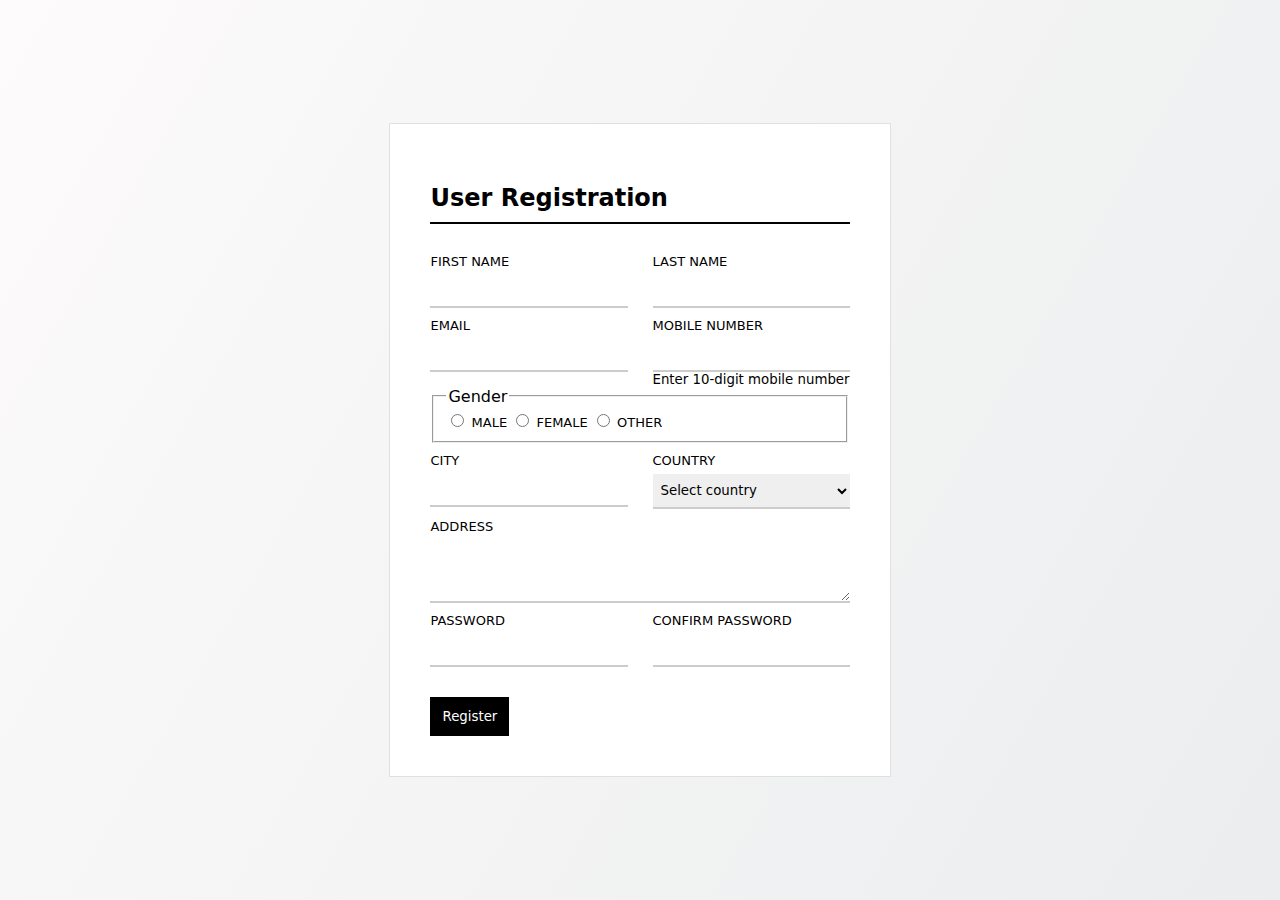
<file: Day 3 Tasks/Session 2/signup.html>
<!DOCTYPE html>
<html lang="en">
<head>
    <meta charset="UTF-8">
    <title>Full Page Sign Up</title>
    <link rel="stylesheet" href="style.css">
</head>
<body>

<main>
    <div class="container">
        <form class="signup-form">

            <h2>User Registration</h2>

            <!-- Row 1 -->
            <div class="row">
                <div class="col">
                    <label for="firstName">First Name</label>
                    <input type="text" id="firstName" name="firstName" required>
                </div>

                <div class="col">
                    <label for="lastName">Last Name</label>
                    <input type="text" id="lastName" name="lastName" required>
                </div>
            </div>

            <!-- Row 2 -->
            <div class="row">
                <div class="col">
                    <label for="email">Email</label>
                    <input type="email" id="email" name="email" required>
                </div>

                <div class="col">
                    <label for="mobile">Mobile Number</label>
                    <input type="tel"
                           id="mobile"
                           name="mobile"
                           pattern="[0-9]{10}"
                           required>
                    <small>Enter 10-digit mobile number</small>
                </div>
            </div>

            <!-- Gender -->
            <fieldset>
            <legend>Gender</legend>

            <div class="radio-group">
                <label>
                    <input type="radio" name="gender" value="male" required>
                    Male
                </label>

                <label>
                    <input type="radio" name="gender" value="female">
                    Female
                </label>

                <label>
                    <input type="radio" name="gender" value="other">
                    Other
                </label>
            </div>
        </fieldset>


            <!-- Row 3 -->
            <div class="row">
                <div class="col">
                    <label for="city">City</label>
                    <input type="text" id="city" name="city">
                </div>

                <div class="col">
                    <label for="country">Country</label>
                    <select id="country" name="country">
                        <option value="">Select country</option>
                        <option value="india">India</option>
                        <option value="usa">USA</option>
                        <option value="uk">UK</option>
                        <option value="other">Other</option>
                    </select>
                </div>
            </div>

            <!-- Address -->
            <div class="row">
                <div class="col full-width">
                    <label for="address">Address</label>
                    <textarea id="address" name="address" rows="3"></textarea>
                </div>
            </div>

            <!-- Row 4 -->
            <div class="row">
                <div class="col">
                    <label for="password">Password</label>
                    <input type="password" id="password" name="password" required>
                </div>

                <div class="col">
                    <label for="confirmPassword">Confirm Password</label>
                    <input type="password" id="confirmPassword" name="confirmPassword" required>
                </div>
            </div>

            <button type="submit">Register</button>

        </form>
    </div>
</main>

</body>
</html>
</file>
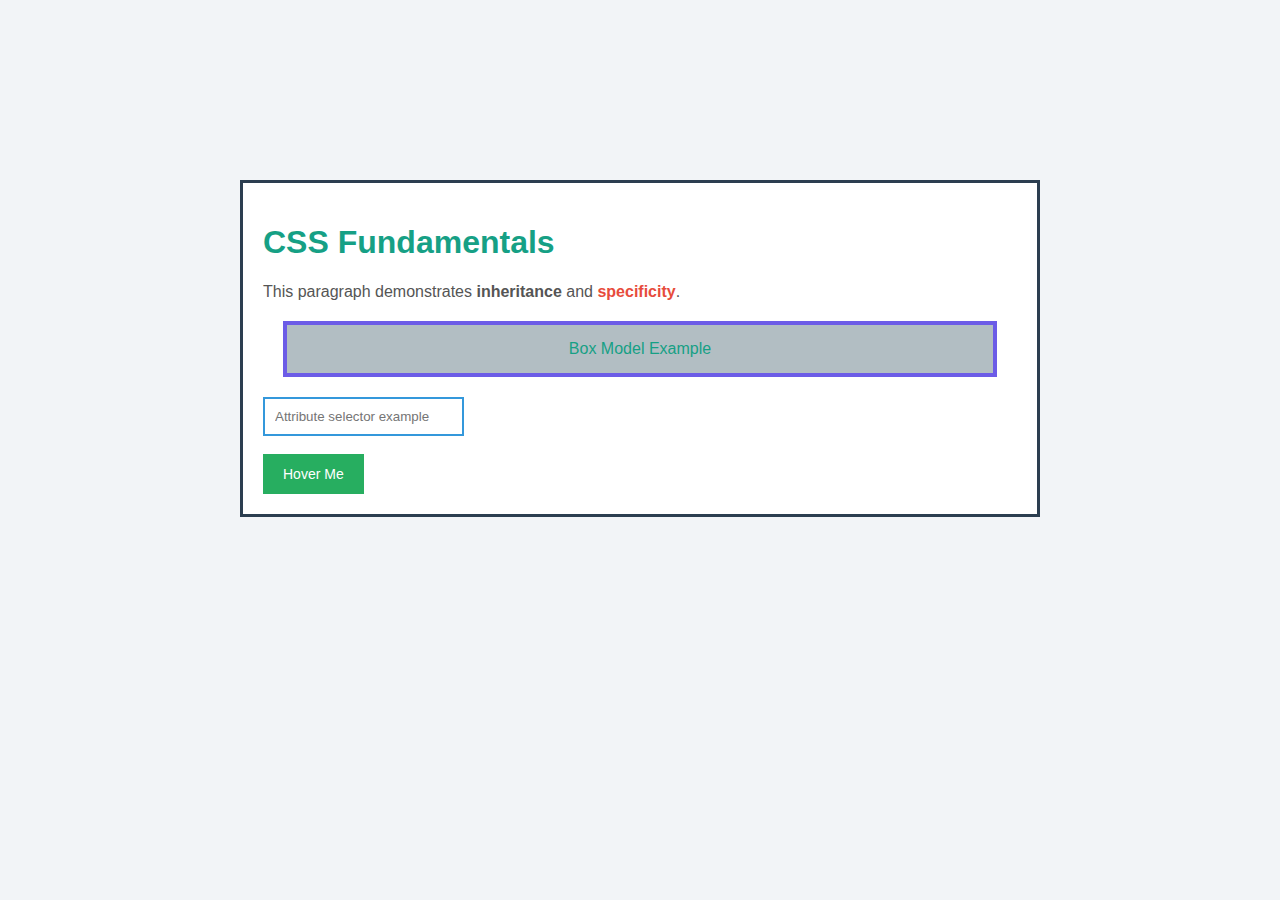
<file: Day 3 Tasks/Session 3/selectors.html>
<!DOCTYPE html>
<html lang="en">
<head>
    <meta charset="UTF-8">
    <title>CSS Fundamentals Lab</title>
    <link rel="stylesheet" href="style.css">
</head>
<body>

    <div class="container inherited" id="main">
        <h1>CSS Fundamentals</h1>

        <p>
            This paragraph demonstrates <strong>inheritance</strong> and
            <span id="highlight">specificity</span>.
        </p>

        <div class="box">
            Box Model Example
        </div>

        <input type="text" placeholder="Attribute selector example">

        <br><br>

        <button>Hover Me</button>
    </div>

</body>
</html>
</file>
<file: Day 3 Tasks/Session 4/style.css>
* {
    margin: 0;
    padding: 0;
    box-sizing: border-box;
    font-family: Arial, sans-serif;
}

body {
    background: #f5f6fa;
    line-height: 1.6;
}

/* ===== HEADER ===== */
header {
    background: #2c3e50;
    color: white;
    padding: 15px 20px;
}

.header-container {
    display: flex;
    justify-content: space-between;
    align-items: center;
}

nav ul {
    display: flex;
    list-style: none;
    gap: 20px;
}

nav a {
    color: white;
    text-decoration: none;
}

#menu-toggle {
    display: none;
}

.hamburger {
    display: none;
    font-size: 24px;
    cursor: pointer;
}

/* ===== MAIN ===== */
main {
    display: flex;
    gap: 30px;
    padding: 20px;
}

section {
    flex: 2;
}

aside {
    flex: 1;
}

h2 {
    color: #2c3e50;
    margin-bottom: 10px;
}

.section-gap {
    margin-top: 20px;
}

/* ===== SKILLS ===== */
.card-grid {
    display: grid;
    grid-template-columns: repeat(auto-fit, minmax(120px, 1fr));
    gap: 15px;
}

.card {
    background: #ecf0f1;
    padding: 15px;
    text-align: center;
    border-radius: 8px;
    box-shadow: 0 2px 6px rgba(0,0,0,0.15);
}

/* ===== PROJECTS ===== */
.projects-grid {
    display: grid;
    grid-template-columns: repeat(3, 1fr);
    gap: 20px;
    margin-top: 15px;
}

.project-card {
    background: white;
    padding: 20px;
    border-radius: 10px;
    box-shadow: 0 4px 10px rgba(0,0,0,0.1);
    transition: transform 0.3s ease, box-shadow 0.3s ease;
}

.project-card:hover {
    transform: translateY(-5px);
    box-shadow: 0 8px 18px rgba(0,0,0,0.2);
}

.project-card h3 {
    margin-bottom: 8px;
    color: #34495e;
}

.project-card p {
    font-size: 14px;
    color: #555;
}

/* ===== FOOTER ===== */
footer {
    background: #2c3e50;
    color: white;
    text-align: center;
    padding: 15px;
    margin-top: 20px;
}

/* ===== TABLET ===== */
@media (max-width: 1024px) {
    main {
        flex-direction: column;
    }

    .projects-grid {
        grid-template-columns: repeat(2, 1fr);
    }
}

/* ===== MOBILE ===== */
@media (max-width: 768px) {
    nav ul {
        position: absolute;
        top: 70px;
        right: 0;
        background: #2c3e50;
        flex-direction: column;
        width: 200px;
        display: none;
    }

    nav ul li {
        padding: 10px;
        border-top: 1px solid #444;
    }

    .hamburger {
        display: block;
    }

    #menu-toggle:checked + .hamburger + nav ul {
        display: flex;
    }

    .projects-grid {
        grid-template-columns: 1fr;
    }
}

/* ===== SMALL MOBILE ===== */
@media (max-width: 480px) {
    header h1 {
        font-size: 20px;
    }

    header p {
        font-size: 14px;
    }

    .project-card {
        padding: 15px;
    }
}
</file>
<file: Day 3 Tasks/Session 3/style.css>
/* =========================================================
   CSS FUNDAMENTALS
   Selectors, Specificity, Cascade, Inheritance, Box Model
   ========================================================= */

/* Universal selector */
* {
    box-sizing: border-box;
}

/* Type selector */
body {
    margin: 90px 90px;
    padding: 50px 50px;
    font-family: Arial, sans-serif;
    background-color: #f2f4f7;
    color: #333; /* inherited */
}

/* Class selector */
.container {
    width: 80%;
    margin: 40px auto;        /* margin */
    padding: 20px;            /* padding */
    border: 3px solid #2c3e50;/* border */
    background-color: #ffffff;
}

/* Descendant selector */
.container p {
    color: #555;
}

/* ID selector (high specificity) */
#highlight {
    color: #e74c3c;
    font-weight: bold;
}

/* Attribute selector */
input[type="text"] {
    padding: 10px;
    border: 2px solid #3498db;
}

/* Pseudo-class selector */
button:hover {
    background-color: #2ecc71;
    cursor: pointer;
}

/* Cascade example (earlier rule) */
.box {
    background-color: #dfe6e9;
}

/* Cascade example (later rule overrides) */
.box {
    margin: 20px;              /* margin */
    padding: 15px;             /* padding */
    border: 4px solid #0984e3; /* border */
    background-color: #b2bec3;
    text-align: center;
}

/* Higher specificity selector */
div.box {
    border-color: #6c5ce7;
}

/* Inheritance example */
.inherited {
    color: #16a085;
}

/* Button base styling */
button {
    padding: 12px 20px;
    border: none;
    background-color: #27ae60;
    color: white;
    font-size: 14px;
}
</file>
<file: Day 3 Tasks/Session 2/style.css>
/* Reset and base font */
* {
    box-sizing: border-box;
    font-family: "Segoe UI", system-ui, sans-serif;
}

/* Center form on page */
body {
    margin: 0;
    min-height: 100vh;
    background: linear-gradient(120deg, #fdfbfb, #ebedee);
    display: flex;
    justify-content: center;
    align-items: center;
}

/* Outer wrapper */
.container {
    width: 100%;
    padding: 40px;
}

/* Form card */
.signup-form {
    max-width: 1200px;
    margin: auto;
    padding: 40px;
    background: #fff;
    border: 1px solid #e0e0e0;
}

/* Form title */
h2 {
    margin-bottom: 30px;
    border-bottom: 2px solid #000;
    padding-bottom: 10px;
}

/* Two-column layout */
.row {
    display: grid;
    grid-template-columns: 1fr 1fr;
    gap: 25px;
    margin-top: 10px;
}



/* Label + input stack */
.col {
    display: flex;
    flex-direction: column;
}

/* Input labels */
label {
    font-size: 13px;
    text-transform: uppercase;
    margin-bottom: 6px;
}

/* Form fields */
input,
select,
textarea {
    border: none;
    border-bottom: 2px solid #ccc;
    padding: 8px 4px;
    outline: none;
}

/* Focus effect */
input:focus,
select:focus,
textarea:focus {
    border-bottom-color: #000;
}

/* Gender options */
.gender {
    display: flex;
    gap: 20px;
}

/* Full width row */
.full-width {
    grid-column: 1 / -1;
}

/* Submit button */
button {
    margin-top: 30px;
    padding: 12px;
    background: #000;
    color: #fff;
    border: none;
    cursor: pointer;
}

/* Hover effect */
button:hover {
    background: #0c7324;
}

/* Mobile layout */
@media (max-width: 768px) {
    .row {
        grid-template-columns: 1fr;
    }
}
</file>
